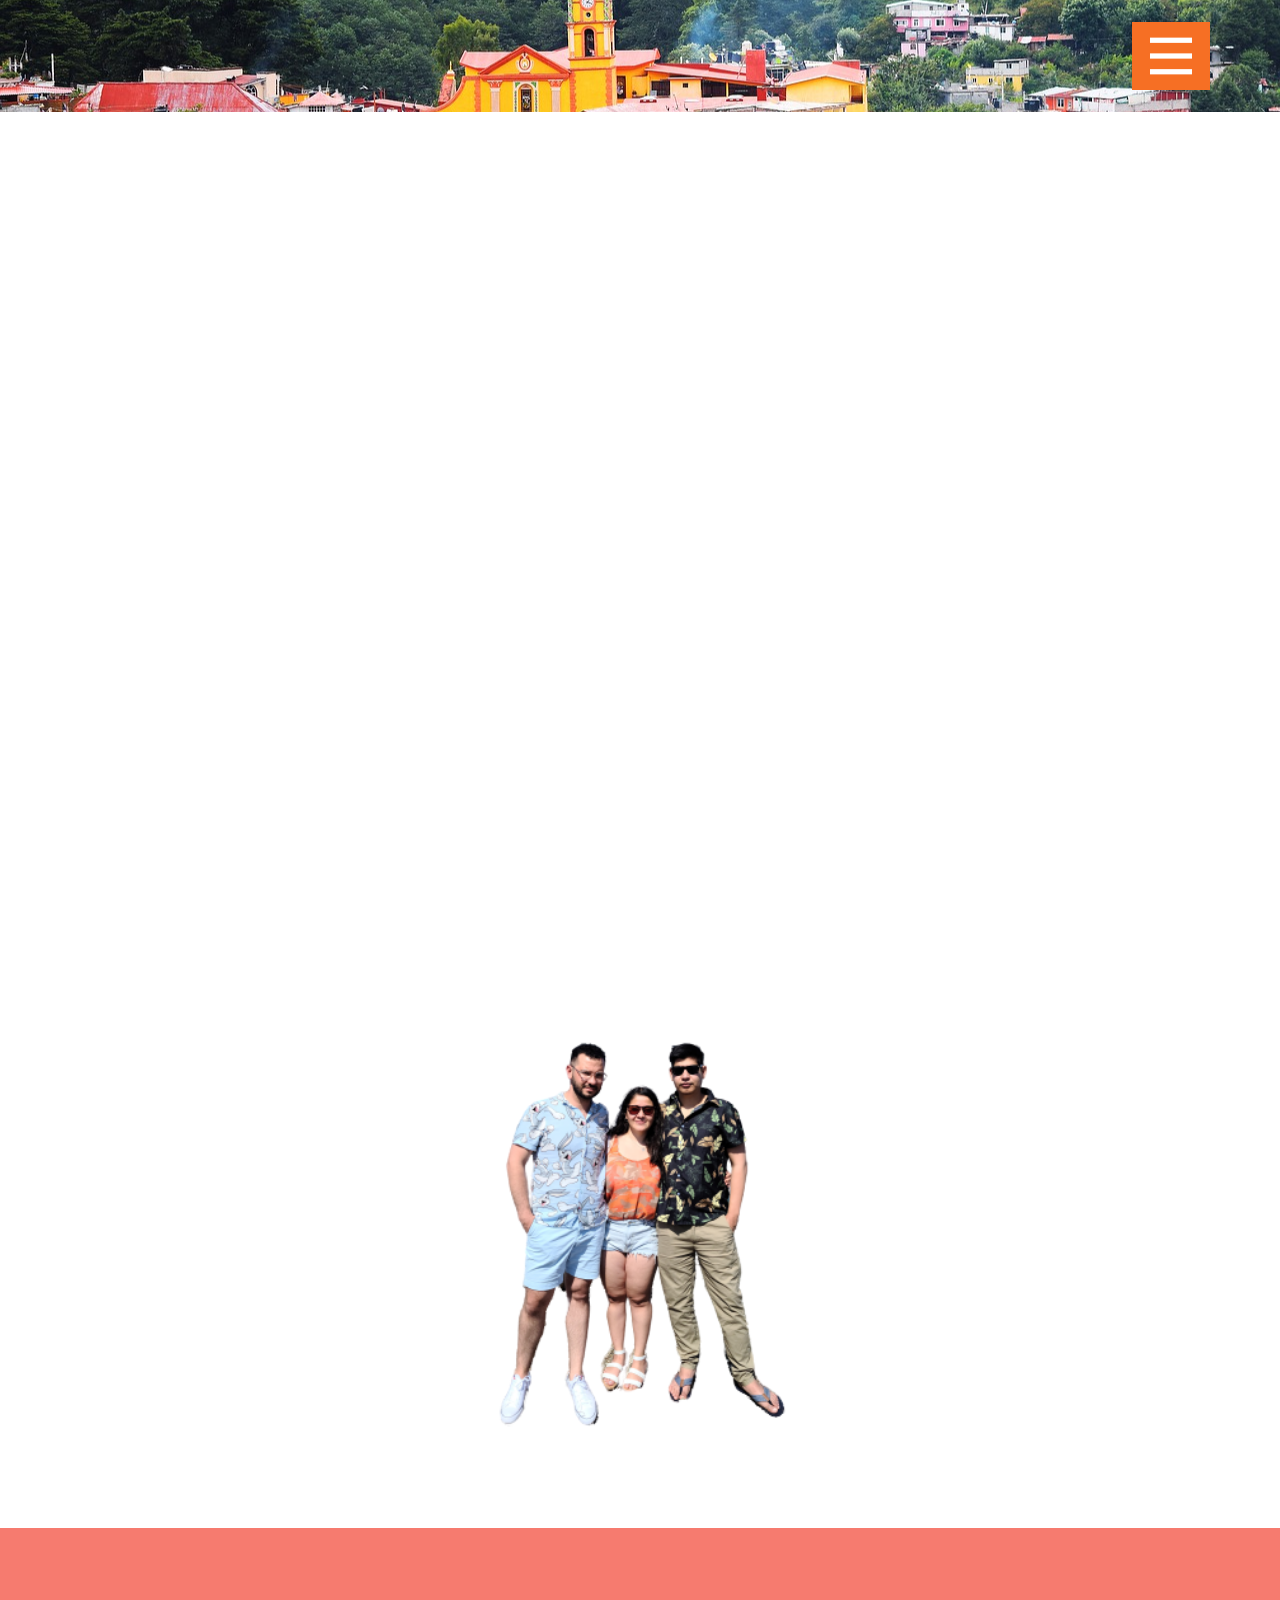
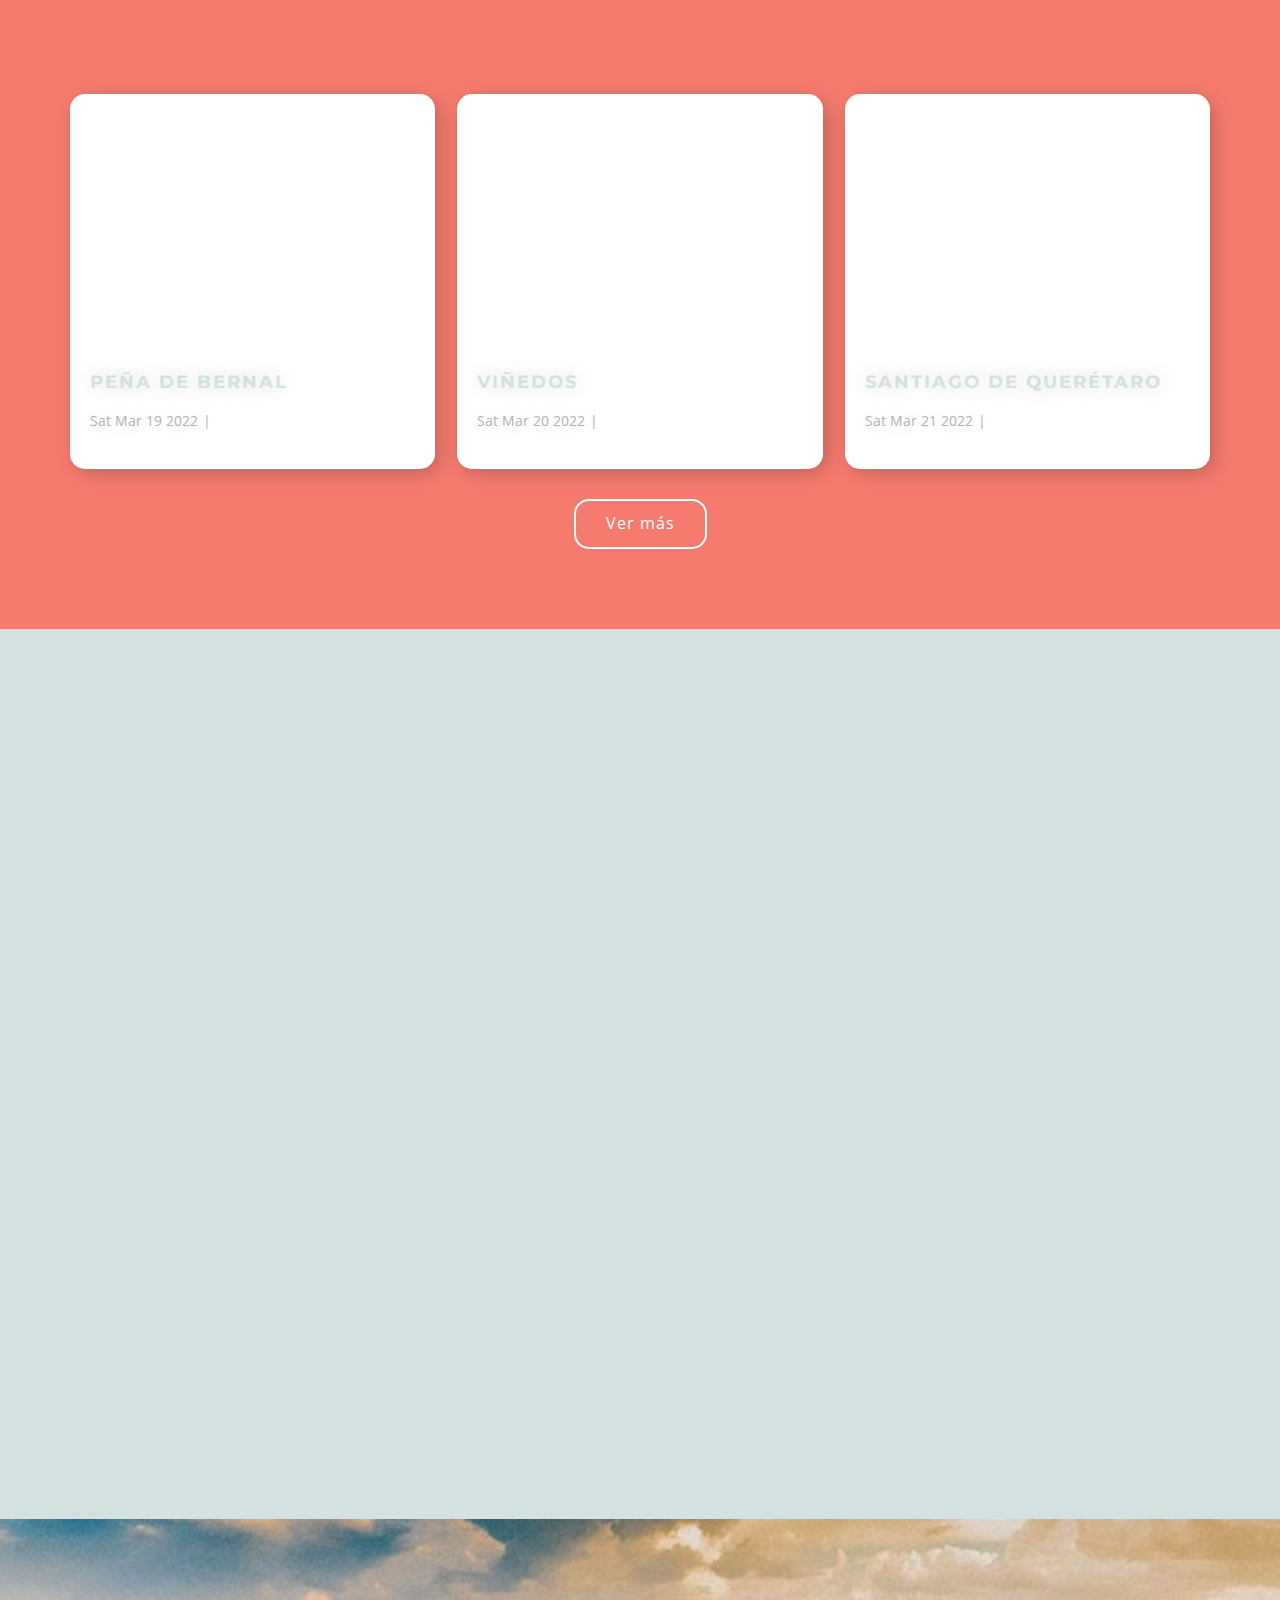
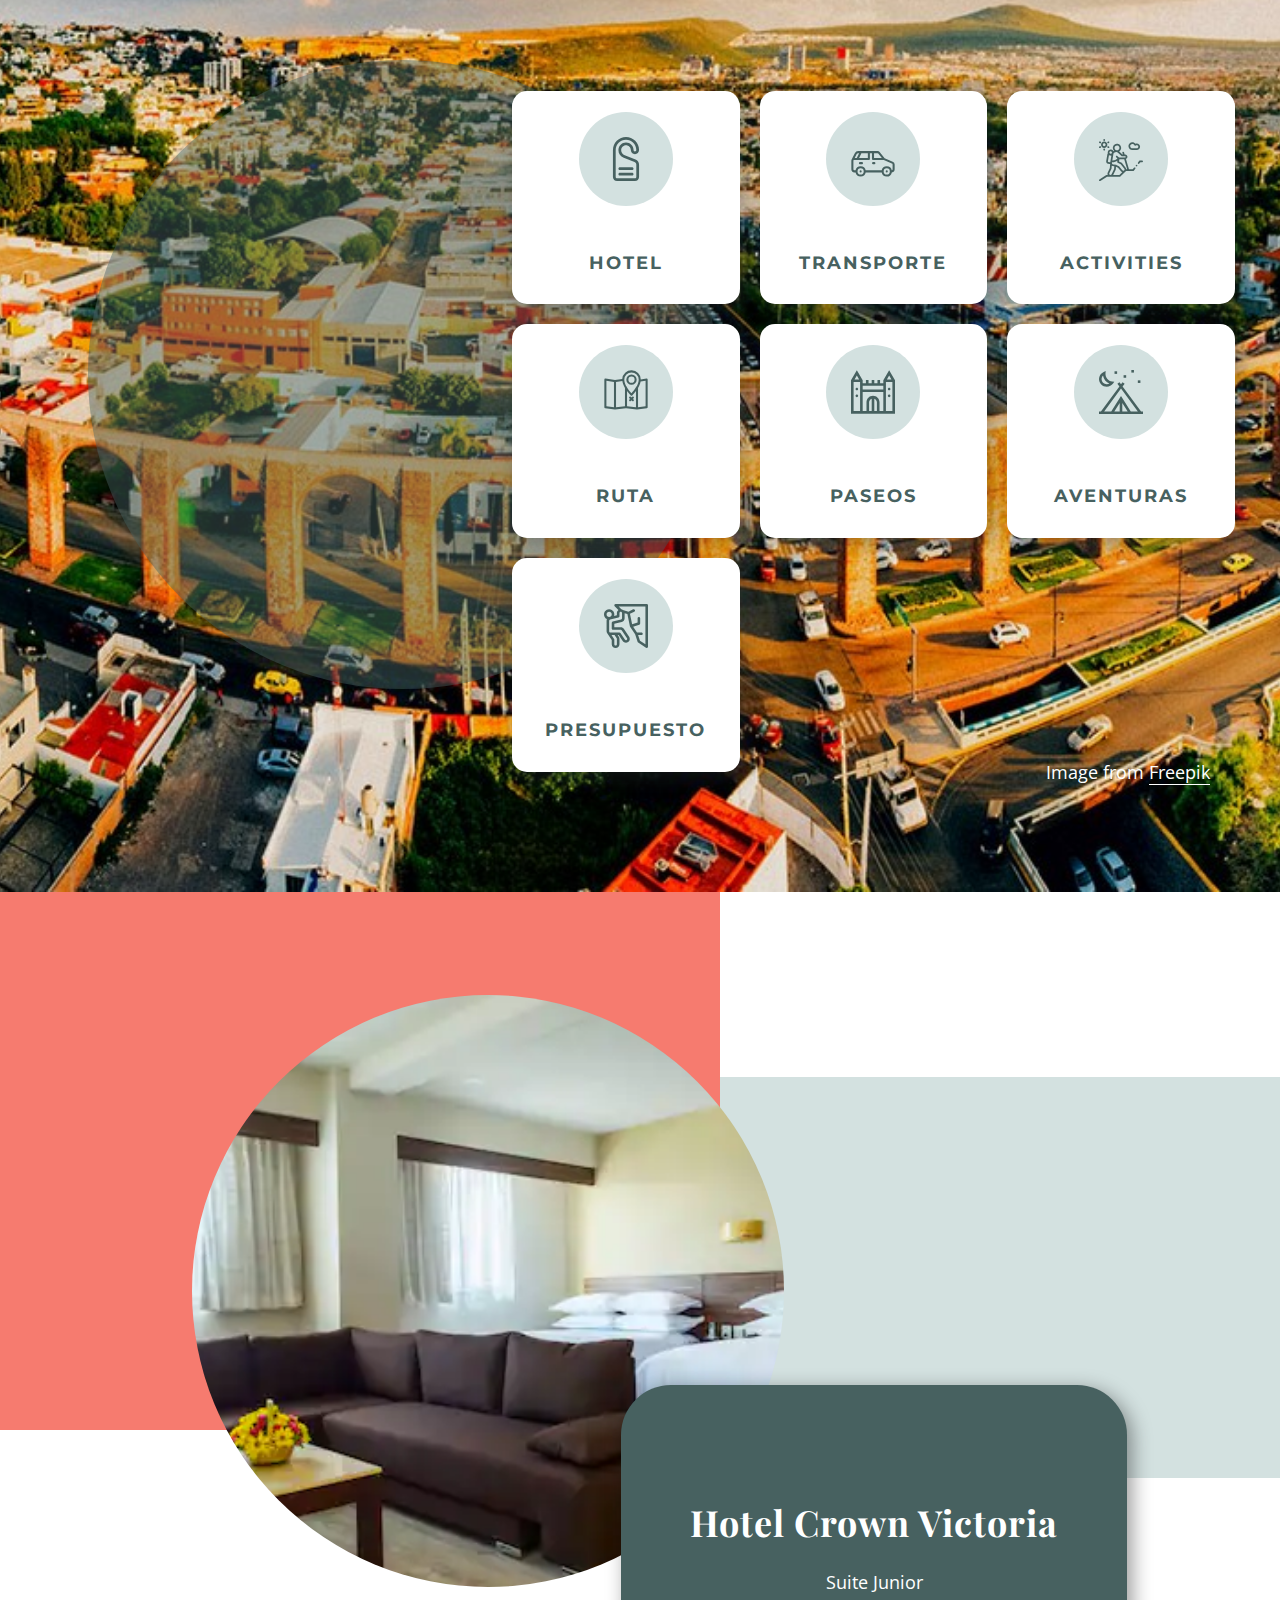
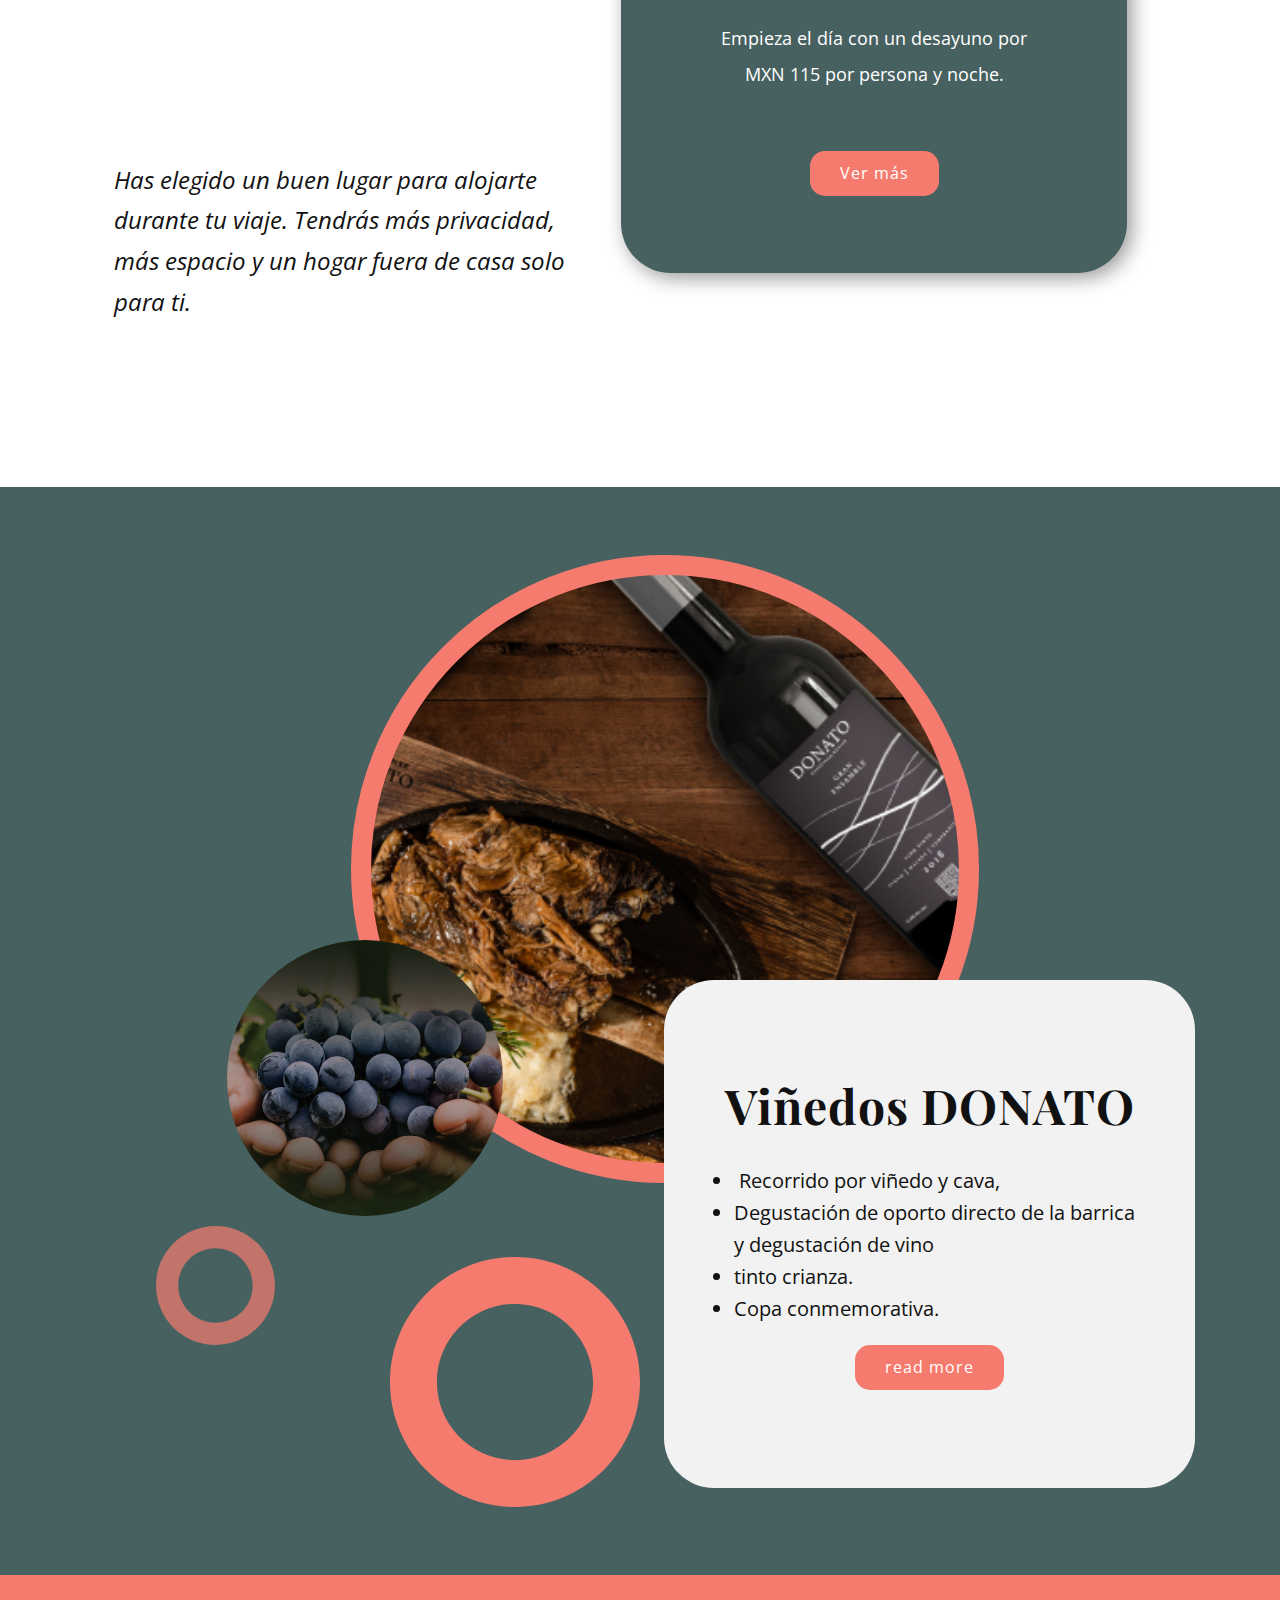
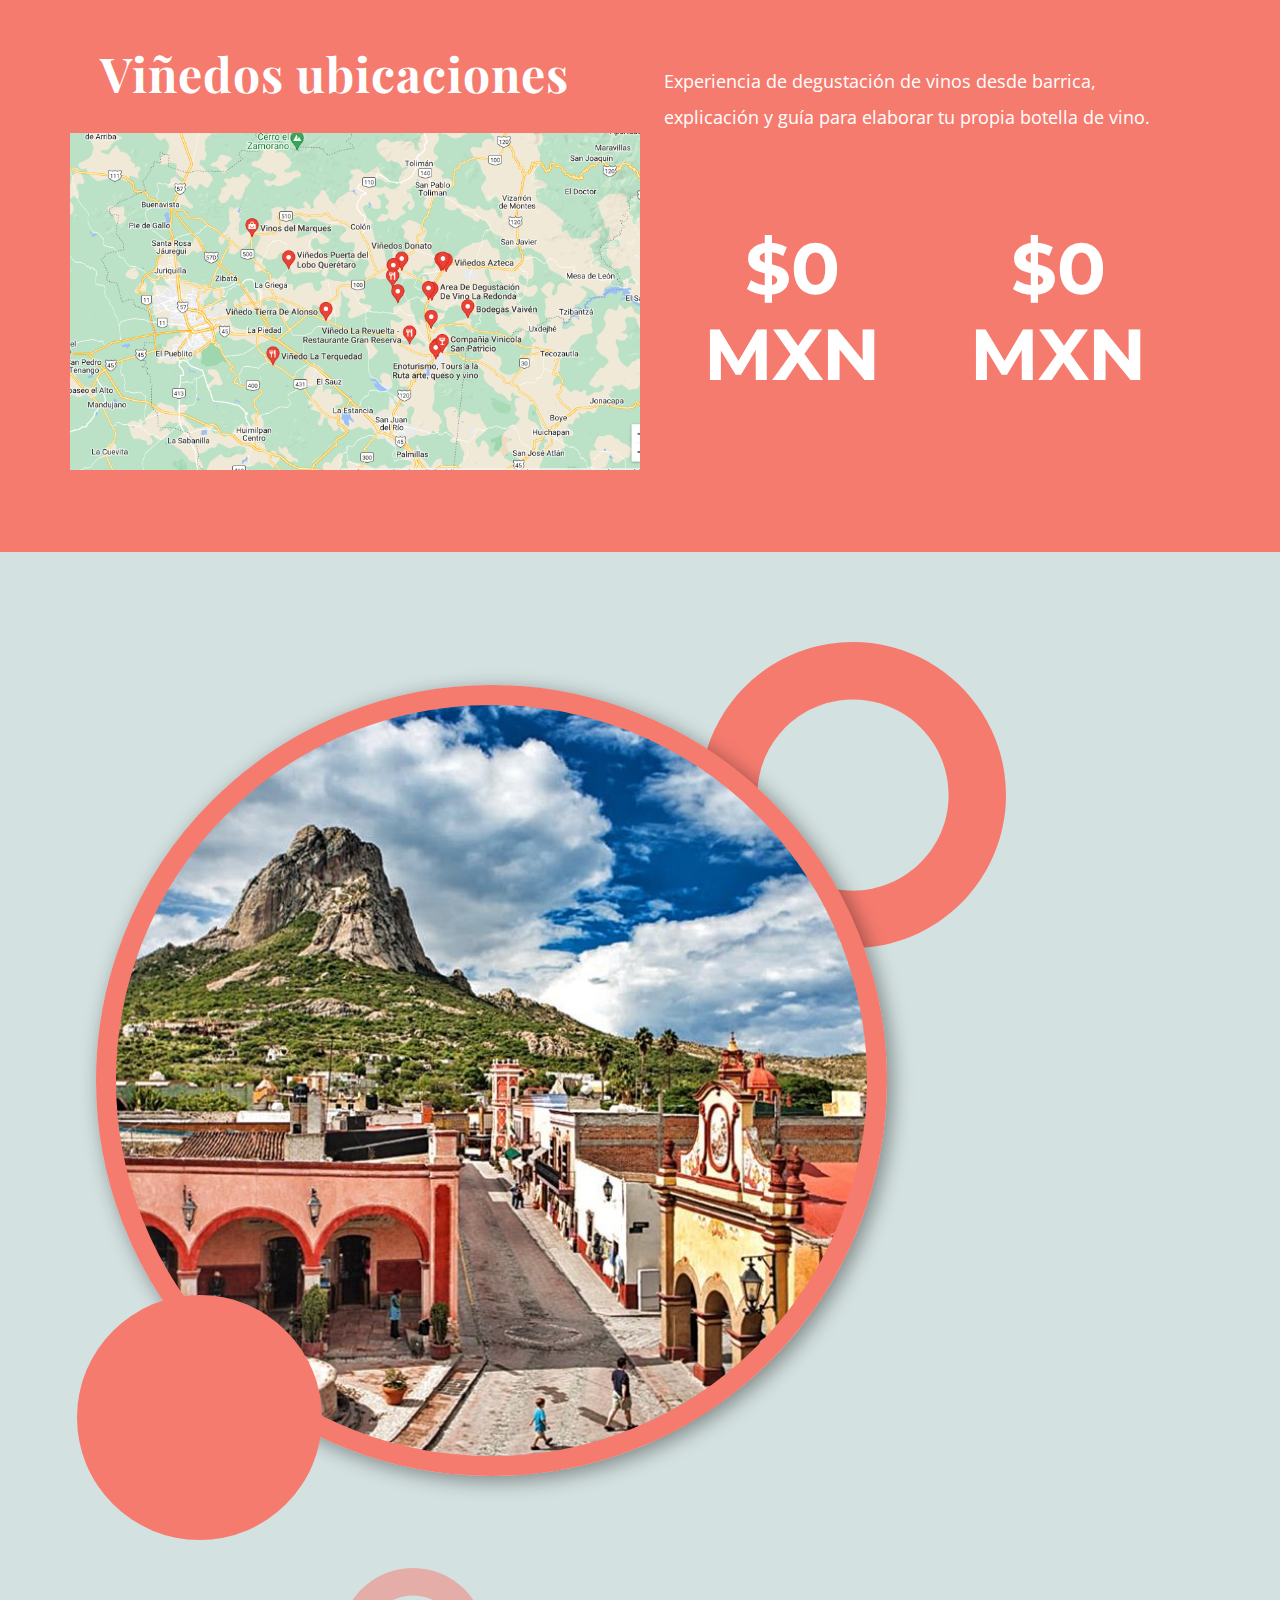
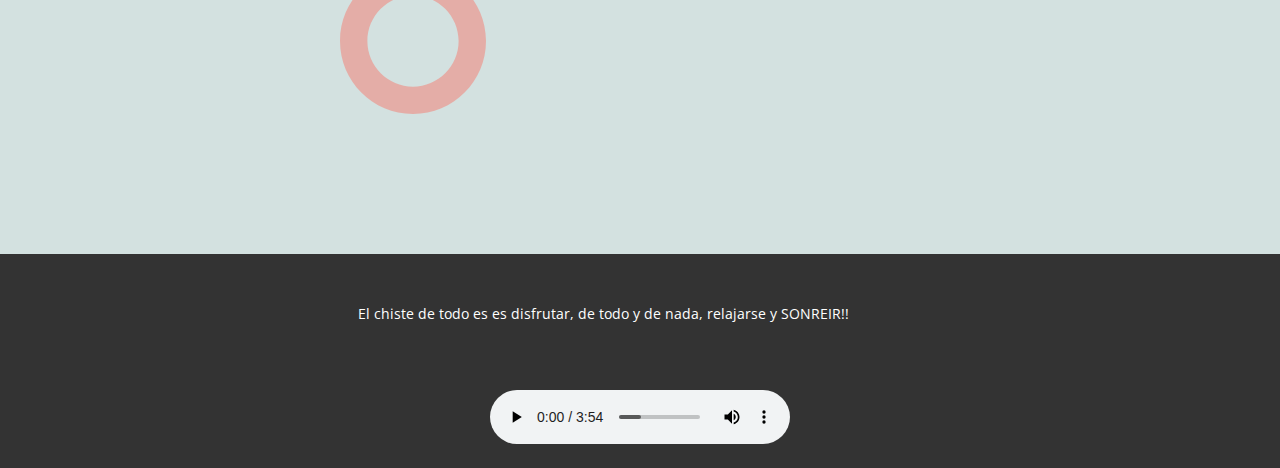
<file: index.html>
<!DOCTYPE html>
<html style="font-size: 16px;">
  <head>
    <meta name="viewport" content="width=device-width, initial-scale=1.0">
    <meta charset="utf-8">
    <meta name="keywords" content="​and everything is perfect, Latest news, ​Travel with​ us, Do something fun, ​Travel with​ us, ​Working with a reputable travel agent takes the stress out of travel, ​Join Our Newsletter">
    <meta name="description" content="">
    <meta name="page_type" content="np-template-header-footer-from-plugin">
    <title>Casa</title>
    <link rel="stylesheet" href="nicepage.css" media="screen">
<link rel="stylesheet" href="Casa.css" media="screen">
    <script class="u-script" type="text/javascript" src="jquery.js" defer=""></script>
    <script class="u-script" type="text/javascript" src="nicepage.js" defer=""></script>
    <meta name="generator" content="Nicepage 4.6.5, nicepage.com">
    <link id="u-theme-google-font" rel="stylesheet" href="https://fonts.googleapis.com/css?family=Playfair+Display:400,400i,500,500i,600,600i,700,700i,800,800i,900,900i|Open+Sans:300,300i,400,400i,500,500i,600,600i,700,700i,800,800i">
    <link id="u-page-google-font" rel="stylesheet" href="https://fonts.googleapis.com/css?family=Montserrat:100,100i,200,200i,300,300i,400,400i,500,500i,600,600i,700,700i,800,800i,900,900i|Playfair+Display:400,400i,500,500i,600,600i,700,700i,800,800i,900,900i|Playfair+Display:400,400i,500,500i,600,600i,700,700i,800,800i,900,900i">
    
    
    
    <script type="application/ld+json">{
		"@context": "http://schema.org",
		"@type": "Organization",
		"name": ""
}</script>
    <meta name="theme-color" content="#476160">
    <meta property="og:title" content="Casa">
    <meta property="og:type" content="website">
  </head>
  <body data-home-page="Casa.html" data-home-page-title="Casa" class="u-body u-xl-mode"><header class="u-clearfix u-header u-image u-header" id="sec-a7b1" data-image-width="1280" data-image-height="889"><div class="u-clearfix u-sheet u-sheet-1">
   
    <nav class="u-menu u-menu-dropdown u-offcanvas u-menu-1" data-responsive-from="XL">
          <div class="menu-collapse" style="font-size: 1rem; letter-spacing: 0px;" wfd-invisible="true">
            <a class="u-button-style u-custom-left-right-menu-spacing u-custom-padding-bottom u-custom-top-bottom-menu-spacing u-nav-link u-palette-2-base u-text-active-palette-1-base u-text-hover-palette-2-base" href="#" style="padding: 13px 18px; font-size: calc(1em + 26px); background-image: none;">
              <svg class="u-svg-link" viewBox="0 0 24 24"><use xmlns:xlink="http://www.w3.org/1999/xlink" xlink:href="#menu-hamburger"></use></svg>
              <svg class="u-svg-content" version="1.1" id="menu-hamburger" viewBox="0 0 16 16" x="0px" y="0px" xmlns:xlink="http://www.w3.org/1999/xlink" xmlns="http://www.w3.org/2000/svg"><g><rect y="1" width="16" height="2"></rect><rect y="7" width="16" height="2"></rect><rect y="13" width="16" height="2"></rect>
</g></svg>

            </a>
          </div>
          <div class="u-nav-container">
            <ul class="u-nav u-unstyled u-nav-1"><li class="u-nav-item"><a class="u-button-style u-nav-link u-text-active-palette-1-base u-text-hover-palette-2-base" href="Casa.html" style="padding: 10px 20px;">Casa</a>
</li><li class="u-nav-item"><a class="u-button-style u-nav-link u-text-active-palette-1-base u-text-hover-palette-2-base" href="About.html" style="padding: 10px 20px;">About</a>
</li><li class="u-nav-item"><a class="u-button-style u-nav-link u-text-active-palette-1-base u-text-hover-palette-2-base" href="Contact.html" style="padding: 10px 20px;">Contact</a>
</li></ul>
          </div>
          <div class="u-nav-container-collapse" wfd-invisible="true">
            <div class="u-black u-container-style u-inner-container-layout u-opacity u-opacity-95 u-sidenav">
              <div class="u-inner-container-layout u-sidenav-overflow">
                <div class="u-menu-close"></div>
                <ul class="u-align-center u-nav u-popupmenu-items u-unstyled u-nav-2"><li class="u-nav-item"><a class="u-button-style u-nav-link" href="Casa.html" style="padding: 10px 20px;">Casa</a>
</li><li class="u-nav-item"><a class="u-button-style u-nav-link" href="About.html" style="padding: 10px 20px;">About</a>
</li><li class="u-nav-item"><a class="u-button-style u-nav-link" href="Contact.html" style="padding: 10px 20px;">Contact</a>
</li></ul>
              </div>
            </div>
            <div class="u-black u-menu-overlay u-opacity u-opacity-70" wfd-invisible="true"></div>
          </div>
        </nav>
      </div></header>
    <section class="u-align-center u-clearfix u-image u-section-1" id="carousel_bb64" data-image-width="885" data-image-height="1280">
      <div class="u-clearfix u-sheet u-sheet-1">
        <h3 class="u-custom-font u-font-montserrat u-text u-text-default u-text-1" data-animation-name="customAnimationIn" data-animation-duration="1750" data-animation-delay="500">Una aventura</h3>
        <h1 class="u-custom-font u-font-playfair-display u-text u-text-default u-title u-text-2" data-animation-name="customAnimationIn" data-animation-duration="1750" data-animation-delay="0"> Y Querétaro es&nbsp;perfecto</h1>
        <a href="https://nicepage.com/one-page-template" class="u-active-palette-4-light-1 u-border-none u-btn u-btn-round u-button-style u-hover-palette-4-light-1 u-palette-4-base u-radius-15 u-btn-1" data-animation-name="customAnimationIn" data-animation-duration="1750" data-animation-delay="500">read more</a>
        <img src="images/20211114_131646-removebg-preview.png" alt="" class="u-image u-image-contain u-image-default u-image-1" data-image-width="433" data-image-height="577">
      </div>
    </section>
    <section class="u-align-center u-clearfix u-palette-4-base u-section-2" id="carousel_be38">
      <div class="u-clearfix u-sheet u-valign-middle u-sheet-1">
        <h2 class="u-text u-text-default u-text-1" data-animation-name="customAnimationIn" data-animation-duration="1750" data-animation-delay="500">A donde ir...</h2><!--blog--><!--blog_options_json--><!--{"type":"Recent","source":"","tags":"","count":""}--><!--/blog_options_json-->
        <div class="u-blog u-expanded-width u-blog-1">
          <div class="u-repeater u-repeater-1"><!--blog_post-->
            <div class="u-align-left u-blog-post u-container-style u-radius-15 u-repeater-item u-shape-round u-video-cover u-white u-repeater-item-1">
              <div class="u-container-layout u-similar-container u-valign-top-sm u-valign-top-xs u-container-layout-1">
                <a class="u-post-header-link" href="blog/enviar-5.html"><!--blog_post_image-->
                  <img alt="" class="u-blog-control u-expanded-width u-image u-image-default u-image-1" src="images/pena_bernal.jpg" data-image-width="1201" data-image-height="740" data-animation-name="customAnimationIn" data-animation-duration="1750" data-animation-delay="500"><!--/blog_post_image-->
                </a><!--blog_post_header-->
                <h4 class="u-blog-control u-text u-text-2">
                  <a class="u-post-header-link" href="blog/enviar-5.html"><!--blog_post_header_content-->Peña de bernal<!--/blog_post_header_content--></a>
                </h4><!--/blog_post_header--><!--blog_post_metadata-->
                <div class="u-blog-control u-metadata u-text-grey-30 u-metadata-1"><!--blog_post_metadata_date-->
                  <span class="u-meta-date u-meta-icon"><!--blog_post_metadata_date_content-->Sat Mar 19 2022<!--/blog_post_metadata_date_content--></span><!--/blog_post_metadata_date--><!--blog_post_metadata_comments-->
                  <span class="u-meta-comments u-meta-icon"><!--blog_post_metadata_comments_content--><!--/blog_post_metadata_comments_content--></span><!--/blog_post_metadata_comments-->
                </div><!--/blog_post_metadata-->
              </div>
            </div><!--/blog_post--><!--blog_post-->
            <div class="u-align-left u-blog-post u-container-style u-radius-15 u-repeater-item u-shape-round u-video-cover u-white u-repeater-item-2">
              <div class="u-container-layout u-similar-container u-valign-top-sm u-valign-top-xs u-container-layout-2">
                <a class="u-post-header-link" href="blog/enviar-4.html"><!--blog_post_image-->
                  <img alt="" class="u-blog-control u-expanded-width u-image u-image-default u-image-2" src="images/d1888bc2432ffe464b71ff12bf5c30a60073c375e5886e1d1b0336f8eae6040162d649b8984becd9db7591dc98204b620f4d9a3aabc8d5ef50d8db_1280.jpg" data-image-width="1280" data-image-height="853" data-animation-name="customAnimationIn" data-animation-duration="1750" data-animation-delay="500"><!--/blog_post_image-->
                </a><!--blog_post_header-->
                <h4 class="u-blog-control u-text u-text-3">
                  <a class="u-post-header-link" href="blog/enviar-4.html"><!--blog_post_header_content-->Viñedos<!--/blog_post_header_content--></a>
                </h4><!--/blog_post_header--><!--blog_post_metadata-->
                <div class="u-blog-control u-metadata u-text-grey-30 u-metadata-2"><!--blog_post_metadata_date-->
                  <span class="u-meta-date u-meta-icon"><!--blog_post_metadata_date_content-->Sat Mar 20 2022<!--/blog_post_metadata_date_content--></span><!--/blog_post_metadata_date--><!--blog_post_metadata_comments-->
                  <span class="u-meta-comments u-meta-icon"><!--blog_post_metadata_comments_content--><!--/blog_post_metadata_comments_content--></span><!--/blog_post_metadata_comments-->
                </div><!--/blog_post_metadata-->
              </div>
            </div><!--/blog_post--><!--blog_post-->
            <div class="u-align-left u-blog-post u-container-style u-radius-15 u-repeater-item u-shape-round u-video-cover u-white u-repeater-item-3">
              <div class="u-container-layout u-similar-container u-valign-top-sm u-valign-top-xs u-container-layout-3">
                <a class="u-post-header-link" href="blog/enviar-3.html"><!--blog_post_image-->
                  <img alt="" class="u-blog-control u-expanded-width u-image u-image-default u-image-3" src="images/709113da-1787-720f-07c1-4d4dbbf4d3ad.jpeg" data-animation-name="customAnimationIn" data-animation-duration="1750" data-animation-delay="500" data-image-width="298" data-image-height="169"><!--/blog_post_image-->
                </a><!--blog_post_header-->
                <h4 class="u-blog-control u-text u-text-4">
                  <a class="u-post-header-link" href="blog/enviar-3.html"><!--blog_post_header_content-->Santiago de Querétaro<!--/blog_post_header_content--></a>
                </h4><!--/blog_post_header--><!--blog_post_metadata-->
                <div class="u-blog-control u-metadata u-text-grey-30 u-metadata-3"><!--blog_post_metadata_date-->
                  <span class="u-meta-date u-meta-icon"><!--blog_post_metadata_date_content-->Sat Mar 21 2022<!--/blog_post_metadata_date_content--></span><!--/blog_post_metadata_date--><!--blog_post_metadata_comments-->
                  <span class="u-meta-comments u-meta-icon"><!--blog_post_metadata_comments_content--><!--/blog_post_metadata_comments_content--></span><!--/blog_post_metadata_comments-->
                </div><!--/blog_post_metadata-->
              </div>
            </div><!--/blog_post-->
          </div>
        </div><!--/blog-->
        <a href="https://www.visitmexico.com/queretaro/queretaro" class="u-active-white u-border-2 u-border-active-white u-border-hover-white u-border-white u-btn u-btn-round u-button-style u-hover-white u-none u-radius-15 u-text-active-palette-4-base u-text-body-alt-color u-text-hover-palette-4-base u-btn-1">Ver más</a>
      </div>
    </section>
    <section class="u-clearfix u-palette-1-light-2 u-section-3" id="carousel_168a">
      <div class="u-clearfix u-sheet u-sheet-1">
        <div class="u-align-left u-container-style u-group u-radius-50 u-shape-round u-white u-group-1" data-animation-name="customAnimationIn" data-animation-duration="1750" data-animation-delay="500">
          <div class="u-container-layout u-container-layout-1">
            <h2 class="u-text u-text-1">Viajar juntos colección de nuevas aventuras</h2>
            <p class="u-text u-text-2"> Durante un viaje es inevitable tener experiencias que se salen de la cotidianidad. Probar un plato exótico, atreverse a probar el arte de degustar vinos o pasear por las calles de ​Santiago de Querétaro es solo una de las muchas que puedes experimentar en un viaje. Al hacerlo en grupo, la relación se verá fortalecida y se creará una fuerte conexión entre ustedes.</p>
            <a href="https://vm.tiktok.com/ZMLf7q726/?k=1" class="u-active-palette-4-light-1 u-btn u-btn-round u-button-style u-hover-palette-4-light-1 u-palette-4-base u-radius-15 u-btn-1"><span class="u-icon"></span>&nbsp;Aventuras ------&gt;&gt;&gt;
            </a>
          </div>
        </div>
        <div alt="" class="u-align-left u-image u-image-circle u-image-1" data-image-width="3000" data-image-height="3328" data-animation-name="customAnimationIn" data-animation-duration="1750" data-animation-delay="500"></div>
        <div class="u-palette-4-base u-shape u-shape-circle u-shape-1" data-animation-name="fadeIn" data-animation-duration="1000" data-animation-direction="Left"></div>
      </div>
    </section>
    <section class="u-clearfix u-image u-section-4" id="carousel_adab" data-image-width="1902" data-image-height="631">
      <div class="u-clearfix u-sheet u-valign-middle-md u-valign-middle-sm u-sheet-1">
        <div class="u-opacity u-opacity-45 u-palette-1-base u-shape u-shape-circle u-shape-1"></div>
        <div class="u-list u-list-1">
          <div class="u-repeater u-repeater-1">
            <div class="u-align-center u-container-style u-list-item u-radius-15 u-repeater-item u-shape-round u-video-cover u-white u-list-item-1">
              <div class="u-container-layout u-similar-container u-valign-bottom u-container-layout-1"><span class="u-icon u-icon-circle u-palette-1-light-2 u-spacing-25 u-text-palette-1-base u-icon-1"><svg class="u-svg-link" preserveAspectRatio="xMidYMin slice" viewBox="0 0 512.034 512.034" style=""><use xmlns:xlink="http://www.w3.org/1999/xlink" xlink:href="#svg-43ca"></use></svg><svg class="u-svg-content" viewBox="0 0 512.034 512.034" id="svg-43ca"><g><path d="m360.017 512.034h-208c-26.467 0-48-21.533-48-48v-312c0-40.605 15.81-78.777 44.517-107.484 59.395-59.396 155.563-59.405 214.967 0 28.407 28.407 44.215 66.172 44.512 106.339.199 26.869-21.144 48.915-47.575 49.142-26.798.172-48.42-21.36-48.42-47.998 0-31.252-25.551-56.22-56.194-56-45.531.161-72.238 52.974-44.564 93.296 7.356 10.705 17.652 18.83 29.77 23.489l125.962 48.452c24.539 9.437 41.026 33.441 41.026 59.733v143.03c-.001 26.468-21.534 48.001-48.001 48.001zm-104-480c-66.329 0-120 53.66-120 120v312c0 8.822 7.178 16 16 16h208c8.822 0 16-7.178 16-16v-143.03c0-13.146-8.244-25.147-20.513-29.866l-125.961-48.45c-38.879-14.948-62.414-52.704-61.513-90.975.733-48.068 39.455-87.506 87.681-87.678 48.814-.227 88.307 39.408 88.307 88 0 8.999 7.383 16.11 16.145 15.999 8.66-.074 15.919-7.817 15.852-16.907-.487-65.765-53.83-119.093-119.998-119.093z"></path><path d="m327.017 384.034h-143c-8.836 0-16-7.164-16-16s7.164-16 16-16h143c8.836 0 16 7.164 16 16s-7.163 16-16 16z"></path><path d="m327.017 448.034h-143c-8.836 0-16-7.164-16-16s7.164-16 16-16h143c8.836 0 16 7.164 16 16s-7.163 16-16 16z"></path>
</g></svg></span>
                <h4 class="u-text u-text-1">Hotel</h4>
              </div>
            </div>
            <div class="u-align-center u-container-style u-list-item u-radius-15 u-repeater-item u-shape-round u-video-cover u-white u-list-item-2">
              <div class="u-container-layout u-similar-container u-valign-bottom u-container-layout-2"><span class="u-icon u-icon-circle u-palette-1-light-2 u-spacing-25 u-text-palette-1-base u-icon-2"><svg class="u-svg-link" preserveAspectRatio="xMidYMin slice" viewBox="0 0 512 512" style=""><use xmlns:xlink="http://www.w3.org/1999/xlink" xlink:href="#svg-63c2"></use></svg><svg class="u-svg-content" viewBox="0 0 512 512" id="svg-63c2"><g id="_02-car"><g id="linear_color"><path d="M484.973,287.049l-93.5-40.877L335.52,177.311A35.824,35.824,0,0,0,307.58,164H83.78a43.76,43.76,0,0,0-39.353,24.323L8.642,259.884A44.279,44.279,0,0,0,4,279.55V376a36.04,36.04,0,0,0,36,36H53.207a60.006,60.006,0,0,0,117.586,0H357.208a60,60,0,0,0,117.606-.12A36.041,36.041,0,0,0,508,376V320.63A36.168,36.168,0,0,0,484.973,287.049ZM316.887,192.438,358.786,244H268V188h39.58A11.927,11.927,0,0,1,316.887,192.438ZM196,188v56H94.08l26.909-56ZM65.893,199.057A19.891,19.891,0,0,1,83.78,188H94.362L67.453,244H43.418ZM112,436a36,36,0,1,1,36-36A36.04,36.04,0,0,1,112,436Zm304,0a36,36,0,1,1,36-36A36.04,36.04,0,0,1,416,436Zm68-60a12.013,12.013,0,0,1-9.278,11.677A60,60,0,0,0,357.208,388H170.793a60.006,60.006,0,0,0-117.586,0H40a12.013,12.013,0,0,1-12-12V279.55a20.147,20.147,0,0,1,2.113-8.943l1.3-2.607H208a12,12,0,0,0,12-12V188h24v68a12,12,0,0,0,12,12H381.491l94.132,41.155q.294.129.594.241A12.053,12.053,0,0,1,484,320.63Z"></path><circle cx="112" cy="400" r="12"></circle><circle cx="416" cy="400" r="12"></circle><path d="M272,292H257a12,12,0,0,0,0,24h15a12,12,0,0,0,0-24Z"></path><path d="M128,292H104a12,12,0,0,0,0,24h24a12,12,0,0,0,0-24Z"></path>
</g>
</g></svg></span>
                <h4 class="u-text u-text-2">tRANSPORTE<br>
                </h4>
              </div>
            </div>
            <div class="u-align-center u-container-style u-list-item u-radius-15 u-repeater-item u-shape-round u-video-cover u-white u-list-item-3">
              <div class="u-container-layout u-similar-container u-valign-bottom u-container-layout-3"><span class="u-icon u-icon-circle u-palette-1-light-2 u-spacing-25 u-text-palette-1-base u-icon-3"><svg class="u-svg-link" preserveAspectRatio="xMidYMin slice" viewBox="0 -11 512.00039 512" style=""><use xmlns:xlink="http://www.w3.org/1999/xlink" xlink:href="#svg-c652"></use></svg><svg class="u-svg-content" viewBox="0 -11 512.00039 512" id="svg-c652"><path d="m502 251.8125h-25.222656c-3.082032 0-5.992188 1.421875-7.886719 3.851562l-15.210937 19.503907c-3.398438 4.355469-2.621094 10.636719 1.734374 14.035156 1.828126 1.425781 3.992188 2.113281 6.144532 2.113281 2.976562 0 5.917968-1.320312 7.890625-3.847656l12.210937-15.652344h20.339844c5.523438 0 10-4.476562 10-10 0-5.523437-4.476562-10.003906-10-10.003906zm0 0"></path><path d="m420.53125 333.921875c-4.355469-3.394531-10.636719-2.621094-14.035156 1.734375l-14.0625 18.03125h-43.78125l-34.96875-119.8125c10.195312-3.878906 17.457031-13.75 17.457031-25.289062 0-14.914063-12.132813-27.050782-27.050781-27.050782h-5.683594l-7.246094-24.832031c-1.550781-5.300781-7.105468-8.34375-12.402344-6.796875-5.300781 1.546875-8.34375 7.097656-6.796874 12.398438l5.613281 19.230468h-5.332031l-37.152344-35.457031c.789062-.496094 1.574218-1.007813 2.339844-1.550781 10.574218-7.484375 17.597656-18.636719 19.777343-31.40625 2.183594-12.765625-.738281-25.617188-8.222656-36.1875-7.484375-10.574219-18.636719-17.59375-31.40625-19.777344-26.355469-4.507812-51.460937 13.273438-55.964844 39.628906-2.71875 15.898438 2.683594 31.339844 13.179688 42.082032-2.785157 1.308593-5.402344 2.832031-7.835938 4.550781-4.6875-9.796875-13.753906-17.273438-25.054687-19.300781-8.984375-1.609376-18.050782.40625-25.535156 5.683593-7.648438 5.394531-12.722657 13.511719-14.277344 22.855469-1 5.996094-.425782 11.910156 1.417968 17.300781-.488281.234375-.960937.496094-1.40625.808594-2.179687 1.523437-3.664062 3.855469-4.121093 6.480469l-14.050781 80.671875c-2.527344 14.53125 6.828124 28.402343 20.855468 30.914062l16.839844 3.019531c1.519531.273438 3.027344.40625 4.519531.40625 1.121094 0 2.222657-.097656 3.3125-.242187l-3.117187 47.859375-24.269532 50.058594c-2.300781 4.753906-3.46875 9.835937-3.46875 15.097656 0 5.128906 1.171876 10.109375 3.28125 14.625h-11.609374c-1.90625 0-3.773438.546875-5.378907 1.570312l-80.269531 51.1875c-4.65625 2.96875-6.023438 9.152344-3.054688 13.808594 1.90625 2.988282 5.140626 4.625 8.441407 4.625 1.839843 0 3.699219-.507812 5.367187-1.570312l77.808594-49.621094h38.078125c.652344.039062 1.300781.058594 1.949219.058594.539062 0 1.074218-.03125 1.609375-.058594h106.625c2.5625 0 5.027343-.984375 6.886719-2.75l66.535156-63.214844h26.21875.058594.035156 56.132812c3.078125 0 5.988282-1.421875 7.882813-3.851562l17.066406-21.878906c3.398437-4.359376 2.621094-10.640626-1.734375-14.039063zm-250.183594-36.785156c-3.871094-.664063-8.15625-.949219-11.675781-2.800781-6.222656-3.277344-9.378906-10.222657-8.226563-17.0625.320313-1.894532.648438-3.792969.972657-5.6875 29.007812-1.347657 49.246093-9.503907 62.804687-18.207032l-2.34375 13.71875c-.75 4.394532 1.5 8.757813 5.515625 10.695313l35.597657 17.152343 41.363281 52.214844c5.023437 6.34375 3.953125 15.589844-2.390625 20.613282-6.339844 5.023437-15.585938 3.949218-20.609375-2.390626l-35.75-45.125c-.9375-1.1875-2.136719-2.144531-3.496094-2.800781l-30.128906-14.519531c-.84375-.40625-1.738281-.691406-2.65625-.847656zm139.683594 37.605469-42.796875-54.027344c-.703125-.882813-1.542969-1.632813-2.480469-2.226563-.328125-.207031-.675781-.402343-1.035156-.574219l-30.855469-14.871093 4.683594-27.40625h55.816406l34.453125 118.050781h-10.398437c-.488281-6.6875-2.914063-13.304688-7.386719-18.945312zm-41.792969-133.207032h22.605469c.019531 0 .039062.003906.058594.003906.011718 0 .023437-.003906.035156-.003906h13.152344c3.890625 0 7.050781 3.164063 7.050781 7.050782 0 3.886718-3.160156 7.050781-7.050781 7.050781h-3.039063c-.011719 0-.023437 0-.03125 0h-68.195312l-20.21875-17.425781c-4.1875-3.601563-10.5-3.132813-14.105469 1.050781-3.605469 4.183593-3.136719 10.496093 1.046875 14.101562l15.816406 13.628907c-7.914062 8.21875-25.972656 21.757812-60.484375 24.351562l3.675782-21.503906 6.945312-40.617188c.003906-.027344.003906-.054687.007812-.082031l2.058594-12.046875c1.996094-11.667969 11.949219-23.921875 33.859375-23.921875.503907 0 1.011719.007813 1.53125.019531.082031.003906.167969.003906.25.003906 6.859375 0 13.023438 2.367188 17.347657 6.660157.128906.128906.261718.253906.394531.375l40.382812 38.539062c1.863281 1.777344 4.335938 2.765625 6.90625 2.765625zm-86.910156-101.382812c2.371094-13.867188 14.445313-23.691406 28.066406-23.691406 1.589844 0 3.199219.132812 4.816407.410156 7.5 1.28125 14.050781 5.40625 18.449218 11.617187 4.398438 6.210938 6.117188 13.765625 4.832032 21.265625-2.367188 13.867188-14.445313 23.695313-28.066407 23.691406-1.589843 0-3.199219-.132812-4.816406-.410156-15.484375-2.644531-25.929687-17.398437-23.28125-32.882812zm-59.511719 55.792968c.671875-4.03125 2.828125-7.511718 6.074219-9.800781 2.390625-1.683593 5.167969-2.5625 8.011719-2.5625.820312 0 1.644531.074219 2.46875.222657 7.914062 1.417968 13.234375 9.265624 11.863281 17.488281-.671875 4.03125-2.832031 7.511719-6.078125 9.800781-3.078125 2.171875-6.796875 3-10.476562 2.34375-7.914063-1.421875-13.238282-9.269531-11.863282-17.492188zm3.339844 116.222657-16.839844-3.023438c-3.230468-.578125-5.332031-4.078125-4.683594-7.800781l12.324219-70.765625 28.152344 5.050781-4.746094 27.773438-7.5625 44.21875c-.992187 3.070312-3.84375 5.046875-6.644531 4.546875zm1.714844 146.082031c-5.101563-2.472656-8.269532-7.539062-8.269532-13.222656 0-2.21875.496094-4.367188 1.46875-6.375l25.117188-51.8125c.566406-1.160156.898438-2.421875.980469-3.710938l2.066406-31.691406c7.539063 4.320312 16.527344 5.03125 24.957031 6.476562 1.585938.269532 3.171875.542969 4.757813.8125l-2.25 32.429688-29.226563 60.292969c-2.355468 4.855469-7.058594 7.816406-12.089844 8.207031h-2.269531c-1.773437-.140625-3.546875-.585938-5.242187-1.40625zm110.582031 1.40625h-72.734375l29.820312-61.515625c.207032-.425781.378907-.859375.523438-1.304687.242188-.753907.398438-1.550782.457031-2.375l2.175781-31.386719 23.660157 11.402343 34.324219 43.324219c3.945312 4.980469 8.996093 8.578125 14.527343 10.734375zm0 0"></path><path d="m388.351562 129.78125h51.164063c21.171875 0 38.398437-17.226562 38.398437-38.402344 0-21.171875-17.226562-38.398437-38.398437-38.398437-5.113281 0-10.144531 1.023437-14.804687 2.96875-8.554688-11.125-21.910157-17.902344-36.359376-17.902344-25.292968 0-45.867187 20.574219-45.867187 45.867187 0 12.25 4.769531 23.769532 13.433594 32.433594 8.664062 8.664063 20.179687 13.433594 32.433593 13.433594zm0-71.734375c10.304688 0 19.621094 6.109375 23.734376 15.570313 1.257812 2.894531 3.808593 5.027343 6.882812 5.75 3.070312.71875 6.304688-.050782 8.722656-2.082032 3.351563-2.816406 7.4375-4.304687 11.824219-4.304687 10.144531 0 18.398437 8.253906 18.398437 18.398437 0 10.148438-8.253906 18.402344-18.398437 18.402344h-51.164063c-6.910156 0-13.40625-2.691406-18.292968-7.578125-4.886719-4.882813-7.574219-11.378906-7.574219-18.289063 0-14.265624 11.605469-25.867187 25.867187-25.867187zm0 0"></path><path d="m60.460938 104.5625c20.136718 0 36.519531-16.382812 36.519531-36.519531s-16.382813-36.519531-36.519531-36.519531c-9.753907 0-18.925782 3.796874-25.820313 10.695312-6.898437 6.898438-10.699219 16.070312-10.699219 25.824219 0 20.136719 16.386719 36.519531 36.519532 36.519531zm-11.679688-48.199219c3.121094-3.121093 7.269531-4.839843 11.679688-4.839843 9.109374 0 16.519531 7.410156 16.519531 16.519531s-7.410157 16.519531-16.519531 16.519531c-9.105469 0-16.519532-7.410156-16.519532-16.519531 0-4.414063 1.71875-8.5625 4.839844-11.679688zm0 0"></path><path d="m5 47.792969 4.691406 2.707031c1.574219.910156 3.296875 1.34375 4.992188 1.34375 3.457031 0 6.816406-1.792969 8.667968-5.003906 2.761719-4.78125 1.125-10.898438-3.660156-13.660156l-4.691406-2.707032c-4.78125-2.761718-10.898438-1.125-13.660156 3.660156-2.757813 4.78125-1.121094 10.898438 3.660156 13.660157zm0 0"></path><path d="m115.921875 88.738281-4.691406-2.707031c-4.78125-2.761719-10.898438-1.125-13.660157 3.660156-2.761718 4.78125-1.121093 10.898438 3.660157 13.660156l4.691406 2.707032c1.574219.910156 3.292969 1.34375 4.992187 1.34375 3.453126 0 6.816407-1.792969 8.667969-5.003906 2.761719-4.78125 1.121094-10.898438-3.660156-13.660157zm0 0"></path><path d="m10.011719 107.402344c1.695312 0 3.417969-.433594 4.992187-1.34375l4.6875-2.707032c4.785156-2.761718 6.421875-8.875 3.660156-13.660156-2.761718-4.785156-8.875-6.421875-13.660156-3.660156l-4.691406 2.707031c-4.78125 2.761719-6.417969 8.878907-3.660156 13.660157 1.855468 3.210937 5.214844 5.003906 8.671875 5.003906zm0 0"></path><path d="m106.242188 51.84375c1.695312 0 3.414062-.433594 4.988281-1.339844l4.691406-2.710937c4.785156-2.761719 6.421875-8.875 3.660156-13.660157-2.761719-4.78125-8.878906-6.421874-13.660156-3.660156l-4.691406 2.707032c-4.78125 2.761718-6.421875 8.878906-3.660157 13.664062 1.855469 3.207031 5.214844 5 8.671876 5zm0 0"></path><path d="m60.460938 25.691406c5.523437 0 10-4.476562 10-10v-5.691406c0-5.523438-4.476563-10-10-10-5.523438 0-10 4.476562-10 10v5.691406c0 5.523438 4.476562 10 10 10zm0 0"></path><path d="m50.460938 121.324219v5.691406c0 5.523437 4.476562 10 10 10 5.523437 0 10-4.476563 10-10v-5.691406c0-5.523438-4.476563-10-10-10-5.523438 0-10 4.480469-10 10zm0 0"></path><path d="m446.25 306.859375c-1.613281-3.929687-5.714844-6.453125-9.949219-6.144531-4.15625.300781-7.746093 3.222656-8.894531 7.222656-1.152344 4.011719.394531 8.441406 3.78125 10.875 3.339844 2.394531 7.957031 2.460938 11.371094.1875 3.925781-2.605469 5.503906-7.792969 3.691406-12.140625zm0 0"></path></svg></span>
                <h4 class="u-text u-text-3">Activities</h4>
              </div>
            </div>
            <div class="u-align-center u-container-style u-list-item u-radius-15 u-repeater-item u-shape-round u-video-cover u-white u-list-item-4">
              <div class="u-container-layout u-similar-container u-valign-bottom u-container-layout-4"><span class="u-icon u-icon-circle u-palette-1-light-2 u-spacing-25 u-text-palette-1-base u-icon-4"><svg class="u-svg-link" preserveAspectRatio="xMidYMin slice" viewBox="0 0 512 512" style=""><use xmlns:xlink="http://www.w3.org/1999/xlink" xlink:href="#svg-c49a"></use></svg><svg class="u-svg-content" viewBox="0 0 512 512" id="svg-c49a"><g id="_07-map"><g id="filled_outline"><path d="M503.862,102.935a12,12,0,0,0-9.559-2.814L427.969,109.6a107.995,107.995,0,0,0-215.76-4.217l-84.1,10.513L17.7,100.121A12,12,0,0,0,4,112V432a12,12,0,0,0,10.3,11.879l112,16c.056.008.114.006.17.013a11.891,11.891,0,0,0,1.216.092c.084,0,.169.013.254.013l.057,0a12.055,12.055,0,0,0,1.392-.087c.032,0,.064,0,.1-.006L256,444.093l126.512,15.814c.033,0,.067,0,.1.007A12.227,12.227,0,0,0,384,460c.36,0,.719-.022,1.078-.054.111-.01.222-.023.333-.036.095-.011.191-.017.286-.031l112-16A12,12,0,0,0,508,432V112A12,12,0,0,0,503.862,102.935ZM320,28a84.1,84.1,0,0,1,84,84c0,28.359-13.428,59.43-30.052,87.027-.034.052-.064.108-.1.161-18.829,31.219-41.724,57.975-53.851,71.3-12.105-13.3-34.937-39.985-53.745-71.129-.072-.118-.139-.238-.215-.353C249.422,171.415,236,140.353,236,112A84.1,84.1,0,0,1,320,28Zm52,406.407-104-13V245.065a490.038,490.038,0,0,0,43.515,51.42,12,12,0,0,0,16.97,0A490.038,490.038,0,0,0,372,245.065ZM140,138.593l73.3-9.162c3.884,27.094,16.111,54.712,30.7,79.5v212.48l-104,13ZM28,125.836l88,12.572V434.164L28,421.592ZM484,421.592l-88,12.572V208.927c13.744-23.352,25.392-49.22,29.943-74.8l58.057-8.3Z"></path><path d="M320,319.029l-7.515-7.514a12,12,0,0,0-16.97,16.97L303.029,336l-7.514,7.515a12,12,0,1,0,16.97,16.97L320,352.971l7.515,7.514a12,12,0,0,0,16.97-16.97L336.971,336l7.514-7.515a12,12,0,0,0-16.97-16.97Z"></path><path d="M320,172a60,60,0,1,0-60-60A60.068,60.068,0,0,0,320,172Zm0-96a36,36,0,1,1-36,36A36.04,36.04,0,0,1,320,76Z"></path>
</g>
</g></svg></span>
                <h4 class="u-text u-text-4">RUTA</h4>
              </div>
            </div>
            <div class="u-align-center u-container-style u-list-item u-radius-15 u-repeater-item u-shape-round u-video-cover u-white u-list-item-5">
              <div class="u-container-layout u-similar-container u-valign-bottom u-container-layout-5"><span class="u-icon u-icon-circle u-palette-1-light-2 u-spacing-25 u-text-palette-1-base u-icon-5"><svg class="u-svg-link" preserveAspectRatio="xMidYMin slice" viewBox="0 0 507.851 507.851" style=""><use xmlns:xlink="http://www.w3.org/1999/xlink" xlink:href="#svg-5ad9"></use></svg><svg class="u-svg-content" viewBox="0 0 507.851 507.851" id="svg-5ad9"><g id="XMLID_637_"><path id="XMLID_660_" d="m440.442 3.43-67.409 115.868v32.807h-37.447v-37.052h-30v37.052h-36.661v-37.052h-30v37.052h-36.661v-37.052h-30v37.052h-37.447v-32.807l-67.408-115.868-67.409 115.868v385.123h507.851v-385.123zm26.328 104.914h-52.657l26.328-45.256zm-93.737 73.76v41.88h-238.216v-41.88zm-279.296-73.76h-52.657l26.328-45.256zm11.08 366.077h-74.817v-336.077h74.817zm134.108 0h-30.106v-100.971c0-19.614 12.588-36.336 30.106-42.533zm30 0v-143.504c17.518 6.197 30.106 22.919 30.106 42.533v100.971zm60.107 0v-100.971c0-41.414-33.692-75.107-75.106-75.107s-75.106 33.693-75.106 75.107v100.971h-44.001v-220.437h238.216v220.437zm74.001 0v-336.077h74.817v336.077z"></path><path id="XMLID_702_" d="m67.409 204.34c-7.846 0-15.363 6.899-15 15 .364 8.127 6.591 15 15 15 7.846 0 15.363-6.899 15-15-.364-8.127-6.591-15-15-15z"></path><path id="XMLID_751_" d="m67.409 283.34c-7.846 0-15.363 6.899-15 15 .364 8.127 6.591 15 15 15 7.846 0 15.363-6.899 15-15-.364-8.127-6.591-15-15-15z"></path><path id="XMLID_767_" d="m440.442 204.34c-7.846 0-15.363 6.899-15 15 .364 8.127 6.591 15 15 15 7.846 0 15.363-6.899 15-15-.364-8.127-6.591-15-15-15z"></path><path id="XMLID_776_" d="m440.442 283.34c-7.846 0-15.363 6.899-15 15 .364 8.127 6.591 15 15 15 7.846 0 15.363-6.899 15-15-.364-8.127-6.591-15-15-15z"></path>
</g></svg></span>
                <h4 class="u-text u-text-5">PASEOS </h4>
              </div>
            </div>
            <div class="u-align-center u-container-style u-list-item u-radius-15 u-repeater-item u-shape-round u-video-cover u-white u-list-item-6">
              <div class="u-container-layout u-similar-container u-valign-bottom u-container-layout-6"><span class="u-icon u-icon-circle u-palette-1-light-2 u-spacing-25 u-text-palette-1-base u-icon-6"><svg class="u-svg-link" preserveAspectRatio="xMidYMin slice" viewBox="0 0 510 510" style=""><use xmlns:xlink="http://www.w3.org/1999/xlink" xlink:href="#svg-0a05"></use></svg><svg class="u-svg-content" viewBox="0 0 510 510" id="svg-0a05"><g><path d="m375 0h30v30h-30z"></path><path d="m450 120h30v30h-30z"></path><path d="m285 60h30v30h-30z"></path><path d="m180 15h30v30h-30z"></path><path d="m90 195c28.704 0 55.933-13.89 72.837-37.156l14.746-20.295-24.857-3.385c-46.641-6.352-81.449-48.575-77.398-96.821l2.095-24.923-22.973 9.888c-33.077 14.237-54.45 46.696-54.45 82.692 0 49.626 40.374 90 90 90zm-43.537-131.3c6.685 42.453 35.401 77.388 74.207 92.826-9.178 5.463-19.766 8.474-30.67 8.474-33.084 0-60-26.916-60-60 0-15.685 6.087-30.362 16.463-41.3z"></path><path d="m487.565 480-213.913-289.412 23.41-31.672-24.125-17.832-17.937 24.268-17.938-24.268-24.125 17.832 23.41 31.672-213.912 289.412h-22.435v30h510v-30zm-232.565-264.176 195.261 264.176h-82.026l-113.235-177.94-113.234 177.94h-82.027zm-15 264.176h-62.675l62.675-98.489zm30-98.489 62.675 98.489h-62.675z"></path>
</g></svg></span>
                <h4 class="u-text u-text-6">AVENTURAS</h4>
              </div>
            </div>
            <div class="u-align-center u-container-style u-list-item u-radius-15 u-repeater-item u-shape-round u-video-cover u-white u-list-item-7">
              <div class="u-container-layout u-similar-container u-valign-bottom u-container-layout-7"><span class="u-icon u-icon-circle u-palette-1-light-2 u-spacing-25 u-text-palette-1-base u-icon-7"><svg class="u-svg-link" preserveAspectRatio="xMidYMin slice" viewBox="0 0 512 512" style=""><use xmlns:xlink="http://www.w3.org/1999/xlink" xlink:href="#svg-77ff"></use></svg><svg class="u-svg-content" viewBox="0 0 512 512" x="0px" y="0px" id="svg-77ff" style="enable-background:new 0 0 512 512;"><g><g><path d="M497,0H135c-6.044,0-11.498,3.628-13.834,9.203c-2.337,5.575-1.099,12.007,3.14,16.316l43.741,44.47    C157.097,78.204,150,91.289,150,106v24.865l-32.782,8.194C119.021,133.357,120,127.291,120,121c0-33.084-26.916-60-60-60    S0,87.916,0,121c0,24.139,14.336,44.98,34.935,54.493C31.768,181.684,30,188.668,30,196v120c0,0.01,0.001,0.019,0.001,0.028    c0,8.822,2.632,17.542,7.558,24.933L90,419.624V467c0,24.813,20.187,45,45,45s45-20.187,45-45v-61    c0-8.913-2.613-17.544-7.559-24.961L159.082,361h11.836l46.644,69.966c13.815,20.706,41.794,26.232,62.396,12.478    c20.646-13.756,26.246-41.75,12.483-62.405l-60-90C224.076,278.491,210.08,271,195,271h-75v-39.865l85.922-21.477    C225.986,204.636,240,186.683,240,166v-59.189l32.06,10.687l29.251,141.538c0.401,1.934,1.207,3.788,2.209,5.285l58.886,88.329    l29.364,88.094c1.051,3.152,3.118,5.866,5.878,7.716l91,61c4.576,3.067,10.499,3.396,15.414,0.774    C508.948,507.627,512,502.539,512,497V15C512,6.716,505.284,0,497,0z M30,121c0-16.542,13.458-30,30-30s30,13.458,30,30    s-13.458,30-30,30S30,137.542,30,121z M150,467c0,8.271-6.729,15-15,15s-15-6.729-15-15v-51.918c0-2.961-0.877-5.856-2.52-8.32    L86.973,361h36.054l24.453,36.68c1.648,2.473,2.52,5.35,2.52,8.32V467z M210,166c0,6.896-4.672,12.881-11.357,14.554    l-97.28,24.316C94.685,206.54,90,212.54,90,219.423V286c0,8.284,6.716,15,15,15h90c5.026,0,9.691,2.497,12.48,6.68l59.998,89.997    c4.588,6.886,2.724,16.218-4.167,20.809c-6.88,4.592-16.2,2.715-20.792-4.166l-51.094-76.641c-2.781-4.173-7.465-6.68-12.48-6.68    H75c-8.308,0-15-6.78-15-15V196c0-6.896,4.672-12.881,11.357-14.554l97.281-24.317C175.315,155.46,180,149.46,180,142.577V106    c0-8.271,6.729-15,15-15s15,6.729,15,15V166z M482,468.887l-63.391-42.493L396.812,361H436c8.284,0,15-6.716,15-15    s-6.716-15-15-15h-51.973l-44.653-66.98l71.369-23.79C416.868,238.188,421,232.457,421,226v-60c0-8.284-6.716-15-15-15    s-15,6.716-15,15v49.188l-63.728,21.243L302.04,114.336l50.58-24.876c7.434-3.656,10.496-12.646,6.84-20.08    c-3.655-7.435-12.647-10.495-20.08-6.841l-55.477,27.284l-64.171-21.391c-5.307-3.506-11.392-5.924-17.941-6.919L170.794,30H482    V468.887z"></path>
</g>
</g></svg></span>
                <h4 class="u-text u-text-7">PRESUPUESTO</h4>
              </div>
            </div>
          </div>
        </div>
        <p class="u-align-right u-text u-text-body-alt-color u-text-8">Image from <a href="https://www.freepik.com/photos/background" class="u-border-1 u-border-white u-btn u-button-link u-button-style u-none u-text-body-alt-color u-btn-1">Freepik</a>
        </p>
      </div>
    </section>
    <section class="u-clearfix u-section-5" id="carousel_adeb">
      <div class="u-palette-1-light-2 u-shape u-shape-rectangle u-shape-1"></div>
      <div class="u-palette-4-base u-shape u-shape-rectangle u-shape-2"></div>
      <div alt="" class="u-image u-image-circle u-image-1" data-image-width="500" data-image-height="333"></div>
      <div class="u-container-style u-group u-palette-1-base u-radius-50 u-shape-round u-group-1">
        <div class="u-container-layout u-container-layout-1">
          <h2 class="u-align-center u-text u-text-body-alt-color u-text-1"> Hotel Crown Victoria</h2>
          <p class="u-align-center u-text u-text-2">Suite Junior</p>
          <p class="u-align-center u-text u-text-3">Empieza el día con un desayuno por MXN&nbsp;115 por persona y noche.</p>
          <a href="http://www.booking.com/Share-FiciG5" class="u-active-palette-4-light-1 u-border-none u-btn u-btn-round u-button-style u-hover-palette-4-light-1 u-palette-4-base u-radius-15 u-btn-1">Ver más</a>
        </div>
      </div>
      <div class="u-container-style u-group u-group-2">
        <div class="u-container-layout u-valign-middle u-container-layout-2">
          <p class="u-text u-text-4">Has elegido un buen lugar para alojarte durante tu viaje. Tendrás más privacidad, más espacio y un hogar fuera de casa solo para ti.</p>
        </div>
      </div>
    </section>
    <section class="u-clearfix u-palette-1-base u-section-6" id="carousel_33e7">
      <div class="u-clearfix u-sheet u-sheet-1">
        <div class="u-border-20 u-border-palette-4-base u-image u-image-circle u-image-1" data-image-width="450" data-image-height="350"></div>
        <div class="u-container-style u-expanded-width-md u-expanded-width-sm u-expanded-width-xs u-grey-5 u-group u-radius-50 u-shape-round u-group-1">
          <div class="u-container-layout u-valign-middle u-container-layout-1">
            <h2 class="u-align-center u-text u-text-body-color u-text-default u-text-1"> Viñedos DONATO</h2>
            <ul class="u-align-left u-text u-text-2">
              <li>&nbsp;Recorrido por viñedo y cava,&nbsp;</li>
              <li>Degustación de oporto directo de la barrica y degustación de vino </li>
              <li>tinto crianza.</li>
              <li>Copa conmemorativa. </li>
            </ul>
            <a href="https://donato.com.mx/" class="u-active-palette-4-light-1 u-border-none u-btn u-btn-round u-button-style u-hover-palette-4-light-1 u-palette-4-base u-radius-15 u-btn-1">read more</a>
          </div>
        </div>
        <div class="u-image u-image-circle u-image-2" data-image-width="1900" data-image-height="1080"></div>
        <div class="u-opacity u-opacity-70 u-shape u-shape-svg u-text-palette-4-base u-shape-1">
          <svg class="u-svg-link" preserveAspectRatio="none" viewBox="0 0 160 160" style=""><use xmlns:xlink="http://www.w3.org/1999/xlink" xlink:href="#svg-1186"></use></svg>
          <svg xmlns="http://www.w3.org/2000/svg" xmlns:xlink="http://www.w3.org/1999/xlink" version="1.1" xml:space="preserve" class="u-svg-content" viewBox="0 0 160 160" x="0px" y="0px" id="svg-1186" style="enable-background:new 0 0 160 160;"><path d="M80,30c27.6,0,50,22.4,50,50s-22.4,50-50,50s-50-22.4-50-50S52.4,30,80,30 M80,0C35.8,0,0,35.8,0,80s35.8,80,80,80
	s80-35.8,80-80S124.2,0,80,0L80,0z"></path></svg>
        </div>
        <div class="u-shape u-shape-svg u-text-palette-4-base u-shape-2">
          <svg class="u-svg-link" preserveAspectRatio="none" viewBox="0 0 160 160" style=""><use xmlns:xlink="http://www.w3.org/1999/xlink" xlink:href="#svg-525f"></use></svg>
          <svg class="u-svg-content" viewBox="0 0 160 160" x="0px" y="0px" id="svg-525f" style="enable-background:new 0 0 160 160;"><path d="M80,30c27.6,0,50,22.4,50,50s-22.4,50-50,50s-50-22.4-50-50S52.4,30,80,30 M80,0C35.8,0,0,35.8,0,80s35.8,80,80,80
	s80-35.8,80-80S124.2,0,80,0L80,0z"></path></svg>
        </div>
      </div>
    </section>
    <section class="u-clearfix u-palette-4-base u-section-7" id="carousel_8e17">
      <div class="u-clearfix u-sheet u-sheet-1">
        <div class="u-clearfix u-expanded-width u-layout-wrap u-layout-wrap-1">
          <div class="u-layout">
            <div class="u-layout-row">
              <div class="u-container-style u-layout-cell u-size-30 u-layout-cell-1">
                <div class="u-container-layout u-container-layout-1">
                  <h2 class="u-text u-text-1">Viñedos ubicaciones</h2>
                  <img class="u-expanded-width u-image u-image-default u-image-1" src="images/mapa.png" alt="" data-image-width="872" data-image-height="520" data-href="https://www.google.com/search?tbs=lf:1,lf_ui:2&amp;tbm=lcl&amp;sxsrf=APq-WBv4-5Mtn3WKj3S0tR1wJF5ZgsViGw:1647111118923&amp;q=vi%C3%B1edos+queretaro+degustacion&amp;rflfq=1&amp;num=10#rlfi=hd:;si:;mv:[[20.8447699,-99.0417621],[19.3096618,-100.3489615]];tbs:lrf:!1m4!1u3!2m2!3m1!1e1!1m4!1u2!2m2!2m1!1e1!2m1!1e2!2m1!1e3!3sIAE,lf:1,lf_ui:2">
                </div>
              </div>
              <div class="u-container-style u-layout-cell u-size-30 u-layout-cell-2">
                <div class="u-container-layout u-container-layout-2">
                  <p class="u-text u-text-default u-text-2">Experiencia de degustación de vinos desde barrica, explicación y guía para elaborar tu propia botella de vino.</p>
                  <div class="u-expanded-width u-list u-list-1">
                    <div class="u-repeater u-repeater-1">
                      <div class="u-align-center u-container-style u-list-item u-repeater-item">
                        <div class="u-container-layout u-similar-container u-container-layout-3">
                          <h3 class="u-text u-text-3" data-animation-name="counter" data-animation-event="scroll" data-animation-duration="3000">$300 MXN<span style="font-size: 3.75rem;">
                              <span style="font-size: 3.125rem;"></span>
                            </span>
                          </h3>
                        </div>
                      </div>
                      <div class="u-align-center u-container-style u-list-item u-repeater-item">
                        <div class="u-container-layout u-similar-container u-container-layout-4">
                          <h3 class="u-text u-text-4" data-animation-name="counter" data-animation-event="scroll" data-animation-duration="3000">$500 MXN</h3>
                        </div>
                      </div>
                    </div>
                  </div>
                </div>
              </div>
            </div>
          </div>
        </div>
      </div>
    </section>
    <section class="u-align-center u-clearfix u-palette-1-light-2 u-section-8" id="sec-3559">
      <div class="u-clearfix u-sheet u-valign-middle u-sheet-1">
        <div class="u-shape u-shape-svg u-text-palette-4-base u-shape-1">
          <svg class="u-svg-link" preserveAspectRatio="none" viewBox="0 0 160 160" style=""><use xmlns:xlink="http://www.w3.org/1999/xlink" xlink:href="#svg-e858"></use></svg>
          <svg class="u-svg-content" viewBox="0 0 160 160" x="0px" y="0px" id="svg-e858" style="enable-background:new 0 0 160 160;"><path d="M80,30c27.6,0,50,22.4,50,50s-22.4,50-50,50s-50-22.4-50-50S52.4,30,80,30 M80,0C35.8,0,0,35.8,0,80s35.8,80,80,80
	s80-35.8,80-80S124.2,0,80,0L80,0z"></path></svg>
        </div>
        <div class="u-border-20 u-border-palette-4-base u-image u-image-circle u-image-1" data-image-width="1201" data-image-height="740"></div>
        <div class="u-palette-4-base u-shape u-shape-circle u-shape-2"></div>
        <div class="u-opacity u-opacity-50 u-shape u-shape-svg u-text-palette-4-base u-shape-3">
          <svg class="u-svg-link" preserveAspectRatio="none" viewBox="0 0 160 160" style=""><use xmlns:xlink="http://www.w3.org/1999/xlink" xlink:href="#svg-a0bf"></use></svg>
          <svg class="u-svg-content" viewBox="0 0 160 160" x="0px" y="0px" id="svg-a0bf" style="enable-background:new 0 0 160 160;"><path d="M80,30c27.6,0,50,22.4,50,50s-22.4,50-50,50s-50-22.4-50-50S52.4,30,80,30 M80,0C35.8,0,0,35.8,0,80s35.8,80,80,80
	s80-35.8,80-80S124.2,0,80,0L80,0z"></path></svg>
        </div>
      </div>
    </section>
    
    
    <footer class="u-align-center u-clearfix u-footer u-grey-80 u-footer" id="sec-6c1d"><div class="u-clearfix u-sheet u-valign-middle u-sheet-1">
     
      <p class="u-small-text u-text u-text-variant u-text-1">El chiste de todo es es disfrutar, de todo y de nada, relajarse y SONREIR!!</p>
      </div></footer>
    <section class="u-backlink u-clearfix u-grey-80">
      <audio controls autoplay
      src="music/pista.mp3" type="audio/mpeg" >
  
      </audio>
    </section>
  </body>
</html>
</file>
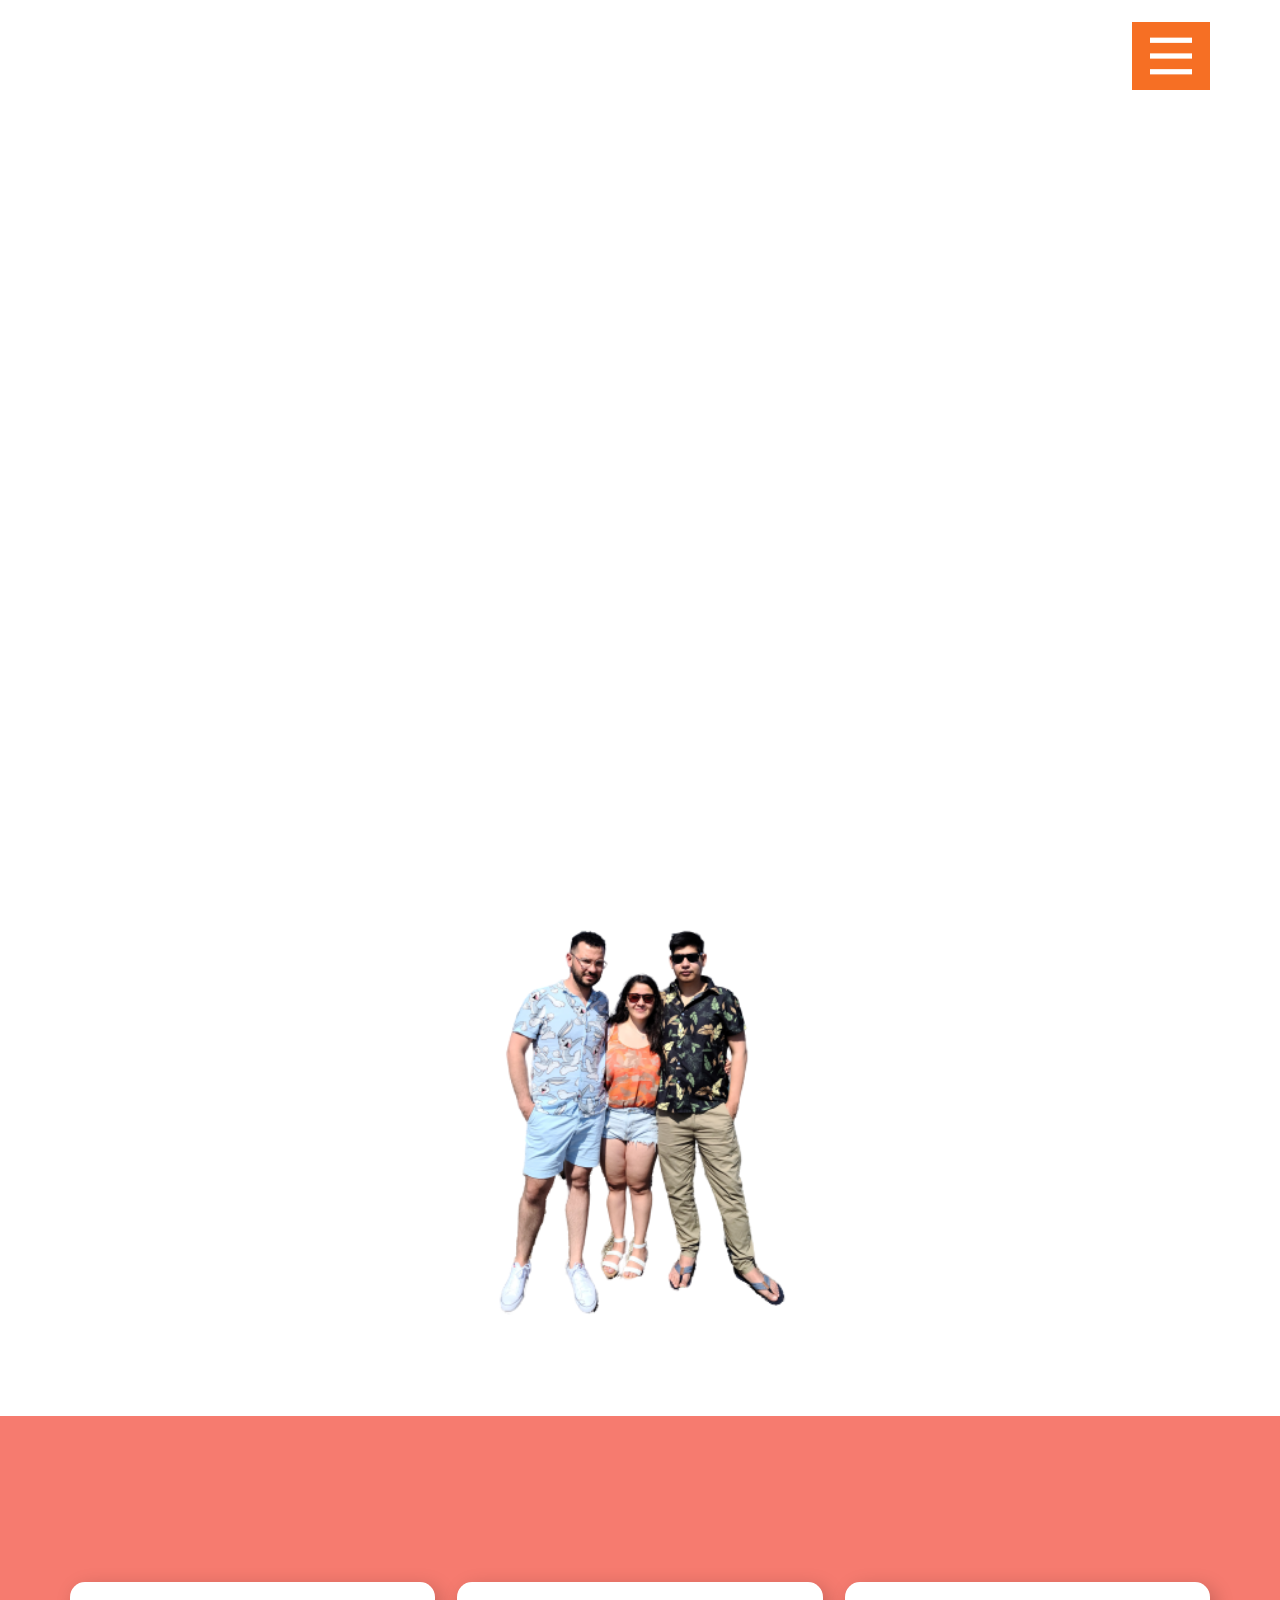
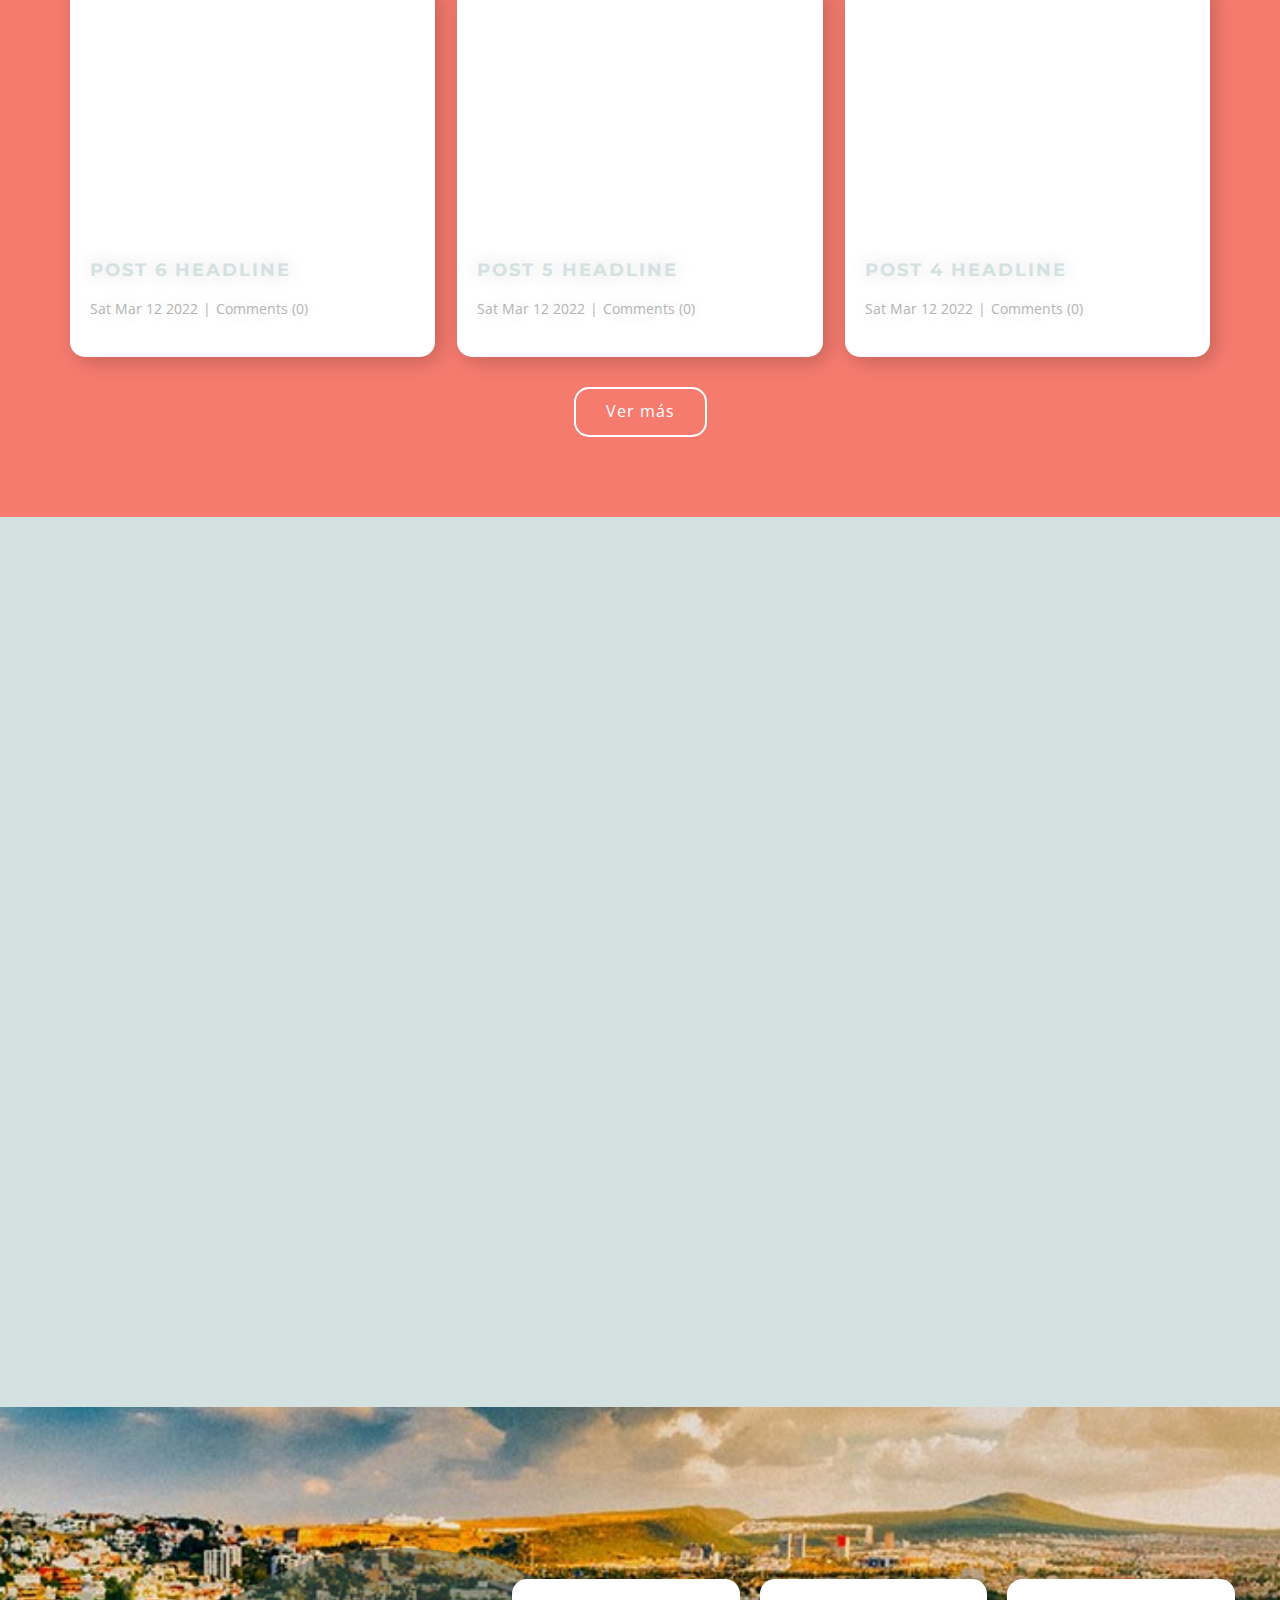
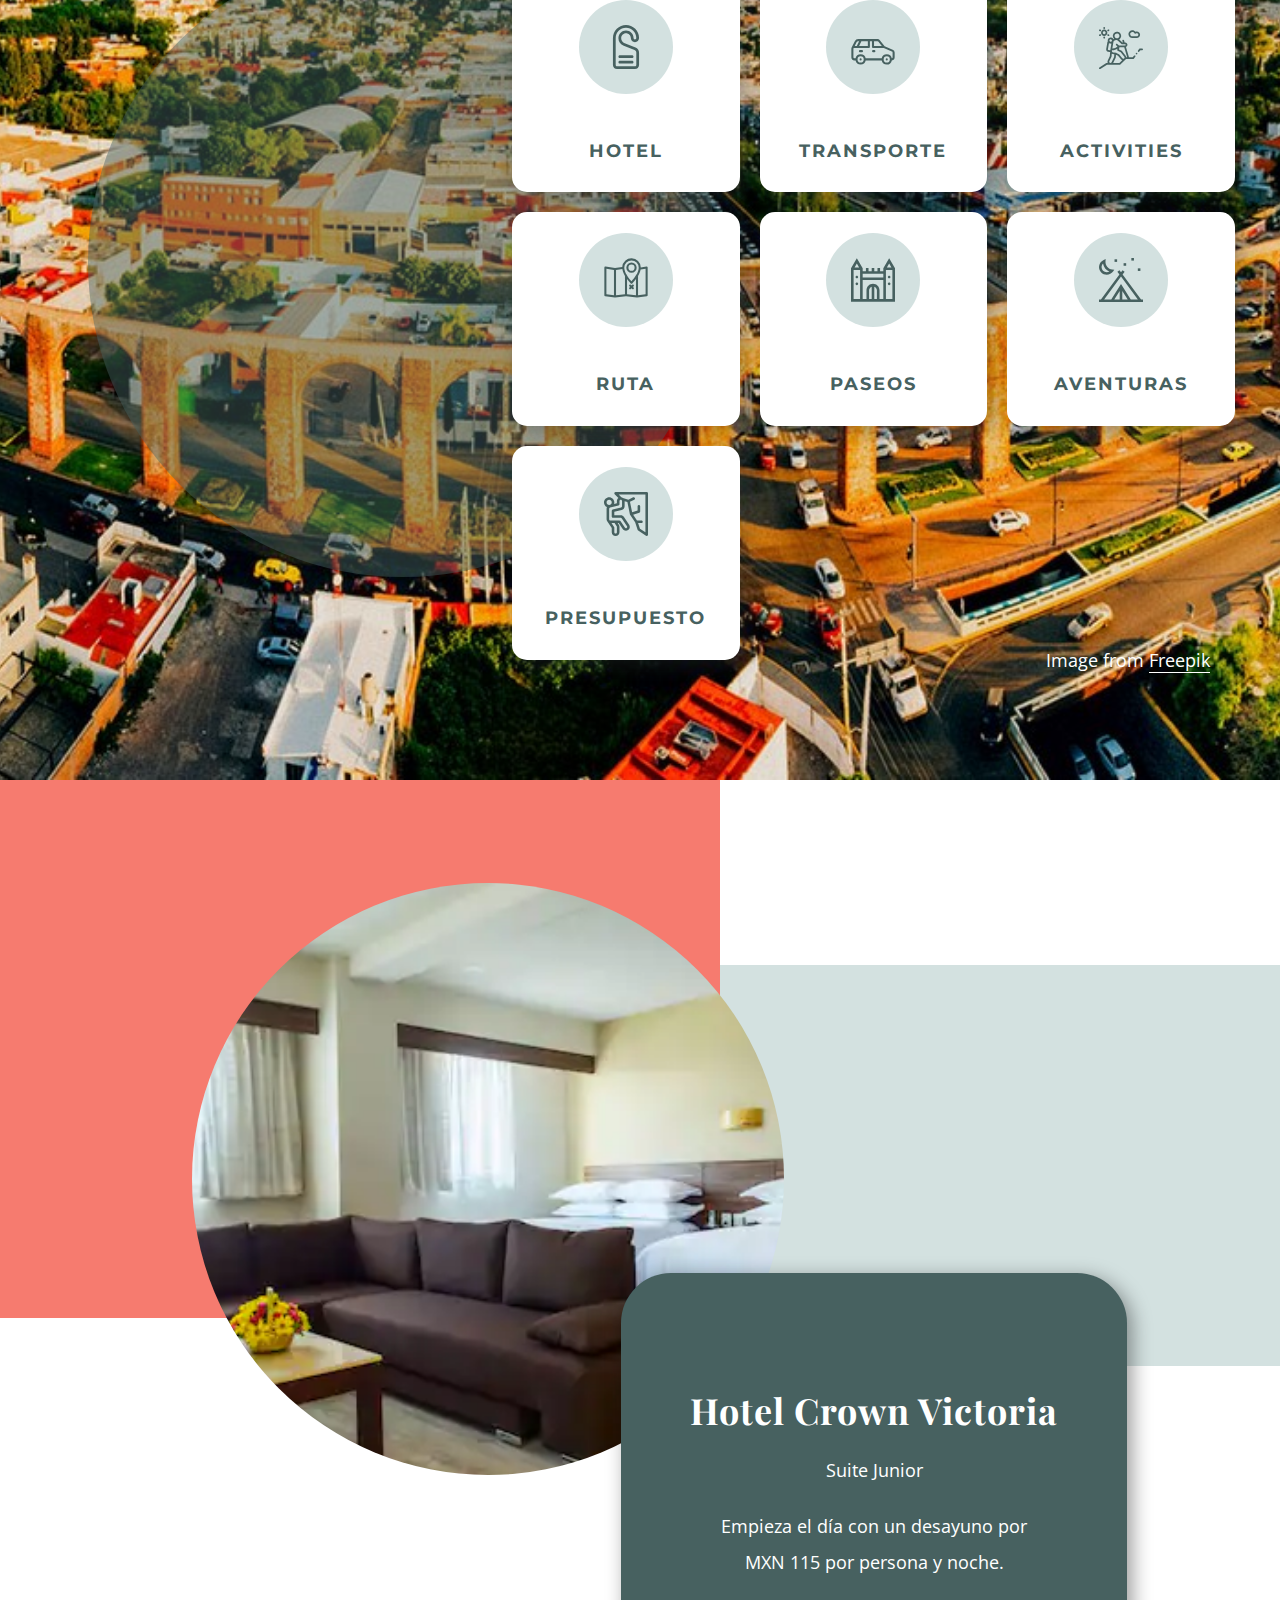
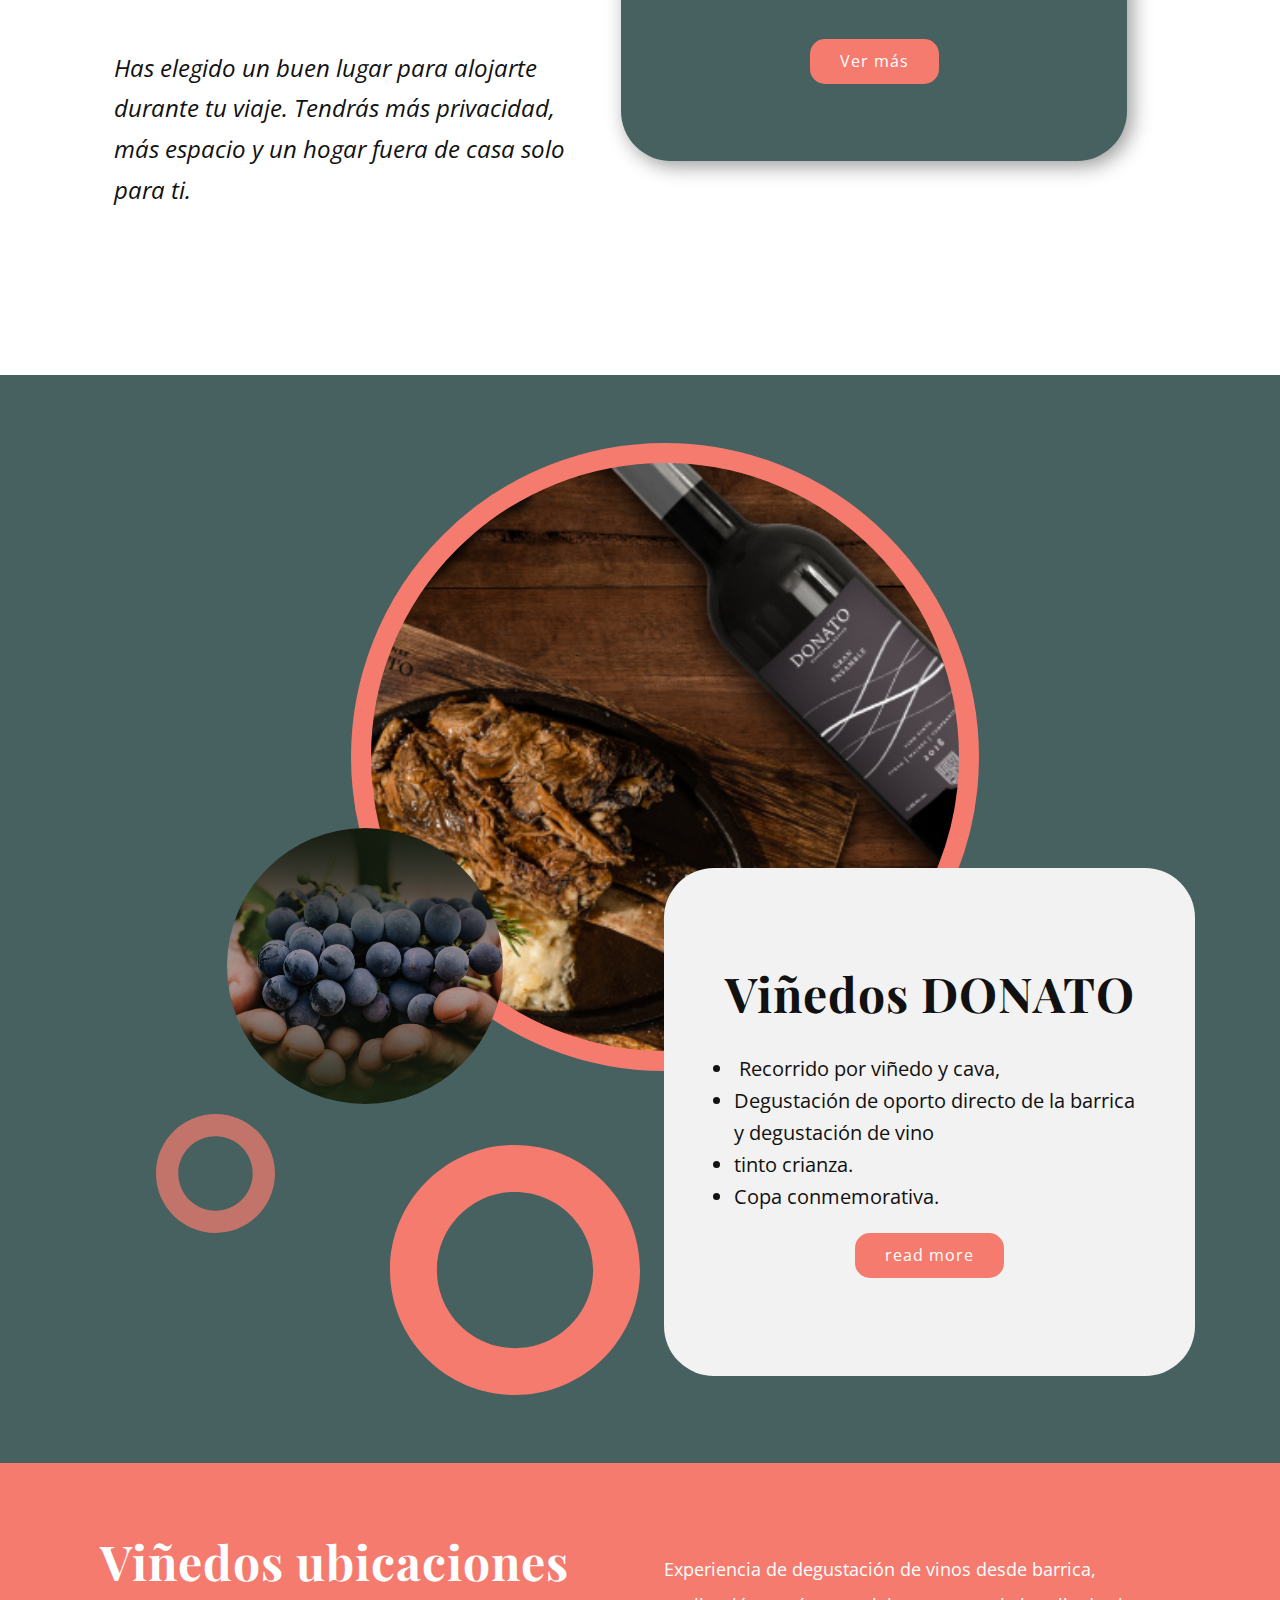
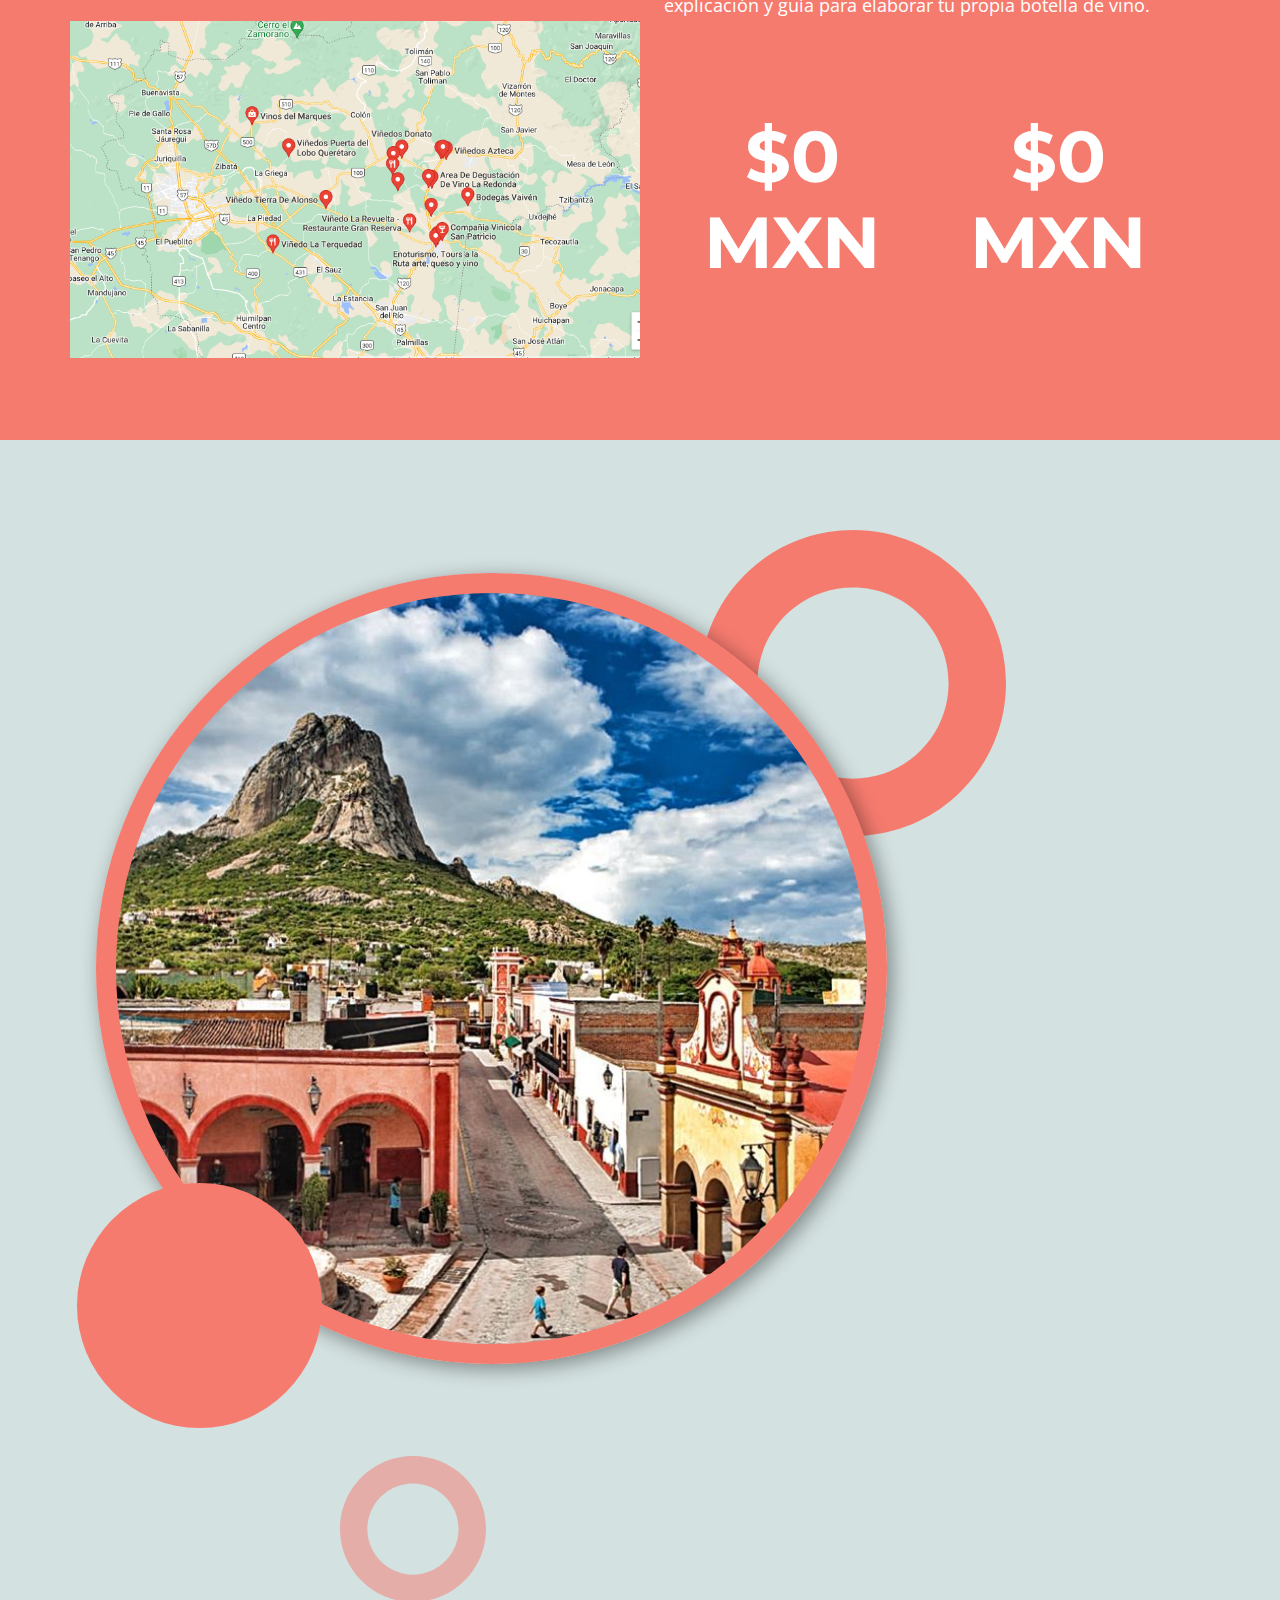
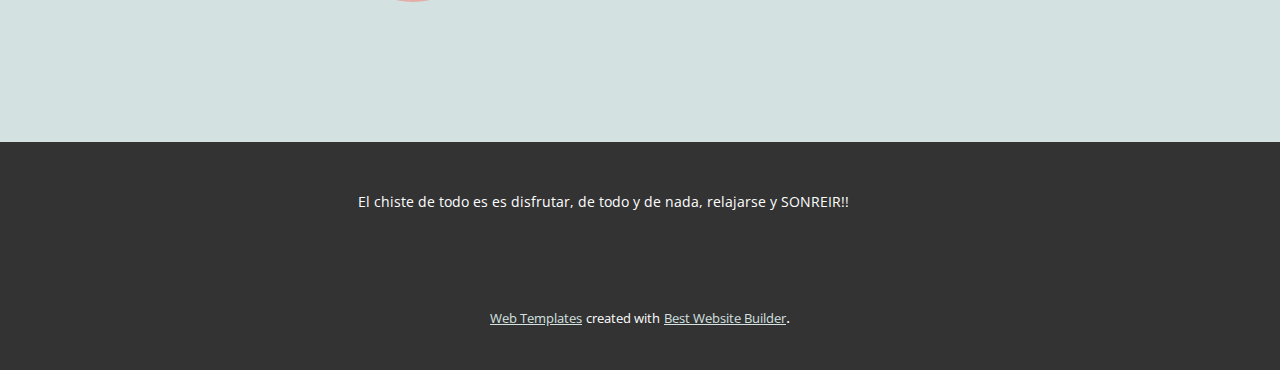
<file: Casa.html>
<!DOCTYPE html>
<html style="font-size: 16px;">
  <head>
    <meta name="viewport" content="width=device-width, initial-scale=1.0">
    <meta charset="utf-8">
    <meta name="keywords" content="​and everything is perfect, Latest news, ​Travel with​ us, Do something fun, ​Travel with​ us, ​Working with a reputable travel agent takes the stress out of travel, ​Join Our Newsletter">
    <meta name="description" content="">
    <meta name="page_type" content="np-template-header-footer-from-plugin">
    <title>Casa</title>
    <link rel="stylesheet" href="nicepage.css" media="screen">
<link rel="stylesheet" href="Casa.css" media="screen">
    <script class="u-script" type="text/javascript" src="jquery.js" defer=""></script>
    <script class="u-script" type="text/javascript" src="nicepage.js" defer=""></script>
    <meta name="generator" content="Nicepage 4.6.5, nicepage.com">
    <link id="u-theme-google-font" rel="stylesheet" href="https://fonts.googleapis.com/css?family=Playfair+Display:400,400i,500,500i,600,600i,700,700i,800,800i,900,900i|Open+Sans:300,300i,400,400i,500,500i,600,600i,700,700i,800,800i">
    <link id="u-page-google-font" rel="stylesheet" href="https://fonts.googleapis.com/css?family=Montserrat:100,100i,200,200i,300,300i,400,400i,500,500i,600,600i,700,700i,800,800i,900,900i|Playfair+Display:400,400i,500,500i,600,600i,700,700i,800,800i,900,900i|Playfair+Display:400,400i,500,500i,600,600i,700,700i,800,800i,900,900i">

    
    
    
    
    
    
    
    
    <script type="application/ld+json">{
		"@context": "http://schema.org",
		"@type": "Organization",
		"name": ""
    <audio src="music"></audio>
}</script>
    <meta name="theme-color" content="#476160">
    <meta property="og:title" content="Casa">
    <meta property="og:type" content="website">
  </head>
  <body class="u-body u-overlap u-overlap-transparent u-xl-mode"><header class="u-clearfix u-header u-image u-header" id="sec-a7b1" data-image-width="1280" data-image-height="889"><div class="u-clearfix u-sheet u-sheet-1">
        <nav class="u-menu u-menu-dropdown u-offcanvas u-menu-1" data-responsive-from="XL">
          <div class="menu-collapse" style="font-size: 1rem; letter-spacing: 0px;" wfd-invisible="true">
            <a class="u-button-style u-custom-left-right-menu-spacing u-custom-padding-bottom u-custom-top-bottom-menu-spacing u-nav-link u-palette-2-base u-text-active-palette-1-base u-text-hover-palette-2-base" href="#" style="padding: 13px 18px; font-size: calc(1em + 26px); background-image: none;">
              <svg class="u-svg-link" viewBox="0 0 24 24"><use xmlns:xlink="http://www.w3.org/1999/xlink" xlink:href="#menu-hamburger"></use></svg>
              <svg class="u-svg-content" version="1.1" id="menu-hamburger" viewBox="0 0 16 16" x="0px" y="0px" xmlns:xlink="http://www.w3.org/1999/xlink" xmlns="http://www.w3.org/2000/svg"><g><rect y="1" width="16" height="2"></rect><rect y="7" width="16" height="2"></rect><rect y="13" width="16" height="2"></rect>
</g></svg>
            </a>
          </div>
          <div class="u-nav-container">
            <ul class="u-nav u-unstyled u-nav-1"><li class="u-nav-item"><a class="u-button-style u-nav-link u-text-active-palette-1-base u-text-hover-palette-2-base" href="Casa.html" style="padding: 10px 20px;">Casa</a>
</li><li class="u-nav-item"><a class="u-button-style u-nav-link u-text-active-palette-1-base u-text-hover-palette-2-base" href="About.html" style="padding: 10px 20px;">About</a>
</li><li class="u-nav-item"><a class="u-button-style u-nav-link u-text-active-palette-1-base u-text-hover-palette-2-base" href="Contact.html" style="padding: 10px 20px;">Contact</a>
</li></ul>
          </div>
          <div class="u-nav-container-collapse" wfd-invisible="true">
            <div class="u-black u-container-style u-inner-container-layout u-opacity u-opacity-95 u-sidenav">
              <div class="u-inner-container-layout u-sidenav-overflow">
                <div class="u-menu-close"></div>
                <ul class="u-align-center u-nav u-popupmenu-items u-unstyled u-nav-2"><li class="u-nav-item"><a class="u-button-style u-nav-link" href="Casa.html" style="padding: 10px 20px;">Casa</a>
</li><li class="u-nav-item"><a class="u-button-style u-nav-link" href="About.html" style="padding: 10px 20px;">About</a>
</li><li class="u-nav-item"><a class="u-button-style u-nav-link" href="Contact.html" style="padding: 10px 20px;">Contact</a>
</li></ul>
              </div>
            </div>
            <div class="u-black u-menu-overlay u-opacity u-opacity-70" wfd-invisible="true"></div>
          </div>
        </nav>
      </div></header>
    <section class="u-align-center u-clearfix u-image u-section-1" id="carousel_bb64" data-image-width="885" data-image-height="1280">
      <div class="u-clearfix u-sheet u-sheet-1">
        <h3 class="u-custom-font u-font-montserrat u-text u-text-default u-text-1" data-animation-name="customAnimationIn" data-animation-duration="1750" data-animation-delay="500">Una aventura</h3>
        <h1 class="u-custom-font u-font-playfair-display u-text u-text-default u-title u-text-2" data-animation-name="customAnimationIn" data-animation-duration="1750" data-animation-delay="0"> Y Querétaro es&nbsp;perfecto</h1>
        <a href="https://www.visitmexico.com/queretaro" class="u-active-palette-4-light-1 u-btn u-btn-round u-button-style u-hover-palette-4-light-1 u-palette-4-base u-radius-15 u-btn-1" data-animation-name="customAnimationIn" data-animation-duration="1750" data-animation-delay="500">read more</a>
        <img src="images/20211114_131646-removebg-preview.png" alt="" class="u-image u-image-contain u-image-default u-image-1" data-image-width="433" data-image-height="577">
      </div>
    </section>
    <section class="u-align-center u-clearfix u-palette-4-base u-section-2" id="carousel_be38">
      <div class="u-clearfix u-sheet u-valign-middle u-sheet-1">
        <h2 class="u-text u-text-default u-text-1" data-animation-name="customAnimationIn" data-animation-duration="1750" data-animation-delay="500">A donde ir...</h2><!--blog--><!--blog_options_json--><!--{"type":"Recent","source":"","tags":"","count":""}--><!--/blog_options_json-->
        <div class="u-blog u-expanded-width u-blog-1">
          <div class="u-repeater u-repeater-1"><!--blog_post-->
            <div class="u-align-left u-blog-post u-container-style u-radius-15 u-repeater-item u-shape-round u-video-cover u-white u-repeater-item-1">
              <div class="u-container-layout u-similar-container u-valign-top-sm u-valign-top-xs u-container-layout-1">
                <a class="u-post-header-link" href="blog/enviar-5.html"><!--blog_post_image-->
                  <img alt="" class="u-blog-control u-expanded-width u-image u-image-default u-image-1" src="images/pena_bernal.jpg" data-image-width="1201" data-image-height="740" data-animation-name="customAnimationIn" data-animation-duration="1750" data-animation-delay="500"><!--/blog_post_image-->
                </a><!--blog_post_header-->
                <h4 class="u-blog-control u-text u-text-2">
                  <a class="u-post-header-link" href="blog/enviar-5.html"><!--blog_post_header_content-->Post 6 Headline<!--/blog_post_header_content--></a>
                </h4><!--/blog_post_header--><!--blog_post_metadata-->
                <div class="u-blog-control u-metadata u-text-grey-30 u-metadata-1"><!--blog_post_metadata_date-->
                  <span class="u-meta-date u-meta-icon"><!--blog_post_metadata_date_content-->Sat Mar 12 2022<!--/blog_post_metadata_date_content--></span><!--/blog_post_metadata_date--><!--blog_post_metadata_comments-->
                  <span class="u-meta-comments u-meta-icon"><!--blog_post_metadata_comments_content-->Comments (0)<!--/blog_post_metadata_comments_content--></span><!--/blog_post_metadata_comments-->
                </div><!--/blog_post_metadata-->
              </div>
            </div><!--/blog_post--><!--blog_post-->
            <div class="u-align-left u-blog-post u-container-style u-radius-15 u-repeater-item u-shape-round u-video-cover u-white u-repeater-item-2">
              <div class="u-container-layout u-similar-container u-valign-top-sm u-valign-top-xs u-container-layout-2">
                <a class="u-post-header-link" href="blog/enviar-4.html"><!--blog_post_image-->
                  <img alt="" class="u-blog-control u-expanded-width u-image u-image-default u-image-2" src="images/d1888bc2432ffe464b71ff12bf5c30a60073c375e5886e1d1b0336f8eae6040162d649b8984becd9db7591dc98204b620f4d9a3aabc8d5ef50d8db_1280.jpg" data-image-width="1280" data-image-height="853" data-animation-name="customAnimationIn" data-animation-duration="1750" data-animation-delay="500"><!--/blog_post_image-->
                </a><!--blog_post_header-->
                <h4 class="u-blog-control u-text u-text-3">
                  <a class="u-post-header-link" href="blog/enviar-4.html"><!--blog_post_header_content-->Post 5 Headline<!--/blog_post_header_content--></a>
                </h4><!--/blog_post_header--><!--blog_post_metadata-->
                <div class="u-blog-control u-metadata u-text-grey-30 u-metadata-2"><!--blog_post_metadata_date-->
                  <span class="u-meta-date u-meta-icon"><!--blog_post_metadata_date_content-->Sat Mar 12 2022<!--/blog_post_metadata_date_content--></span><!--/blog_post_metadata_date--><!--blog_post_metadata_comments-->
                  <span class="u-meta-comments u-meta-icon"><!--blog_post_metadata_comments_content-->Comments (0)<!--/blog_post_metadata_comments_content--></span><!--/blog_post_metadata_comments-->
                </div><!--/blog_post_metadata-->
              </div>
            </div><!--/blog_post--><!--blog_post-->
            <div class="u-align-left u-blog-post u-container-style u-radius-15 u-repeater-item u-shape-round u-video-cover u-white u-repeater-item-3">
              <div class="u-container-layout u-similar-container u-valign-top-sm u-valign-top-xs u-container-layout-3">
                <a class="u-post-header-link" href="blog/enviar-3.html"><!--blog_post_image-->
                  <img alt="" class="u-blog-control u-expanded-width u-image u-image-default u-image-3" src="images/709113da-1787-720f-07c1-4d4dbbf4d3ad.jpeg" data-animation-name="customAnimationIn" data-animation-duration="1750" data-animation-delay="500" data-image-width="298" data-image-height="169"><!--/blog_post_image-->
                </a><!--blog_post_header-->
                <h4 class="u-blog-control u-text u-text-4">
                  <a class="u-post-header-link" href="blog/enviar-3.html"><!--blog_post_header_content-->Post 4 Headline<!--/blog_post_header_content--></a>
                </h4><!--/blog_post_header--><!--blog_post_metadata-->
                <div class="u-blog-control u-metadata u-text-grey-30 u-metadata-3"><!--blog_post_metadata_date-->
                  <span class="u-meta-date u-meta-icon"><!--blog_post_metadata_date_content-->Sat Mar 12 2022<!--/blog_post_metadata_date_content--></span><!--/blog_post_metadata_date--><!--blog_post_metadata_comments-->
                  <span class="u-meta-comments u-meta-icon"><!--blog_post_metadata_comments_content-->Comments (0)<!--/blog_post_metadata_comments_content--></span><!--/blog_post_metadata_comments-->
                </div><!--/blog_post_metadata-->
              </div>
            </div><!--/blog_post-->
          </div>
        </div><!--/blog-->
        <a href="https://www.visitmexico.com/queretaro/queretaro" class="u-active-white u-border-2 u-border-active-white u-border-hover-white u-border-white u-btn u-btn-round u-button-style u-hover-white u-none u-radius-15 u-text-active-palette-4-base u-text-body-alt-color u-text-hover-palette-4-base u-btn-1">Ver más</a>
      </div>
    </section>
    <section class="u-clearfix u-palette-1-light-2 u-section-3" id="carousel_168a">
      <div class="u-clearfix u-sheet u-sheet-1">
        <div class="u-align-left u-container-style u-group u-radius-50 u-shape-round u-white u-group-1" data-animation-name="customAnimationIn" data-animation-duration="1750" data-animation-delay="500">
          <div class="u-container-layout u-container-layout-1">
            <h2 class="u-text u-text-1">Viajar juntos colección de nuevas aventuras</h2>
            <p class="u-text u-text-2"> Durante un viaje es inevitable tener experiencias que se salen de la cotidianidad. Probar un plato exótico, atreverse a probar el arte de degustar vinos o pasear por las calles de ​Santiago de Querétaro es solo una de las muchas que puedes experimentar en un viaje. Al hacerlo en grupo, la relación se verá fortalecida y se creará una fuerte conexión entre ustedes.</p>
            <a href="https://vm.tiktok.com/ZMLf7q726/?k=1" class="u-active-palette-4-light-1 u-btn u-btn-round u-button-style u-hover-palette-4-light-1 u-palette-4-base u-radius-15 u-btn-1"><span class="u-icon"></span>&nbsp;Aventuras ------&gt;&gt;&gt;
            </a>
          </div>
        </div>
        <div alt="" class="u-align-left u-image u-image-circle u-image-1" data-image-width="3000" data-image-height="3328" data-animation-name="customAnimationIn" data-animation-duration="1750" data-animation-delay="500"></div>
        <div class="u-palette-4-base u-shape u-shape-circle u-shape-1" data-animation-name="fadeIn" data-animation-duration="1000" data-animation-direction="Left"></div>
      </div>
    </section>
    <section class="u-clearfix u-image u-section-4" id="carousel_adab" data-image-width="1902" data-image-height="631">
      <div class="u-clearfix u-sheet u-valign-middle-md u-valign-middle-sm u-sheet-1">
        <div class="u-opacity u-opacity-45 u-palette-1-base u-shape u-shape-circle u-shape-1"></div>
        <div class="u-list u-list-1">
          <div class="u-repeater u-repeater-1">
            <div class="u-align-center u-container-style u-list-item u-radius-15 u-repeater-item u-shape-round u-video-cover u-white u-list-item-1">
              <div class="u-container-layout u-similar-container u-valign-bottom u-container-layout-1"><span class="u-icon u-icon-circle u-palette-1-light-2 u-spacing-25 u-text-palette-1-base u-icon-1"><svg class="u-svg-link" preserveAspectRatio="xMidYMin slice" viewBox="0 0 512.034 512.034" style=""><use xmlns:xlink="http://www.w3.org/1999/xlink" xlink:href="#svg-43ca"></use></svg><svg class="u-svg-content" viewBox="0 0 512.034 512.034" id="svg-43ca"><g><path d="m360.017 512.034h-208c-26.467 0-48-21.533-48-48v-312c0-40.605 15.81-78.777 44.517-107.484 59.395-59.396 155.563-59.405 214.967 0 28.407 28.407 44.215 66.172 44.512 106.339.199 26.869-21.144 48.915-47.575 49.142-26.798.172-48.42-21.36-48.42-47.998 0-31.252-25.551-56.22-56.194-56-45.531.161-72.238 52.974-44.564 93.296 7.356 10.705 17.652 18.83 29.77 23.489l125.962 48.452c24.539 9.437 41.026 33.441 41.026 59.733v143.03c-.001 26.468-21.534 48.001-48.001 48.001zm-104-480c-66.329 0-120 53.66-120 120v312c0 8.822 7.178 16 16 16h208c8.822 0 16-7.178 16-16v-143.03c0-13.146-8.244-25.147-20.513-29.866l-125.961-48.45c-38.879-14.948-62.414-52.704-61.513-90.975.733-48.068 39.455-87.506 87.681-87.678 48.814-.227 88.307 39.408 88.307 88 0 8.999 7.383 16.11 16.145 15.999 8.66-.074 15.919-7.817 15.852-16.907-.487-65.765-53.83-119.093-119.998-119.093z"></path><path d="m327.017 384.034h-143c-8.836 0-16-7.164-16-16s7.164-16 16-16h143c8.836 0 16 7.164 16 16s-7.163 16-16 16z"></path><path d="m327.017 448.034h-143c-8.836 0-16-7.164-16-16s7.164-16 16-16h143c8.836 0 16 7.164 16 16s-7.163 16-16 16z"></path>
</g></svg></span>
                <h4 class="u-text u-text-1">Hotel</h4>
              </div>
            </div>
            <div class="u-align-center u-container-style u-list-item u-radius-15 u-repeater-item u-shape-round u-video-cover u-white u-list-item-2">
              <div class="u-container-layout u-similar-container u-valign-bottom u-container-layout-2"><span class="u-icon u-icon-circle u-palette-1-light-2 u-spacing-25 u-text-palette-1-base u-icon-2"><svg class="u-svg-link" preserveAspectRatio="xMidYMin slice" viewBox="0 0 512 512" style=""><use xmlns:xlink="http://www.w3.org/1999/xlink" xlink:href="#svg-63c2"></use></svg><svg class="u-svg-content" viewBox="0 0 512 512" id="svg-63c2"><g id="_02-car"><g id="linear_color"><path d="M484.973,287.049l-93.5-40.877L335.52,177.311A35.824,35.824,0,0,0,307.58,164H83.78a43.76,43.76,0,0,0-39.353,24.323L8.642,259.884A44.279,44.279,0,0,0,4,279.55V376a36.04,36.04,0,0,0,36,36H53.207a60.006,60.006,0,0,0,117.586,0H357.208a60,60,0,0,0,117.606-.12A36.041,36.041,0,0,0,508,376V320.63A36.168,36.168,0,0,0,484.973,287.049ZM316.887,192.438,358.786,244H268V188h39.58A11.927,11.927,0,0,1,316.887,192.438ZM196,188v56H94.08l26.909-56ZM65.893,199.057A19.891,19.891,0,0,1,83.78,188H94.362L67.453,244H43.418ZM112,436a36,36,0,1,1,36-36A36.04,36.04,0,0,1,112,436Zm304,0a36,36,0,1,1,36-36A36.04,36.04,0,0,1,416,436Zm68-60a12.013,12.013,0,0,1-9.278,11.677A60,60,0,0,0,357.208,388H170.793a60.006,60.006,0,0,0-117.586,0H40a12.013,12.013,0,0,1-12-12V279.55a20.147,20.147,0,0,1,2.113-8.943l1.3-2.607H208a12,12,0,0,0,12-12V188h24v68a12,12,0,0,0,12,12H381.491l94.132,41.155q.294.129.594.241A12.053,12.053,0,0,1,484,320.63Z"></path><circle cx="112" cy="400" r="12"></circle><circle cx="416" cy="400" r="12"></circle><path d="M272,292H257a12,12,0,0,0,0,24h15a12,12,0,0,0,0-24Z"></path><path d="M128,292H104a12,12,0,0,0,0,24h24a12,12,0,0,0,0-24Z"></path>
</g>
</g></svg></span>
                <h4 class="u-text u-text-2">tRANSPORTE<br>
                </h4>
              </div>
            </div>
            <div class="u-align-center u-container-style u-list-item u-radius-15 u-repeater-item u-shape-round u-video-cover u-white u-list-item-3">
              <div class="u-container-layout u-similar-container u-valign-bottom u-container-layout-3"><span class="u-icon u-icon-circle u-palette-1-light-2 u-spacing-25 u-text-palette-1-base u-icon-3"><svg class="u-svg-link" preserveAspectRatio="xMidYMin slice" viewBox="0 -11 512.00039 512" style=""><use xmlns:xlink="http://www.w3.org/1999/xlink" xlink:href="#svg-c652"></use></svg><svg class="u-svg-content" viewBox="0 -11 512.00039 512" id="svg-c652"><path d="m502 251.8125h-25.222656c-3.082032 0-5.992188 1.421875-7.886719 3.851562l-15.210937 19.503907c-3.398438 4.355469-2.621094 10.636719 1.734374 14.035156 1.828126 1.425781 3.992188 2.113281 6.144532 2.113281 2.976562 0 5.917968-1.320312 7.890625-3.847656l12.210937-15.652344h20.339844c5.523438 0 10-4.476562 10-10 0-5.523437-4.476562-10.003906-10-10.003906zm0 0"></path><path d="m420.53125 333.921875c-4.355469-3.394531-10.636719-2.621094-14.035156 1.734375l-14.0625 18.03125h-43.78125l-34.96875-119.8125c10.195312-3.878906 17.457031-13.75 17.457031-25.289062 0-14.914063-12.132813-27.050782-27.050781-27.050782h-5.683594l-7.246094-24.832031c-1.550781-5.300781-7.105468-8.34375-12.402344-6.796875-5.300781 1.546875-8.34375 7.097656-6.796874 12.398438l5.613281 19.230468h-5.332031l-37.152344-35.457031c.789062-.496094 1.574218-1.007813 2.339844-1.550781 10.574218-7.484375 17.597656-18.636719 19.777343-31.40625 2.183594-12.765625-.738281-25.617188-8.222656-36.1875-7.484375-10.574219-18.636719-17.59375-31.40625-19.777344-26.355469-4.507812-51.460937 13.273438-55.964844 39.628906-2.71875 15.898438 2.683594 31.339844 13.179688 42.082032-2.785157 1.308593-5.402344 2.832031-7.835938 4.550781-4.6875-9.796875-13.753906-17.273438-25.054687-19.300781-8.984375-1.609376-18.050782.40625-25.535156 5.683593-7.648438 5.394531-12.722657 13.511719-14.277344 22.855469-1 5.996094-.425782 11.910156 1.417968 17.300781-.488281.234375-.960937.496094-1.40625.808594-2.179687 1.523437-3.664062 3.855469-4.121093 6.480469l-14.050781 80.671875c-2.527344 14.53125 6.828124 28.402343 20.855468 30.914062l16.839844 3.019531c1.519531.273438 3.027344.40625 4.519531.40625 1.121094 0 2.222657-.097656 3.3125-.242187l-3.117187 47.859375-24.269532 50.058594c-2.300781 4.753906-3.46875 9.835937-3.46875 15.097656 0 5.128906 1.171876 10.109375 3.28125 14.625h-11.609374c-1.90625 0-3.773438.546875-5.378907 1.570312l-80.269531 51.1875c-4.65625 2.96875-6.023438 9.152344-3.054688 13.808594 1.90625 2.988282 5.140626 4.625 8.441407 4.625 1.839843 0 3.699219-.507812 5.367187-1.570312l77.808594-49.621094h38.078125c.652344.039062 1.300781.058594 1.949219.058594.539062 0 1.074218-.03125 1.609375-.058594h106.625c2.5625 0 5.027343-.984375 6.886719-2.75l66.535156-63.214844h26.21875.058594.035156 56.132812c3.078125 0 5.988282-1.421875 7.882813-3.851562l17.066406-21.878906c3.398437-4.359376 2.621094-10.640626-1.734375-14.039063zm-250.183594-36.785156c-3.871094-.664063-8.15625-.949219-11.675781-2.800781-6.222656-3.277344-9.378906-10.222657-8.226563-17.0625.320313-1.894532.648438-3.792969.972657-5.6875 29.007812-1.347657 49.246093-9.503907 62.804687-18.207032l-2.34375 13.71875c-.75 4.394532 1.5 8.757813 5.515625 10.695313l35.597657 17.152343 41.363281 52.214844c5.023437 6.34375 3.953125 15.589844-2.390625 20.613282-6.339844 5.023437-15.585938 3.949218-20.609375-2.390626l-35.75-45.125c-.9375-1.1875-2.136719-2.144531-3.496094-2.800781l-30.128906-14.519531c-.84375-.40625-1.738281-.691406-2.65625-.847656zm139.683594 37.605469-42.796875-54.027344c-.703125-.882813-1.542969-1.632813-2.480469-2.226563-.328125-.207031-.675781-.402343-1.035156-.574219l-30.855469-14.871093 4.683594-27.40625h55.816406l34.453125 118.050781h-10.398437c-.488281-6.6875-2.914063-13.304688-7.386719-18.945312zm-41.792969-133.207032h22.605469c.019531 0 .039062.003906.058594.003906.011718 0 .023437-.003906.035156-.003906h13.152344c3.890625 0 7.050781 3.164063 7.050781 7.050782 0 3.886718-3.160156 7.050781-7.050781 7.050781h-3.039063c-.011719 0-.023437 0-.03125 0h-68.195312l-20.21875-17.425781c-4.1875-3.601563-10.5-3.132813-14.105469 1.050781-3.605469 4.183593-3.136719 10.496093 1.046875 14.101562l15.816406 13.628907c-7.914062 8.21875-25.972656 21.757812-60.484375 24.351562l3.675782-21.503906 6.945312-40.617188c.003906-.027344.003906-.054687.007812-.082031l2.058594-12.046875c1.996094-11.667969 11.949219-23.921875 33.859375-23.921875.503907 0 1.011719.007813 1.53125.019531.082031.003906.167969.003906.25.003906 6.859375 0 13.023438 2.367188 17.347657 6.660157.128906.128906.261718.253906.394531.375l40.382812 38.539062c1.863281 1.777344 4.335938 2.765625 6.90625 2.765625zm-86.910156-101.382812c2.371094-13.867188 14.445313-23.691406 28.066406-23.691406 1.589844 0 3.199219.132812 4.816407.410156 7.5 1.28125 14.050781 5.40625 18.449218 11.617187 4.398438 6.210938 6.117188 13.765625 4.832032 21.265625-2.367188 13.867188-14.445313 23.695313-28.066407 23.691406-1.589843 0-3.199219-.132812-4.816406-.410156-15.484375-2.644531-25.929687-17.398437-23.28125-32.882812zm-59.511719 55.792968c.671875-4.03125 2.828125-7.511718 6.074219-9.800781 2.390625-1.683593 5.167969-2.5625 8.011719-2.5625.820312 0 1.644531.074219 2.46875.222657 7.914062 1.417968 13.234375 9.265624 11.863281 17.488281-.671875 4.03125-2.832031 7.511719-6.078125 9.800781-3.078125 2.171875-6.796875 3-10.476562 2.34375-7.914063-1.421875-13.238282-9.269531-11.863282-17.492188zm3.339844 116.222657-16.839844-3.023438c-3.230468-.578125-5.332031-4.078125-4.683594-7.800781l12.324219-70.765625 28.152344 5.050781-4.746094 27.773438-7.5625 44.21875c-.992187 3.070312-3.84375 5.046875-6.644531 4.546875zm1.714844 146.082031c-5.101563-2.472656-8.269532-7.539062-8.269532-13.222656 0-2.21875.496094-4.367188 1.46875-6.375l25.117188-51.8125c.566406-1.160156.898438-2.421875.980469-3.710938l2.066406-31.691406c7.539063 4.320312 16.527344 5.03125 24.957031 6.476562 1.585938.269532 3.171875.542969 4.757813.8125l-2.25 32.429688-29.226563 60.292969c-2.355468 4.855469-7.058594 7.816406-12.089844 8.207031h-2.269531c-1.773437-.140625-3.546875-.585938-5.242187-1.40625zm110.582031 1.40625h-72.734375l29.820312-61.515625c.207032-.425781.378907-.859375.523438-1.304687.242188-.753907.398438-1.550782.457031-2.375l2.175781-31.386719 23.660157 11.402343 34.324219 43.324219c3.945312 4.980469 8.996093 8.578125 14.527343 10.734375zm0 0"></path><path d="m388.351562 129.78125h51.164063c21.171875 0 38.398437-17.226562 38.398437-38.402344 0-21.171875-17.226562-38.398437-38.398437-38.398437-5.113281 0-10.144531 1.023437-14.804687 2.96875-8.554688-11.125-21.910157-17.902344-36.359376-17.902344-25.292968 0-45.867187 20.574219-45.867187 45.867187 0 12.25 4.769531 23.769532 13.433594 32.433594 8.664062 8.664063 20.179687 13.433594 32.433593 13.433594zm0-71.734375c10.304688 0 19.621094 6.109375 23.734376 15.570313 1.257812 2.894531 3.808593 5.027343 6.882812 5.75 3.070312.71875 6.304688-.050782 8.722656-2.082032 3.351563-2.816406 7.4375-4.304687 11.824219-4.304687 10.144531 0 18.398437 8.253906 18.398437 18.398437 0 10.148438-8.253906 18.402344-18.398437 18.402344h-51.164063c-6.910156 0-13.40625-2.691406-18.292968-7.578125-4.886719-4.882813-7.574219-11.378906-7.574219-18.289063 0-14.265624 11.605469-25.867187 25.867187-25.867187zm0 0"></path><path d="m60.460938 104.5625c20.136718 0 36.519531-16.382812 36.519531-36.519531s-16.382813-36.519531-36.519531-36.519531c-9.753907 0-18.925782 3.796874-25.820313 10.695312-6.898437 6.898438-10.699219 16.070312-10.699219 25.824219 0 20.136719 16.386719 36.519531 36.519532 36.519531zm-11.679688-48.199219c3.121094-3.121093 7.269531-4.839843 11.679688-4.839843 9.109374 0 16.519531 7.410156 16.519531 16.519531s-7.410157 16.519531-16.519531 16.519531c-9.105469 0-16.519532-7.410156-16.519532-16.519531 0-4.414063 1.71875-8.5625 4.839844-11.679688zm0 0"></path><path d="m5 47.792969 4.691406 2.707031c1.574219.910156 3.296875 1.34375 4.992188 1.34375 3.457031 0 6.816406-1.792969 8.667968-5.003906 2.761719-4.78125 1.125-10.898438-3.660156-13.660156l-4.691406-2.707032c-4.78125-2.761718-10.898438-1.125-13.660156 3.660156-2.757813 4.78125-1.121094 10.898438 3.660156 13.660157zm0 0"></path><path d="m115.921875 88.738281-4.691406-2.707031c-4.78125-2.761719-10.898438-1.125-13.660157 3.660156-2.761718 4.78125-1.121093 10.898438 3.660157 13.660156l4.691406 2.707032c1.574219.910156 3.292969 1.34375 4.992187 1.34375 3.453126 0 6.816407-1.792969 8.667969-5.003906 2.761719-4.78125 1.121094-10.898438-3.660156-13.660157zm0 0"></path><path d="m10.011719 107.402344c1.695312 0 3.417969-.433594 4.992187-1.34375l4.6875-2.707032c4.785156-2.761718 6.421875-8.875 3.660156-13.660156-2.761718-4.785156-8.875-6.421875-13.660156-3.660156l-4.691406 2.707031c-4.78125 2.761719-6.417969 8.878907-3.660156 13.660157 1.855468 3.210937 5.214844 5.003906 8.671875 5.003906zm0 0"></path><path d="m106.242188 51.84375c1.695312 0 3.414062-.433594 4.988281-1.339844l4.691406-2.710937c4.785156-2.761719 6.421875-8.875 3.660156-13.660157-2.761719-4.78125-8.878906-6.421874-13.660156-3.660156l-4.691406 2.707032c-4.78125 2.761718-6.421875 8.878906-3.660157 13.664062 1.855469 3.207031 5.214844 5 8.671876 5zm0 0"></path><path d="m60.460938 25.691406c5.523437 0 10-4.476562 10-10v-5.691406c0-5.523438-4.476563-10-10-10-5.523438 0-10 4.476562-10 10v5.691406c0 5.523438 4.476562 10 10 10zm0 0"></path><path d="m50.460938 121.324219v5.691406c0 5.523437 4.476562 10 10 10 5.523437 0 10-4.476563 10-10v-5.691406c0-5.523438-4.476563-10-10-10-5.523438 0-10 4.480469-10 10zm0 0"></path><path d="m446.25 306.859375c-1.613281-3.929687-5.714844-6.453125-9.949219-6.144531-4.15625.300781-7.746093 3.222656-8.894531 7.222656-1.152344 4.011719.394531 8.441406 3.78125 10.875 3.339844 2.394531 7.957031 2.460938 11.371094.1875 3.925781-2.605469 5.503906-7.792969 3.691406-12.140625zm0 0"></path></svg></span>
                <h4 class="u-text u-text-3">Activities</h4>
              </div>
            </div>
            <div class="u-align-center u-container-style u-list-item u-radius-15 u-repeater-item u-shape-round u-video-cover u-white u-list-item-4">
              <div class="u-container-layout u-similar-container u-valign-bottom u-container-layout-4"><span class="u-icon u-icon-circle u-palette-1-light-2 u-spacing-25 u-text-palette-1-base u-icon-4"><svg class="u-svg-link" preserveAspectRatio="xMidYMin slice" viewBox="0 0 512 512" style=""><use xmlns:xlink="http://www.w3.org/1999/xlink" xlink:href="#svg-c49a"></use></svg><svg class="u-svg-content" viewBox="0 0 512 512" id="svg-c49a"><g id="_07-map"><g id="filled_outline"><path d="M503.862,102.935a12,12,0,0,0-9.559-2.814L427.969,109.6a107.995,107.995,0,0,0-215.76-4.217l-84.1,10.513L17.7,100.121A12,12,0,0,0,4,112V432a12,12,0,0,0,10.3,11.879l112,16c.056.008.114.006.17.013a11.891,11.891,0,0,0,1.216.092c.084,0,.169.013.254.013l.057,0a12.055,12.055,0,0,0,1.392-.087c.032,0,.064,0,.1-.006L256,444.093l126.512,15.814c.033,0,.067,0,.1.007A12.227,12.227,0,0,0,384,460c.36,0,.719-.022,1.078-.054.111-.01.222-.023.333-.036.095-.011.191-.017.286-.031l112-16A12,12,0,0,0,508,432V112A12,12,0,0,0,503.862,102.935ZM320,28a84.1,84.1,0,0,1,84,84c0,28.359-13.428,59.43-30.052,87.027-.034.052-.064.108-.1.161-18.829,31.219-41.724,57.975-53.851,71.3-12.105-13.3-34.937-39.985-53.745-71.129-.072-.118-.139-.238-.215-.353C249.422,171.415,236,140.353,236,112A84.1,84.1,0,0,1,320,28Zm52,406.407-104-13V245.065a490.038,490.038,0,0,0,43.515,51.42,12,12,0,0,0,16.97,0A490.038,490.038,0,0,0,372,245.065ZM140,138.593l73.3-9.162c3.884,27.094,16.111,54.712,30.7,79.5v212.48l-104,13ZM28,125.836l88,12.572V434.164L28,421.592ZM484,421.592l-88,12.572V208.927c13.744-23.352,25.392-49.22,29.943-74.8l58.057-8.3Z"></path><path d="M320,319.029l-7.515-7.514a12,12,0,0,0-16.97,16.97L303.029,336l-7.514,7.515a12,12,0,1,0,16.97,16.97L320,352.971l7.515,7.514a12,12,0,0,0,16.97-16.97L336.971,336l7.514-7.515a12,12,0,0,0-16.97-16.97Z"></path><path d="M320,172a60,60,0,1,0-60-60A60.068,60.068,0,0,0,320,172Zm0-96a36,36,0,1,1-36,36A36.04,36.04,0,0,1,320,76Z"></path>
</g>
</g></svg></span>
                <h4 class="u-text u-text-4">RUTA</h4>
              </div>
            </div>
            <div class="u-align-center u-container-style u-list-item u-radius-15 u-repeater-item u-shape-round u-video-cover u-white u-list-item-5">
              <div class="u-container-layout u-similar-container u-valign-bottom u-container-layout-5"><span class="u-icon u-icon-circle u-palette-1-light-2 u-spacing-25 u-text-palette-1-base u-icon-5"><svg class="u-svg-link" preserveAspectRatio="xMidYMin slice" viewBox="0 0 507.851 507.851" style=""><use xmlns:xlink="http://www.w3.org/1999/xlink" xlink:href="#svg-5ad9"></use></svg><svg class="u-svg-content" viewBox="0 0 507.851 507.851" id="svg-5ad9"><g id="XMLID_637_"><path id="XMLID_660_" d="m440.442 3.43-67.409 115.868v32.807h-37.447v-37.052h-30v37.052h-36.661v-37.052h-30v37.052h-36.661v-37.052h-30v37.052h-37.447v-32.807l-67.408-115.868-67.409 115.868v385.123h507.851v-385.123zm26.328 104.914h-52.657l26.328-45.256zm-93.737 73.76v41.88h-238.216v-41.88zm-279.296-73.76h-52.657l26.328-45.256zm11.08 366.077h-74.817v-336.077h74.817zm134.108 0h-30.106v-100.971c0-19.614 12.588-36.336 30.106-42.533zm30 0v-143.504c17.518 6.197 30.106 22.919 30.106 42.533v100.971zm60.107 0v-100.971c0-41.414-33.692-75.107-75.106-75.107s-75.106 33.693-75.106 75.107v100.971h-44.001v-220.437h238.216v220.437zm74.001 0v-336.077h74.817v336.077z"></path><path id="XMLID_702_" d="m67.409 204.34c-7.846 0-15.363 6.899-15 15 .364 8.127 6.591 15 15 15 7.846 0 15.363-6.899 15-15-.364-8.127-6.591-15-15-15z"></path><path id="XMLID_751_" d="m67.409 283.34c-7.846 0-15.363 6.899-15 15 .364 8.127 6.591 15 15 15 7.846 0 15.363-6.899 15-15-.364-8.127-6.591-15-15-15z"></path><path id="XMLID_767_" d="m440.442 204.34c-7.846 0-15.363 6.899-15 15 .364 8.127 6.591 15 15 15 7.846 0 15.363-6.899 15-15-.364-8.127-6.591-15-15-15z"></path><path id="XMLID_776_" d="m440.442 283.34c-7.846 0-15.363 6.899-15 15 .364 8.127 6.591 15 15 15 7.846 0 15.363-6.899 15-15-.364-8.127-6.591-15-15-15z"></path>
</g></svg></span>
                <h4 class="u-text u-text-5">PASEOS </h4>
              </div>
            </div>
            <div class="u-align-center u-container-style u-list-item u-radius-15 u-repeater-item u-shape-round u-video-cover u-white u-list-item-6">
              <div class="u-container-layout u-similar-container u-valign-bottom u-container-layout-6"><span class="u-icon u-icon-circle u-palette-1-light-2 u-spacing-25 u-text-palette-1-base u-icon-6"><svg class="u-svg-link" preserveAspectRatio="xMidYMin slice" viewBox="0 0 510 510" style=""><use xmlns:xlink="http://www.w3.org/1999/xlink" xlink:href="#svg-0a05"></use></svg><svg class="u-svg-content" viewBox="0 0 510 510" id="svg-0a05"><g><path d="m375 0h30v30h-30z"></path><path d="m450 120h30v30h-30z"></path><path d="m285 60h30v30h-30z"></path><path d="m180 15h30v30h-30z"></path><path d="m90 195c28.704 0 55.933-13.89 72.837-37.156l14.746-20.295-24.857-3.385c-46.641-6.352-81.449-48.575-77.398-96.821l2.095-24.923-22.973 9.888c-33.077 14.237-54.45 46.696-54.45 82.692 0 49.626 40.374 90 90 90zm-43.537-131.3c6.685 42.453 35.401 77.388 74.207 92.826-9.178 5.463-19.766 8.474-30.67 8.474-33.084 0-60-26.916-60-60 0-15.685 6.087-30.362 16.463-41.3z"></path><path d="m487.565 480-213.913-289.412 23.41-31.672-24.125-17.832-17.937 24.268-17.938-24.268-24.125 17.832 23.41 31.672-213.912 289.412h-22.435v30h510v-30zm-232.565-264.176 195.261 264.176h-82.026l-113.235-177.94-113.234 177.94h-82.027zm-15 264.176h-62.675l62.675-98.489zm30-98.489 62.675 98.489h-62.675z"></path>
</g></svg></span>
                <h4 class="u-text u-text-6">AVENTURAS</h4>
              </div>
            </div>
            <div class="u-align-center u-container-style u-list-item u-radius-15 u-repeater-item u-shape-round u-video-cover u-white u-list-item-7">
              <div class="u-container-layout u-similar-container u-valign-bottom u-container-layout-7"><span class="u-icon u-icon-circle u-palette-1-light-2 u-spacing-25 u-text-palette-1-base u-icon-7"><svg class="u-svg-link" preserveAspectRatio="xMidYMin slice" viewBox="0 0 512 512" style=""><use xmlns:xlink="http://www.w3.org/1999/xlink" xlink:href="#svg-77ff"></use></svg><svg class="u-svg-content" viewBox="0 0 512 512" x="0px" y="0px" id="svg-77ff" style="enable-background:new 0 0 512 512;"><g><g><path d="M497,0H135c-6.044,0-11.498,3.628-13.834,9.203c-2.337,5.575-1.099,12.007,3.14,16.316l43.741,44.47    C157.097,78.204,150,91.289,150,106v24.865l-32.782,8.194C119.021,133.357,120,127.291,120,121c0-33.084-26.916-60-60-60    S0,87.916,0,121c0,24.139,14.336,44.98,34.935,54.493C31.768,181.684,30,188.668,30,196v120c0,0.01,0.001,0.019,0.001,0.028    c0,8.822,2.632,17.542,7.558,24.933L90,419.624V467c0,24.813,20.187,45,45,45s45-20.187,45-45v-61    c0-8.913-2.613-17.544-7.559-24.961L159.082,361h11.836l46.644,69.966c13.815,20.706,41.794,26.232,62.396,12.478    c20.646-13.756,26.246-41.75,12.483-62.405l-60-90C224.076,278.491,210.08,271,195,271h-75v-39.865l85.922-21.477    C225.986,204.636,240,186.683,240,166v-59.189l32.06,10.687l29.251,141.538c0.401,1.934,1.207,3.788,2.209,5.285l58.886,88.329    l29.364,88.094c1.051,3.152,3.118,5.866,5.878,7.716l91,61c4.576,3.067,10.499,3.396,15.414,0.774    C508.948,507.627,512,502.539,512,497V15C512,6.716,505.284,0,497,0z M30,121c0-16.542,13.458-30,30-30s30,13.458,30,30    s-13.458,30-30,30S30,137.542,30,121z M150,467c0,8.271-6.729,15-15,15s-15-6.729-15-15v-51.918c0-2.961-0.877-5.856-2.52-8.32    L86.973,361h36.054l24.453,36.68c1.648,2.473,2.52,5.35,2.52,8.32V467z M210,166c0,6.896-4.672,12.881-11.357,14.554    l-97.28,24.316C94.685,206.54,90,212.54,90,219.423V286c0,8.284,6.716,15,15,15h90c5.026,0,9.691,2.497,12.48,6.68l59.998,89.997    c4.588,6.886,2.724,16.218-4.167,20.809c-6.88,4.592-16.2,2.715-20.792-4.166l-51.094-76.641c-2.781-4.173-7.465-6.68-12.48-6.68    H75c-8.308,0-15-6.78-15-15V196c0-6.896,4.672-12.881,11.357-14.554l97.281-24.317C175.315,155.46,180,149.46,180,142.577V106    c0-8.271,6.729-15,15-15s15,6.729,15,15V166z M482,468.887l-63.391-42.493L396.812,361H436c8.284,0,15-6.716,15-15    s-6.716-15-15-15h-51.973l-44.653-66.98l71.369-23.79C416.868,238.188,421,232.457,421,226v-60c0-8.284-6.716-15-15-15    s-15,6.716-15,15v49.188l-63.728,21.243L302.04,114.336l50.58-24.876c7.434-3.656,10.496-12.646,6.84-20.08    c-3.655-7.435-12.647-10.495-20.08-6.841l-55.477,27.284l-64.171-21.391c-5.307-3.506-11.392-5.924-17.941-6.919L170.794,30H482    V468.887z"></path>
</g>
</g></svg></span>
                <h4 class="u-text u-text-7">PRESUPUESTO</h4>
              </div>
            </div>
          </div>
        </div>
        <p class="u-align-right u-text u-text-body-alt-color u-text-8">Image from <a href="https://www.freepik.com/photos/background" class="u-border-1 u-border-white u-btn u-button-link u-button-style u-none u-text-body-alt-color u-btn-1">Freepik</a>
        </p>
      </div>
    </section>
    <section class="u-clearfix u-section-5" id="carousel_adeb">
      <div class="u-palette-1-light-2 u-shape u-shape-rectangle u-shape-1"></div>
      <div class="u-palette-4-base u-shape u-shape-rectangle u-shape-2"></div>
      <div alt="" class="u-image u-image-circle u-image-1" data-image-width="500" data-image-height="333"></div>
      <div class="u-container-style u-group u-palette-1-base u-radius-50 u-shape-round u-group-1">
        <div class="u-container-layout u-container-layout-1">
          <h2 class="u-align-center u-text u-text-body-alt-color u-text-1"> Hotel Crown Victoria</h2>
          <p class="u-align-center u-text u-text-2">Suite Junior</p>
          <p class="u-align-center u-text u-text-3">Empieza el día con un desayuno por MXN&nbsp;115 por persona y noche.</p>
          <a href="http://www.booking.com/Share-FiciG5" class="u-active-palette-4-light-1 u-border-none u-btn u-btn-round u-button-style u-hover-palette-4-light-1 u-palette-4-base u-radius-15 u-btn-1">Ver más</a>
        </div>
      </div>
      <div class="u-container-style u-group u-group-2">
        <div class="u-container-layout u-valign-middle u-container-layout-2">
          <p class="u-text u-text-4">Has elegido un buen lugar para alojarte durante tu viaje. Tendrás más privacidad, más espacio y un hogar fuera de casa solo para ti.</p>
        </div>
      </div>
    </section>
    <section class="u-clearfix u-palette-1-base u-section-6" id="carousel_33e7">
      <div class="u-clearfix u-sheet u-sheet-1">
        <div class="u-border-20 u-border-palette-4-base u-image u-image-circle u-image-1" data-image-width="450" data-image-height="350"></div>
        <div class="u-container-style u-expanded-width-md u-expanded-width-sm u-expanded-width-xs u-grey-5 u-group u-radius-50 u-shape-round u-group-1">
          <div class="u-container-layout u-valign-middle u-container-layout-1">
            <h2 class="u-align-center u-text u-text-body-color u-text-default u-text-1"> Viñedos DONATO</h2>
            <ul class="u-align-left u-text u-text-2">
              <li>&nbsp;Recorrido por viñedo y cava,&nbsp;</li>
              <li>Degustación de oporto directo de la barrica y degustación de vino </li>
              <li>tinto crianza.</li>
              <li>Copa conmemorativa. </li>
            </ul>
            <a href="https://donato.com.mx/" class="u-active-palette-4-light-1 u-border-none u-btn u-btn-round u-button-style u-hover-palette-4-light-1 u-palette-4-base u-radius-15 u-btn-1">read more</a>
          </div>
        </div>
        <div class="u-image u-image-circle u-image-2" data-image-width="1900" data-image-height="1080"></div>
        <div class="u-opacity u-opacity-70 u-shape u-shape-svg u-text-palette-4-base u-shape-1">
          <svg class="u-svg-link" preserveAspectRatio="none" viewBox="0 0 160 160" style=""><use xmlns:xlink="http://www.w3.org/1999/xlink" xlink:href="#svg-1186"></use></svg>
          <svg xmlns="http://www.w3.org/2000/svg" xmlns:xlink="http://www.w3.org/1999/xlink" version="1.1" xml:space="preserve" class="u-svg-content" viewBox="0 0 160 160" x="0px" y="0px" id="svg-1186" style="enable-background:new 0 0 160 160;"><path d="M80,30c27.6,0,50,22.4,50,50s-22.4,50-50,50s-50-22.4-50-50S52.4,30,80,30 M80,0C35.8,0,0,35.8,0,80s35.8,80,80,80
	s80-35.8,80-80S124.2,0,80,0L80,0z"></path></svg>
        </div>
        <div class="u-shape u-shape-svg u-text-palette-4-base u-shape-2">
          <svg class="u-svg-link" preserveAspectRatio="none" viewBox="0 0 160 160" style=""><use xmlns:xlink="http://www.w3.org/1999/xlink" xlink:href="#svg-525f"></use></svg>
          <svg class="u-svg-content" viewBox="0 0 160 160" x="0px" y="0px" id="svg-525f" style="enable-background:new 0 0 160 160;"><path d="M80,30c27.6,0,50,22.4,50,50s-22.4,50-50,50s-50-22.4-50-50S52.4,30,80,30 M80,0C35.8,0,0,35.8,0,80s35.8,80,80,80
	s80-35.8,80-80S124.2,0,80,0L80,0z"></path></svg>
        </div>
      </div>
    </section>
    <section class="u-clearfix u-palette-4-base u-section-7" id="carousel_8e17">
      <div class="u-clearfix u-sheet u-sheet-1">
        <div class="u-clearfix u-expanded-width u-layout-wrap u-layout-wrap-1">
          <div class="u-layout">
            <div class="u-layout-row">
              <div class="u-container-style u-layout-cell u-size-30 u-layout-cell-1">
                <div class="u-container-layout u-container-layout-1">
                  <h2 class="u-text u-text-1">Viñedos ubicaciones</h2>
                  <img class="u-expanded-width u-image u-image-default u-image-1" src="images/mapa.png" alt="" data-image-width="872" data-image-height="520" data-href="https://www.google.com/search?tbs=lf:1,lf_ui:2&amp;tbm=lcl&amp;sxsrf=APq-WBv4-5Mtn3WKj3S0tR1wJF5ZgsViGw:1647111118923&amp;q=vi%C3%B1edos+queretaro+degustacion&amp;rflfq=1&amp;num=10#rlfi=hd:;si:;mv:[[20.8447699,-99.0417621],[19.3096618,-100.3489615]];tbs:lrf:!1m4!1u3!2m2!3m1!1e1!1m4!1u2!2m2!2m1!1e1!2m1!1e2!2m1!1e3!3sIAE,lf:1,lf_ui:2">
                </div>
              </div>
              <div class="u-container-style u-layout-cell u-size-30 u-layout-cell-2">
                <div class="u-container-layout u-container-layout-2">
                  <p class="u-text u-text-2">Experiencia de degustación de vinos desde barrica, explicación y guía para elaborar tu propia botella de vino.</p>
                  <div class="u-expanded-width u-list u-list-1">
                    <div class="u-repeater u-repeater-1">
                      <div class="u-align-center u-container-style u-list-item u-repeater-item">
                        <div class="u-container-layout u-similar-container u-container-layout-3">
                          <h3 class="u-text u-text-3" data-animation-name="counter" data-animation-event="scroll" data-animation-duration="3000">$300 MXN<span style="font-size: 3.75rem;">
                              <span style="font-size: 3.125rem;"></span>
                            </span>
                          </h3>
                        </div>
                      </div>
                      <div class="u-align-center u-container-style u-list-item u-repeater-item">
                        <div class="u-container-layout u-similar-container u-container-layout-4">
                          <h3 class="u-text u-text-4" data-animation-name="counter" data-animation-event="scroll" data-animation-duration="3000">$500 MXN</h3>
                        </div>
                      </div>
                    </div>
                  </div>
                </div>
              </div>
            </div>
          </div>
        </div>
      </div>
    </section>
    <section class="u-align-center u-clearfix u-palette-1-light-2 u-section-8" id="sec-3559">
      <div class="u-clearfix u-sheet u-valign-middle u-sheet-1">
        <div class="u-shape u-shape-svg u-text-palette-4-base u-shape-1">
          <svg class="u-svg-link" preserveAspectRatio="none" viewBox="0 0 160 160" style=""><use xmlns:xlink="http://www.w3.org/1999/xlink" xlink:href="#svg-e858"></use></svg>
          <svg class="u-svg-content" viewBox="0 0 160 160" x="0px" y="0px" id="svg-e858" style="enable-background:new 0 0 160 160;"><path d="M80,30c27.6,0,50,22.4,50,50s-22.4,50-50,50s-50-22.4-50-50S52.4,30,80,30 M80,0C35.8,0,0,35.8,0,80s35.8,80,80,80
	s80-35.8,80-80S124.2,0,80,0L80,0z"></path></svg>
        </div>
        <div class="u-border-20 u-border-palette-4-base u-image u-image-circle u-image-1" data-image-width="1201" data-image-height="740"></div>
        <div class="u-palette-4-base u-shape u-shape-circle u-shape-2"></div>
        <div class="u-opacity u-opacity-50 u-shape u-shape-svg u-text-palette-4-base u-shape-3">
          <svg class="u-svg-link" preserveAspectRatio="none" viewBox="0 0 160 160" style=""><use xmlns:xlink="http://www.w3.org/1999/xlink" xlink:href="#svg-a0bf"></use></svg>
          <svg class="u-svg-content" viewBox="0 0 160 160" x="0px" y="0px" id="svg-a0bf" style="enable-background:new 0 0 160 160;"><path d="M80,30c27.6,0,50,22.4,50,50s-22.4,50-50,50s-50-22.4-50-50S52.4,30,80,30 M80,0C35.8,0,0,35.8,0,80s35.8,80,80,80
	s80-35.8,80-80S124.2,0,80,0L80,0z"></path></svg>
        </div>
      </div>
    </section>
    
    
    <footer class="u-align-center u-clearfix u-footer u-grey-80 u-footer" id="sec-6c1d"><div class="u-clearfix u-sheet u-valign-middle u-sheet-1">
        <p class="u-small-text u-text u-text-variant u-text-1">El chiste de todo es es disfrutar, de todo y de nada, relajarse y SONREIR!!</p>
      </div></footer>
    <section class="u-backlink u-clearfix u-grey-80">
      <a class="u-link" href="https://nicepage.com/website-templates" target="_blank">
        <span>Web Templates</span>
      </a>
      <p class="u-text">
        <span>created with</span>
      </p>
      <a class="u-link" href="https://nicepage.best" target="_blank">
        <span>Best Website Builder</span>
      </a>. 
    </section>
  </body>
</html>
</file>
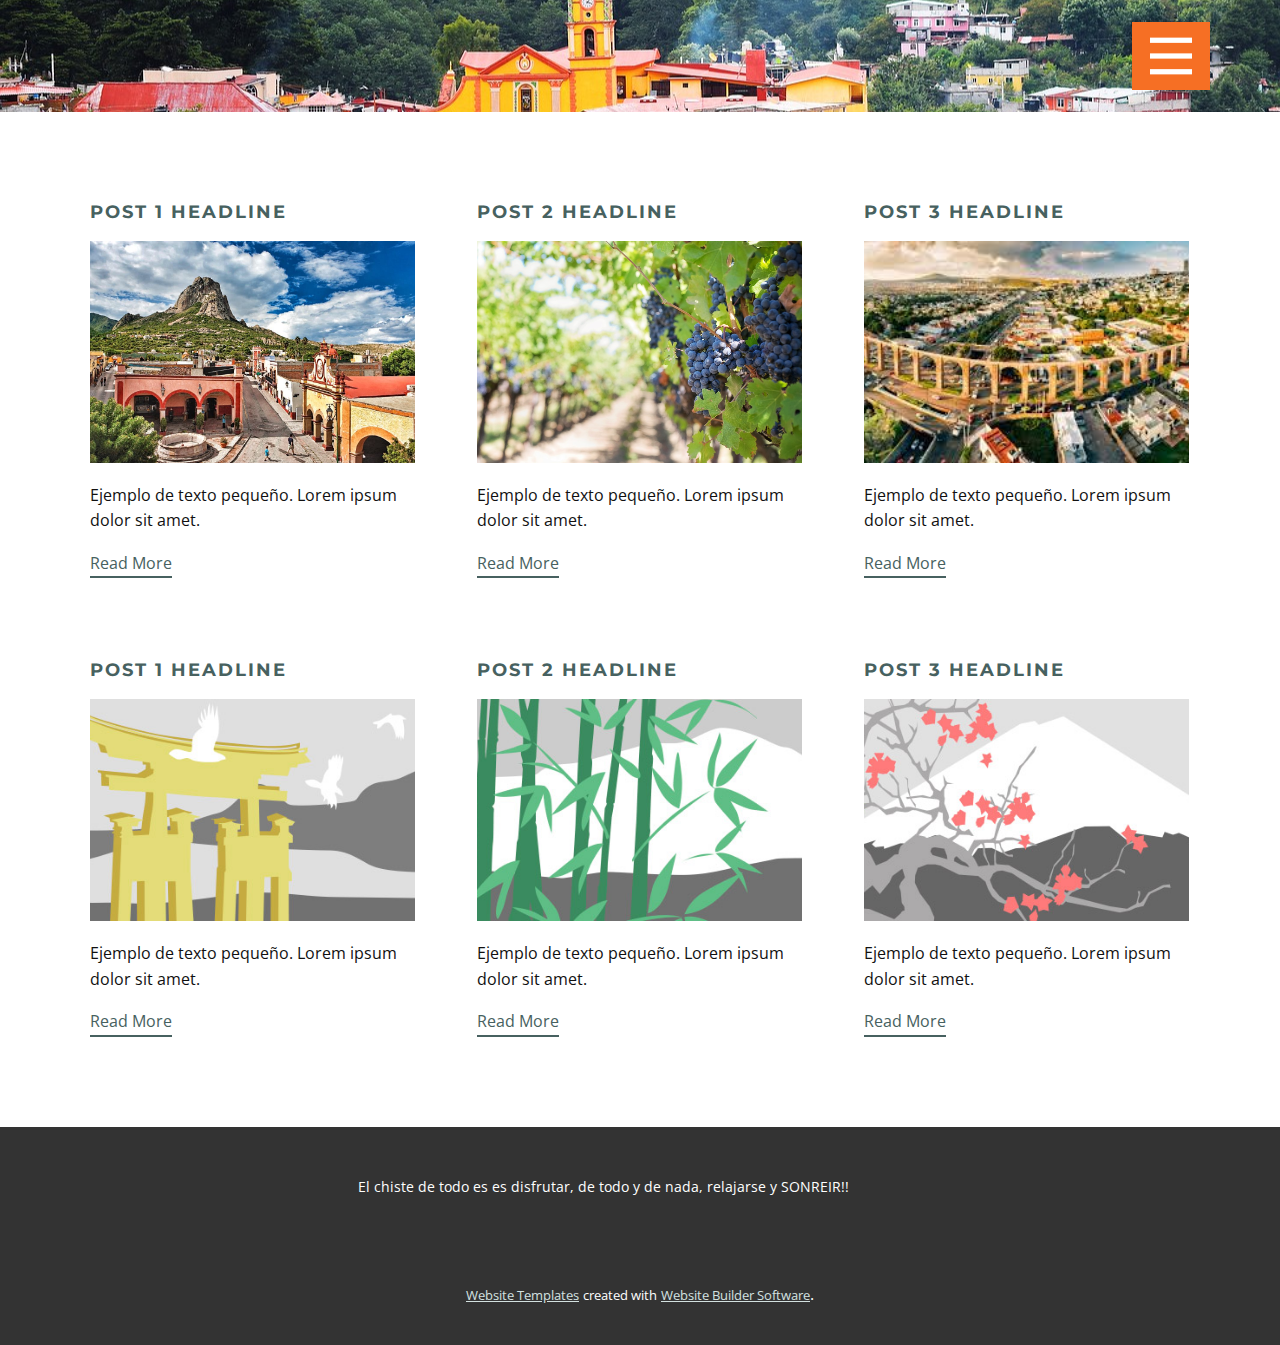
<file: blog/blog.html>
<html style="font-size: 16px;"><head>
    <meta name="viewport" content="width=device-width, initial-scale=1.0">
    <meta charset="utf-8">
    <meta name="keywords" content="">
    <meta name="description" content="">
    <meta name="page_type" content="np-template-header-footer-from-plugin">
    <title>Blog Template</title>
    <link rel="stylesheet" href="../nicepage.css" media="screen">
<link rel="stylesheet" href="../Blog-Template.css" media="screen">
    <script class="u-script" type="text/javascript" src="../jquery.js" defer=""></script>
    <script class="u-script" type="text/javascript" src="../nicepage.js" defer=""></script>
    <meta name="generator" content="Nicepage 4.6.5, nicepage.com">
    <link id="u-theme-google-font" rel="stylesheet" href="https://fonts.googleapis.com/css?family=Playfair+Display:400,400i,500,500i,600,600i,700,700i,800,800i,900,900i|Open+Sans:300,300i,400,400i,500,500i,600,600i,700,700i,800,800i">
    <link id="u-page-google-font" rel="stylesheet" href="https://fonts.googleapis.com/css?family=Montserrat:100,100i,200,200i,300,300i,400,400i,500,500i,600,600i,700,700i,800,800i,900,900i">
    
    
    <script type="application/ld+json">{
		"@context": "http://schema.org",
		"@type": "Organization",
		"name": ""
}</script>
    <meta name="theme-color" content="#476160">
  </head>
  <body class="u-body u-xl-mode"><header class="u-clearfix u-header u-image u-header" id="sec-a7b1" data-image-width="1280" data-image-height="889"><div class="u-clearfix u-sheet u-sheet-1">
        <nav class="u-menu u-menu-dropdown u-offcanvas u-menu-1" data-responsive-from="XL">
          <div class="menu-collapse" style="font-size: 1rem; letter-spacing: 0px;" wfd-invisible="true">
            <a class="u-button-style u-custom-left-right-menu-spacing u-custom-padding-bottom u-custom-top-bottom-menu-spacing u-nav-link u-palette-2-base u-text-active-palette-1-base u-text-hover-palette-2-base" href="#" style="padding: 13px 18px; font-size: calc(1em + 26px); background-image: none;">
              <svg class="u-svg-link" viewBox="0 0 24 24"><use xmlns:xlink="http://www.w3.org/1999/xlink" xlink:href="#menu-hamburger"></use></svg>
              <svg class="u-svg-content" version="1.1" id="menu-hamburger" viewBox="0 0 16 16" x="0px" y="0px" xmlns:xlink="http://www.w3.org/1999/xlink" xmlns="http://www.w3.org/2000/svg"><g><rect y="1" width="16" height="2"></rect><rect y="7" width="16" height="2"></rect><rect y="13" width="16" height="2"></rect>
</g></svg>
            </a>
          </div>
          <div class="u-nav-container">
            <ul class="u-nav u-unstyled u-nav-1"><li class="u-nav-item"><a class="u-button-style u-nav-link u-text-active-palette-1-base u-text-hover-palette-2-base" href="../Casa.html" style="padding: 10px 20px;">Casa</a>
</li><li class="u-nav-item"><a class="u-button-style u-nav-link u-text-active-palette-1-base u-text-hover-palette-2-base" href="../About.html" style="padding: 10px 20px;">About</a>
</li><li class="u-nav-item"><a class="u-button-style u-nav-link u-text-active-palette-1-base u-text-hover-palette-2-base" href="../Contact.html" style="padding: 10px 20px;">Contact</a>
</li></ul>
          </div>
          <div class="u-nav-container-collapse" wfd-invisible="true">
            <div class="u-black u-container-style u-inner-container-layout u-opacity u-opacity-95 u-sidenav">
              <div class="u-inner-container-layout u-sidenav-overflow">
                <div class="u-menu-close"></div>
                <ul class="u-align-center u-nav u-popupmenu-items u-unstyled u-nav-2"><li class="u-nav-item"><a class="u-button-style u-nav-link" href="../Casa.html" style="padding: 10px 20px;">Casa</a>
</li><li class="u-nav-item"><a class="u-button-style u-nav-link" href="../About.html" style="padding: 10px 20px;">About</a>
</li><li class="u-nav-item"><a class="u-button-style u-nav-link" href="../Contact.html" style="padding: 10px 20px;">Contact</a>
</li></ul>
              </div>
            </div>
            <div class="u-black u-menu-overlay u-opacity u-opacity-70" wfd-invisible="true"></div>
          </div>
        </nav>
      </div></header>
    <section class="u-clearfix u-section-1" id="sec-6118">
      <div class="u-clearfix u-sheet u-valign-middle u-sheet-1"><!--blog--><!--blog_options_json--><!--{"type":"Recent","source":"","tags":"","count":""}--><!--/blog_options_json-->
        <div class="u-blog u-expanded-width u-repeater u-repeater-1"><!--blog_post-->
          <div class="u-blog-post u-container-style u-repeater-item u-white u-repeater-item-1">
            <div class="u-container-layout u-similar-container u-valign-top u-container-layout-1"><!--blog_post_header-->
              <h4 class="u-blog-control u-text u-text-1">
                <a class="u-post-header-link" href="../blog/enviar-5.html"><!--blog_post_header_content-->Post 1 Headline<!--/blog_post_header_content--></a>
              </h4><!--/blog_post_header--><!--blog_post_image-->
              <a class="u-post-header-link" href="../blog/enviar-5.html"><img alt="" class="u-blog-control u-expanded-width u-image u-image-default u-image-1" src="../images/pena_bernal.jpg"></a><!--/blog_post_image--><!--blog_post_content-->
              <div class="u-blog-control u-post-content u-text u-text-2 fr-view">Ejemplo de texto pequeño. Lorem ipsum dolor sit amet.</div><!--/blog_post_content--><!--blog_post_readmore-->
              <a href="../blog/enviar-5.html" class="u-blog-control u-border-2 u-border-palette-1-base u-btn u-btn-rectangle u-button-style u-none u-btn-1"><!--blog_post_readmore_content--><!--options_json--><!--{"content":"Read More","defaultValue":"Lee mas"}--><!--/options_json-->Read More<!--/blog_post_readmore_content--></a><!--/blog_post_readmore-->
            </div>
          </div><div class="u-blog-post u-container-style u-repeater-item u-video-cover u-white">
            <div class="u-container-layout u-similar-container u-valign-top u-container-layout-2"><!--blog_post_header-->
              <h4 class="u-blog-control u-text u-text-3">
                <a class="u-post-header-link" href="../blog/enviar-4.html"><!--blog_post_header_content-->Post 2 Headline<!--/blog_post_header_content--></a>
              </h4><!--/blog_post_header--><!--blog_post_image-->
              <a class="u-post-header-link" href="../blog/enviar-4.html"><img alt="" class="u-blog-control u-expanded-width u-image u-image-default u-image-2" src="../images/d1888bc2432ffe464b71ff12bf5c30a60073c375e5886e1d1b0336f8eae6040162d649b8984becd9db7591dc98204b620f4d9a3aabc8d5ef50d8db_1280.jpg"></a><!--/blog_post_image--><!--blog_post_content-->
              <div class="u-blog-control u-post-content u-text u-text-4 fr-view">Ejemplo de texto pequeño. Lorem ipsum dolor sit amet.</div><!--/blog_post_content--><!--blog_post_readmore-->
              <a href="../blog/enviar-4.html" class="u-blog-control u-border-2 u-border-palette-1-base u-btn u-btn-rectangle u-button-style u-none u-btn-2"><!--blog_post_readmore_content--><!--options_json--><!--{"content":"Read More","defaultValue":"Lee mas"}--><!--/options_json-->Read More<!--/blog_post_readmore_content--></a><!--/blog_post_readmore-->
            </div>
          </div><div class="u-blog-post u-container-style u-repeater-item u-video-cover u-white">
            <div class="u-container-layout u-similar-container u-valign-top u-container-layout-3"><!--blog_post_header-->
              <h4 class="u-blog-control u-text u-text-5">
                <a class="u-post-header-link" href="../blog/enviar-3.html"><!--blog_post_header_content-->Post 3 Headline<!--/blog_post_header_content--></a>
              </h4><!--/blog_post_header--><!--blog_post_image-->
              <a class="u-post-header-link" href="../blog/enviar-3.html"><img alt="" class="u-blog-control u-expanded-width u-image u-image-default u-image-3" src="../images/709113da-1787-720f-07c1-4d4dbbf4d3ad.jpeg"></a><!--/blog_post_image--><!--blog_post_content-->
              <div class="u-blog-control u-post-content u-text u-text-6 fr-view">Ejemplo de texto pequeño. Lorem ipsum dolor sit amet.</div><!--/blog_post_content--><!--blog_post_readmore-->
              <a href="../blog/enviar-3.html" class="u-blog-control u-border-2 u-border-palette-1-base u-btn u-btn-rectangle u-button-style u-none u-btn-3"><!--blog_post_readmore_content--><!--options_json--><!--{"content":"Read More","defaultValue":"Lee mas"}--><!--/options_json-->Read More<!--/blog_post_readmore_content--></a><!--/blog_post_readmore-->
            </div>
          </div><div class="u-blog-post u-container-style u-repeater-item u-white u-repeater-item-1">
            <div class="u-container-layout u-similar-container u-valign-top u-container-layout-1"><!--blog_post_header-->
              <h4 class="u-blog-control u-text u-text-1">
                <a class="u-post-header-link" href="../blog/enviar-2.html"><!--blog_post_header_content-->Post 1 Headline<!--/blog_post_header_content--></a>
              </h4><!--/blog_post_header--><!--blog_post_image-->
              <a class="u-post-header-link" href="../blog/enviar-2.html"><img alt="" class="u-blog-control u-expanded-width u-image u-image-default u-image-1" src="[data-uri]"></a><!--/blog_post_image--><!--blog_post_content-->
              <div class="u-blog-control u-post-content u-text u-text-2 fr-view">Ejemplo de texto pequeño. Lorem ipsum dolor sit amet.</div><!--/blog_post_content--><!--blog_post_readmore-->
              <a href="../blog/enviar-2.html" class="u-blog-control u-border-2 u-border-palette-1-base u-btn u-btn-rectangle u-button-style u-none u-btn-1"><!--blog_post_readmore_content--><!--options_json--><!--{"content":"Read More","defaultValue":"Lee mas"}--><!--/options_json-->Read More<!--/blog_post_readmore_content--></a><!--/blog_post_readmore-->
            </div>
          </div><div class="u-blog-post u-container-style u-repeater-item u-video-cover u-white">
            <div class="u-container-layout u-similar-container u-valign-top u-container-layout-2"><!--blog_post_header-->
              <h4 class="u-blog-control u-text u-text-3">
                <a class="u-post-header-link" href="../blog/enviar-1.html"><!--blog_post_header_content-->Post 2 Headline<!--/blog_post_header_content--></a>
              </h4><!--/blog_post_header--><!--blog_post_image-->
              <a class="u-post-header-link" href="../blog/enviar-1.html"><img alt="" class="u-blog-control u-expanded-width u-image u-image-default u-image-2" src="[data-uri]"></a><!--/blog_post_image--><!--blog_post_content-->
              <div class="u-blog-control u-post-content u-text u-text-4 fr-view">Ejemplo de texto pequeño. Lorem ipsum dolor sit amet.</div><!--/blog_post_content--><!--blog_post_readmore-->
              <a href="../blog/enviar-1.html" class="u-blog-control u-border-2 u-border-palette-1-base u-btn u-btn-rectangle u-button-style u-none u-btn-2"><!--blog_post_readmore_content--><!--options_json--><!--{"content":"Read More","defaultValue":"Lee mas"}--><!--/options_json-->Read More<!--/blog_post_readmore_content--></a><!--/blog_post_readmore-->
            </div>
          </div><div class="u-blog-post u-container-style u-repeater-item u-video-cover u-white">
            <div class="u-container-layout u-similar-container u-valign-top u-container-layout-3"><!--blog_post_header-->
              <h4 class="u-blog-control u-text u-text-5">
                <a class="u-post-header-link" href="../blog/enviar.html"><!--blog_post_header_content-->Post 3 Headline<!--/blog_post_header_content--></a>
              </h4><!--/blog_post_header--><!--blog_post_image-->
              <a class="u-post-header-link" href="../blog/enviar.html"><img alt="" class="u-blog-control u-expanded-width u-image u-image-default u-image-3" src="[data-uri]"></a><!--/blog_post_image--><!--blog_post_content-->
              <div class="u-blog-control u-post-content u-text u-text-6 fr-view">Ejemplo de texto pequeño. Lorem ipsum dolor sit amet.</div><!--/blog_post_content--><!--blog_post_readmore-->
              <a href="../blog/enviar.html" class="u-blog-control u-border-2 u-border-palette-1-base u-btn u-btn-rectangle u-button-style u-none u-btn-3"><!--blog_post_readmore_content--><!--options_json--><!--{"content":"Read More","defaultValue":"Lee mas"}--><!--/options_json-->Read More<!--/blog_post_readmore_content--></a><!--/blog_post_readmore-->
            </div>
          </div><!--/blog_post--><!--blog_post-->
          <!--/blog_post--><!--blog_post-->
          <!--/blog_post-->
        </div><!--/blog-->
      </div>
    </section>
    
    
    <footer class="u-align-center u-clearfix u-footer u-grey-80 u-footer" id="sec-6c1d"><div class="u-clearfix u-sheet u-valign-middle u-sheet-1">
        <p class="u-small-text u-text u-text-variant u-text-1">El chiste de todo es es disfrutar, de todo y de nada, relajarse y SONREIR!!</p>
      </div></footer>
    <section class="u-backlink u-clearfix u-grey-80">
      <a class="u-link" href="https://nicepage.com/website-templates" target="_blank">
        <span>Website Templates</span>
      </a>
      <p class="u-text">
        <span>created with</span>
      </p>
      <a class="u-link" href="" target="_blank">
        <span>Website Builder Software</span>
      </a>. 
    </section>
  
</body></html>
</file>
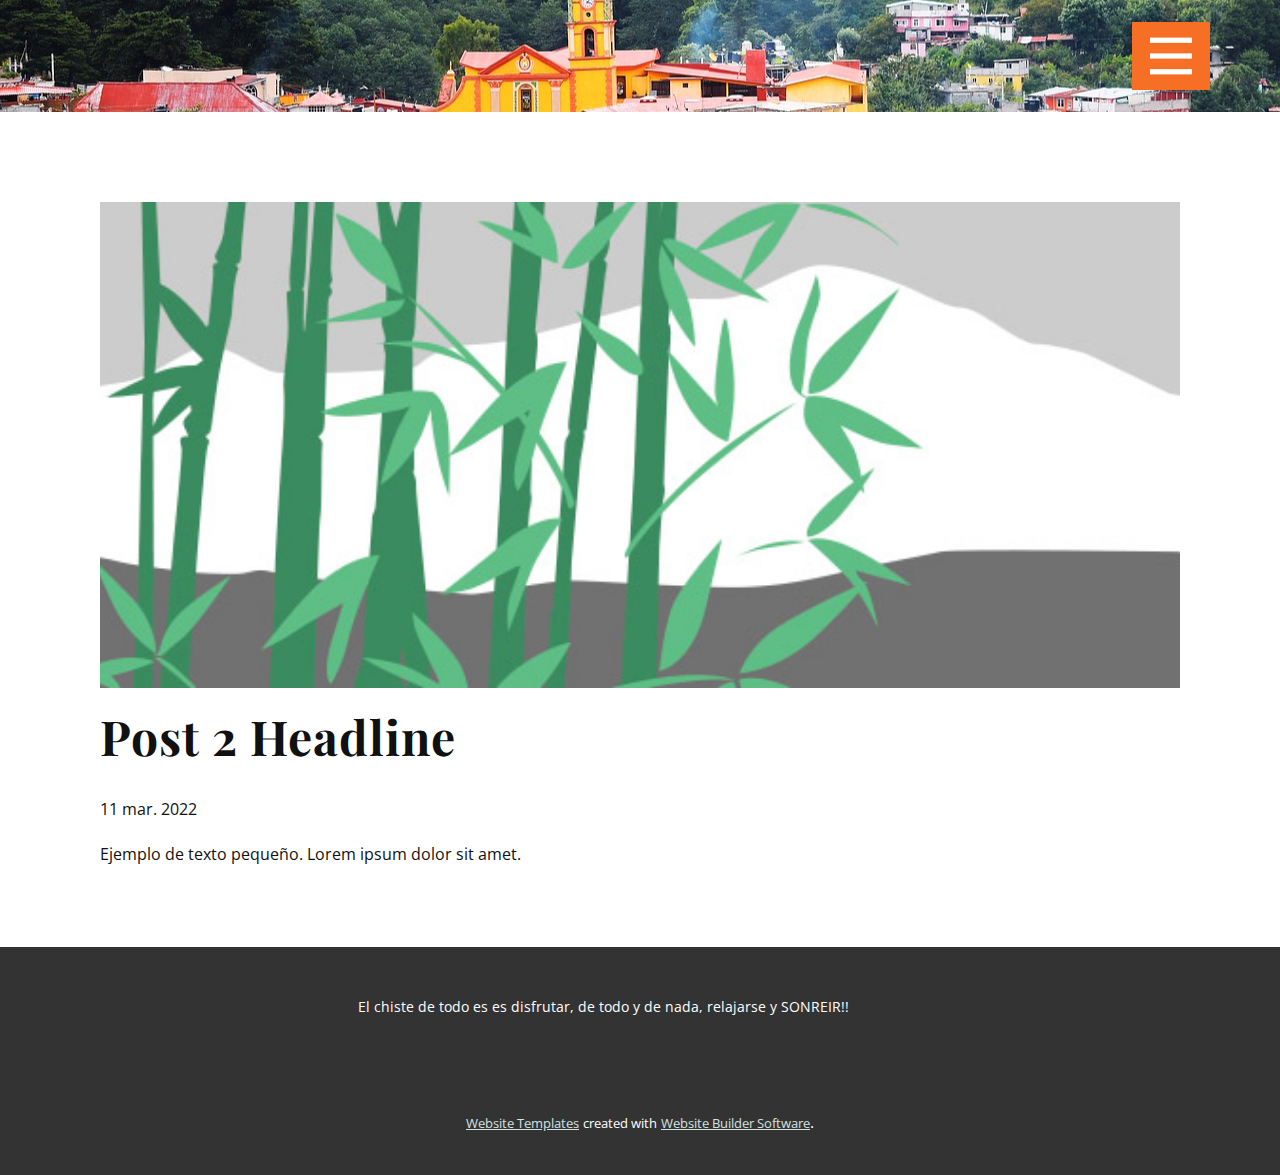
<file: blog/enviar-1.html>
<!doctype html>
<html style="font-size: 16px;"><head>
    <meta name="viewport" content="width=device-width, initial-scale=1.0">
    <meta charset="utf-8">
    <meta name="keywords" content="Post 1 Headline">
    <meta name="description" content="">
    <meta name="page_type" content="np-template-header-footer-from-plugin">
    <title>Post 2 Headline</title>
    <link rel="stylesheet" href="../nicepage.css" media="screen">
<link rel="stylesheet" href="../Post-Template.css" media="screen">
    <script class="u-script" type="text/javascript" src="../jquery.js" defer=""></script>
    <script class="u-script" type="text/javascript" src="../nicepage.js" defer=""></script>
    <meta name="generator" content="Nicepage 4.6.5, nicepage.com">
    <link id="u-theme-google-font" rel="stylesheet" href="https://fonts.googleapis.com/css?family=Playfair+Display:400,400i,500,500i,600,600i,700,700i,800,800i,900,900i|Open+Sans:300,300i,400,400i,500,500i,600,600i,700,700i,800,800i">
    <link id="u-page-google-font" rel="stylesheet" href="https://fonts.googleapis.com/css?family=Playfair+Display:400,400i,500,500i,600,600i,700,700i,800,800i,900,900i">
    
    
    <script type="application/ld+json">{
		"@context": "http://schema.org",
		"@type": "Organization",
		"name": ""
}</script>
    <meta name="theme-color" content="#476160">
  </head>
  <body class="u-body u-xl-mode"><header class="u-clearfix u-header u-image u-header" id="sec-a7b1" data-image-width="1280" data-image-height="889"><div class="u-clearfix u-sheet u-sheet-1">
        <nav class="u-menu u-menu-dropdown u-offcanvas u-menu-1" data-responsive-from="XL">
          <div class="menu-collapse" style="font-size: 1rem; letter-spacing: 0px;" wfd-invisible="true">
            <a class="u-button-style u-custom-left-right-menu-spacing u-custom-padding-bottom u-custom-top-bottom-menu-spacing u-nav-link u-palette-2-base u-text-active-palette-1-base u-text-hover-palette-2-base" href="#" style="padding: 13px 18px; font-size: calc(1em + 26px); background-image: none;">
              <svg class="u-svg-link" viewBox="0 0 24 24"><use xmlns:xlink="http://www.w3.org/1999/xlink" xlink:href="#menu-hamburger"></use></svg>
              <svg class="u-svg-content" version="1.1" id="menu-hamburger" viewBox="0 0 16 16" x="0px" y="0px" xmlns:xlink="http://www.w3.org/1999/xlink" xmlns="http://www.w3.org/2000/svg"><g><rect y="1" width="16" height="2"></rect><rect y="7" width="16" height="2"></rect><rect y="13" width="16" height="2"></rect>
</g></svg>
            </a>
          </div>
          <div class="u-nav-container">
            <ul class="u-nav u-unstyled u-nav-1"><li class="u-nav-item"><a class="u-button-style u-nav-link u-text-active-palette-1-base u-text-hover-palette-2-base" href="../Casa.html" style="padding: 10px 20px;">Casa</a>
</li><li class="u-nav-item"><a class="u-button-style u-nav-link u-text-active-palette-1-base u-text-hover-palette-2-base" href="../About.html" style="padding: 10px 20px;">About</a>
</li><li class="u-nav-item"><a class="u-button-style u-nav-link u-text-active-palette-1-base u-text-hover-palette-2-base" href="../Contact.html" style="padding: 10px 20px;">Contact</a>
</li></ul>
          </div>
          <div class="u-nav-container-collapse" wfd-invisible="true">
            <div class="u-black u-container-style u-inner-container-layout u-opacity u-opacity-95 u-sidenav">
              <div class="u-inner-container-layout u-sidenav-overflow">
                <div class="u-menu-close"></div>
                <ul class="u-align-center u-nav u-popupmenu-items u-unstyled u-nav-2"><li class="u-nav-item"><a class="u-button-style u-nav-link" href="../Casa.html" style="padding: 10px 20px;">Casa</a>
</li><li class="u-nav-item"><a class="u-button-style u-nav-link" href="../About.html" style="padding: 10px 20px;">About</a>
</li><li class="u-nav-item"><a class="u-button-style u-nav-link" href="../Contact.html" style="padding: 10px 20px;">Contact</a>
</li></ul>
              </div>
            </div>
            <div class="u-black u-menu-overlay u-opacity u-opacity-70" wfd-invisible="true"></div>
          </div>
        </nav>
      </div></header>
    <section class="u-align-center u-clearfix u-section-1" id="sec-3620">
      <div class="u-clearfix u-sheet u-valign-middle-md u-valign-middle-sm u-valign-middle-xs u-sheet-1"><!--post_details--><!--post_details_options_json--><!--{"source":""}--><!--/post_details_options_json--><!--blog_post-->
        <div class="u-container-style u-expanded-width u-post-details u-post-details-1">
          <div class="u-container-layout u-valign-middle u-container-layout-1"><!--blog_post_image-->
            <img alt="" class="u-blog-control u-expanded-width u-image u-image-default u-image-1" src="[data-uri]"><!--/blog_post_image--><!--blog_post_header-->
            <h2 class="u-blog-control u-text u-text-1">Post 2 Headline</h2><!--/blog_post_header--><!--blog_post_metadata-->
            <div class="u-blog-control u-metadata u-metadata-1"><!--blog_post_metadata_date-->
              <span class="u-meta-date u-meta-icon">11 mar. 2022</span><!--/blog_post_metadata_date--><!--blog_post_metadata_category-->
              <!--/blog_post_metadata_category--><!--blog_post_metadata_comments-->
              <!--/blog_post_metadata_comments-->
            </div><!--/blog_post_metadata--><!--blog_post_content-->
            <div class="u-align-justify u-blog-control u-post-content u-text u-text-2 fr-view">
  Ejemplo de texto pequeño. Lorem ipsum dolor sit amet.
  </div><!--/blog_post_content-->
          </div>
        </div><!--/blog_post--><!--/post_details-->
      </div>
    </section>
    
    
    <footer class="u-align-center u-clearfix u-footer u-grey-80 u-footer" id="sec-6c1d"><div class="u-clearfix u-sheet u-valign-middle u-sheet-1">
        <p class="u-small-text u-text u-text-variant u-text-1">El chiste de todo es es disfrutar, de todo y de nada, relajarse y SONREIR!!</p>
      </div></footer>
    <section class="u-backlink u-clearfix u-grey-80">
      <a class="u-link" href="https://nicepage.com/website-templates" target="_blank">
        <span>Website Templates</span>
      </a>
      <p class="u-text">
        <span>created with</span>
      </p>
      <a class="u-link" href="" target="_blank">
        <span>Website Builder Software</span>
      </a>. 
    </section>
  
</body></html>
</file>
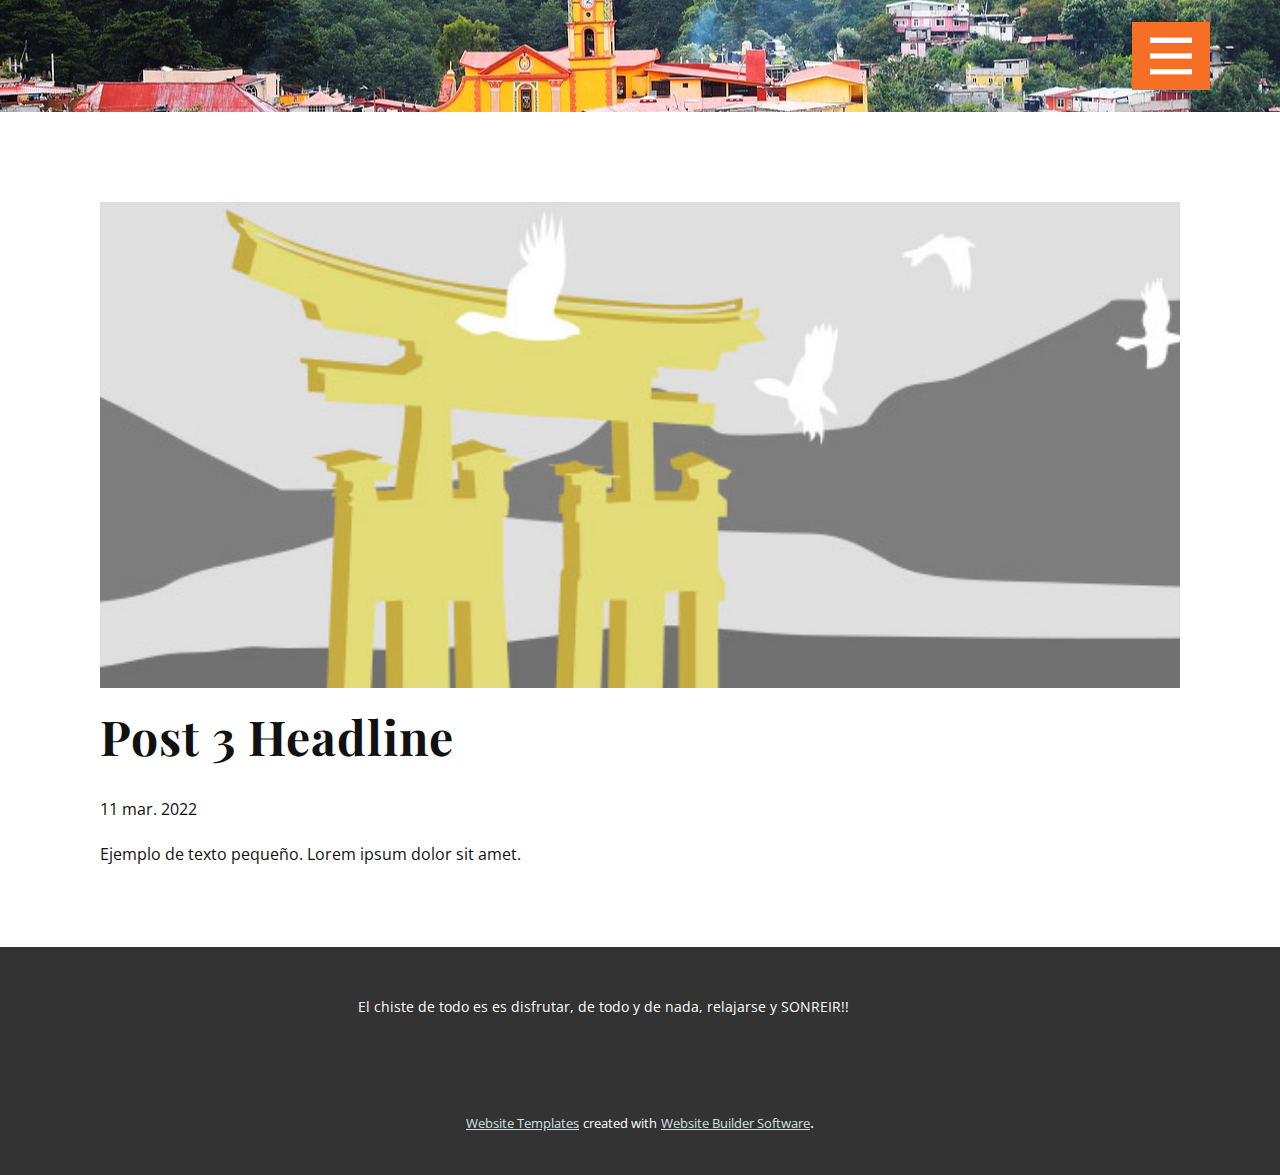
<file: blog/enviar-2.html>
<!doctype html>
<html style="font-size: 16px;"><head>
    <meta name="viewport" content="width=device-width, initial-scale=1.0">
    <meta charset="utf-8">
    <meta name="keywords" content="Post 1 Headline">
    <meta name="description" content="">
    <meta name="page_type" content="np-template-header-footer-from-plugin">
    <title>Post 3 Headline</title>
    <link rel="stylesheet" href="../nicepage.css" media="screen">
<link rel="stylesheet" href="../Post-Template.css" media="screen">
    <script class="u-script" type="text/javascript" src="../jquery.js" defer=""></script>
    <script class="u-script" type="text/javascript" src="../nicepage.js" defer=""></script>
    <meta name="generator" content="Nicepage 4.6.5, nicepage.com">
    <link id="u-theme-google-font" rel="stylesheet" href="https://fonts.googleapis.com/css?family=Playfair+Display:400,400i,500,500i,600,600i,700,700i,800,800i,900,900i|Open+Sans:300,300i,400,400i,500,500i,600,600i,700,700i,800,800i">
    <link id="u-page-google-font" rel="stylesheet" href="https://fonts.googleapis.com/css?family=Playfair+Display:400,400i,500,500i,600,600i,700,700i,800,800i,900,900i">
    
    
    <script type="application/ld+json">{
		"@context": "http://schema.org",
		"@type": "Organization",
		"name": ""
}</script>
    <meta name="theme-color" content="#476160">
  </head>
  <body class="u-body u-xl-mode"><header class="u-clearfix u-header u-image u-header" id="sec-a7b1" data-image-width="1280" data-image-height="889"><div class="u-clearfix u-sheet u-sheet-1">
        <nav class="u-menu u-menu-dropdown u-offcanvas u-menu-1" data-responsive-from="XL">
          <div class="menu-collapse" style="font-size: 1rem; letter-spacing: 0px;" wfd-invisible="true">
            <a class="u-button-style u-custom-left-right-menu-spacing u-custom-padding-bottom u-custom-top-bottom-menu-spacing u-nav-link u-palette-2-base u-text-active-palette-1-base u-text-hover-palette-2-base" href="#" style="padding: 13px 18px; font-size: calc(1em + 26px); background-image: none;">
              <svg class="u-svg-link" viewBox="0 0 24 24"><use xmlns:xlink="http://www.w3.org/1999/xlink" xlink:href="#menu-hamburger"></use></svg>
              <svg class="u-svg-content" version="1.1" id="menu-hamburger" viewBox="0 0 16 16" x="0px" y="0px" xmlns:xlink="http://www.w3.org/1999/xlink" xmlns="http://www.w3.org/2000/svg"><g><rect y="1" width="16" height="2"></rect><rect y="7" width="16" height="2"></rect><rect y="13" width="16" height="2"></rect>
</g></svg>
            </a>
          </div>
          <div class="u-nav-container">
            <ul class="u-nav u-unstyled u-nav-1"><li class="u-nav-item"><a class="u-button-style u-nav-link u-text-active-palette-1-base u-text-hover-palette-2-base" href="../Casa.html" style="padding: 10px 20px;">Casa</a>
</li><li class="u-nav-item"><a class="u-button-style u-nav-link u-text-active-palette-1-base u-text-hover-palette-2-base" href="../About.html" style="padding: 10px 20px;">About</a>
</li><li class="u-nav-item"><a class="u-button-style u-nav-link u-text-active-palette-1-base u-text-hover-palette-2-base" href="../Contact.html" style="padding: 10px 20px;">Contact</a>
</li></ul>
          </div>
          <div class="u-nav-container-collapse" wfd-invisible="true">
            <div class="u-black u-container-style u-inner-container-layout u-opacity u-opacity-95 u-sidenav">
              <div class="u-inner-container-layout u-sidenav-overflow">
                <div class="u-menu-close"></div>
                <ul class="u-align-center u-nav u-popupmenu-items u-unstyled u-nav-2"><li class="u-nav-item"><a class="u-button-style u-nav-link" href="../Casa.html" style="padding: 10px 20px;">Casa</a>
</li><li class="u-nav-item"><a class="u-button-style u-nav-link" href="../About.html" style="padding: 10px 20px;">About</a>
</li><li class="u-nav-item"><a class="u-button-style u-nav-link" href="../Contact.html" style="padding: 10px 20px;">Contact</a>
</li></ul>
              </div>
            </div>
            <div class="u-black u-menu-overlay u-opacity u-opacity-70" wfd-invisible="true"></div>
          </div>
        </nav>
      </div></header>
    <section class="u-align-center u-clearfix u-section-1" id="sec-3620">
      <div class="u-clearfix u-sheet u-valign-middle-md u-valign-middle-sm u-valign-middle-xs u-sheet-1"><!--post_details--><!--post_details_options_json--><!--{"source":""}--><!--/post_details_options_json--><!--blog_post-->
        <div class="u-container-style u-expanded-width u-post-details u-post-details-1">
          <div class="u-container-layout u-valign-middle u-container-layout-1"><!--blog_post_image-->
            <img alt="" class="u-blog-control u-expanded-width u-image u-image-default u-image-1" src="[data-uri]"><!--/blog_post_image--><!--blog_post_header-->
            <h2 class="u-blog-control u-text u-text-1">Post 3 Headline</h2><!--/blog_post_header--><!--blog_post_metadata-->
            <div class="u-blog-control u-metadata u-metadata-1"><!--blog_post_metadata_date-->
              <span class="u-meta-date u-meta-icon">11 mar. 2022</span><!--/blog_post_metadata_date--><!--blog_post_metadata_category-->
              <!--/blog_post_metadata_category--><!--blog_post_metadata_comments-->
              <!--/blog_post_metadata_comments-->
            </div><!--/blog_post_metadata--><!--blog_post_content-->
            <div class="u-align-justify u-blog-control u-post-content u-text u-text-2 fr-view">
  Ejemplo de texto pequeño. Lorem ipsum dolor sit amet.
  </div><!--/blog_post_content-->
          </div>
        </div><!--/blog_post--><!--/post_details-->
      </div>
    </section>
    
    
    <footer class="u-align-center u-clearfix u-footer u-grey-80 u-footer" id="sec-6c1d"><div class="u-clearfix u-sheet u-valign-middle u-sheet-1">
        <p class="u-small-text u-text u-text-variant u-text-1">El chiste de todo es es disfrutar, de todo y de nada, relajarse y SONREIR!!</p>
      </div></footer>
    <section class="u-backlink u-clearfix u-grey-80">
      <a class="u-link" href="https://nicepage.com/website-templates" target="_blank">
        <span>Website Templates</span>
      </a>
      <p class="u-text">
        <span>created with</span>
      </p>
      <a class="u-link" href="" target="_blank">
        <span>Website Builder Software</span>
      </a>. 
    </section>
  
</body></html>
</file>
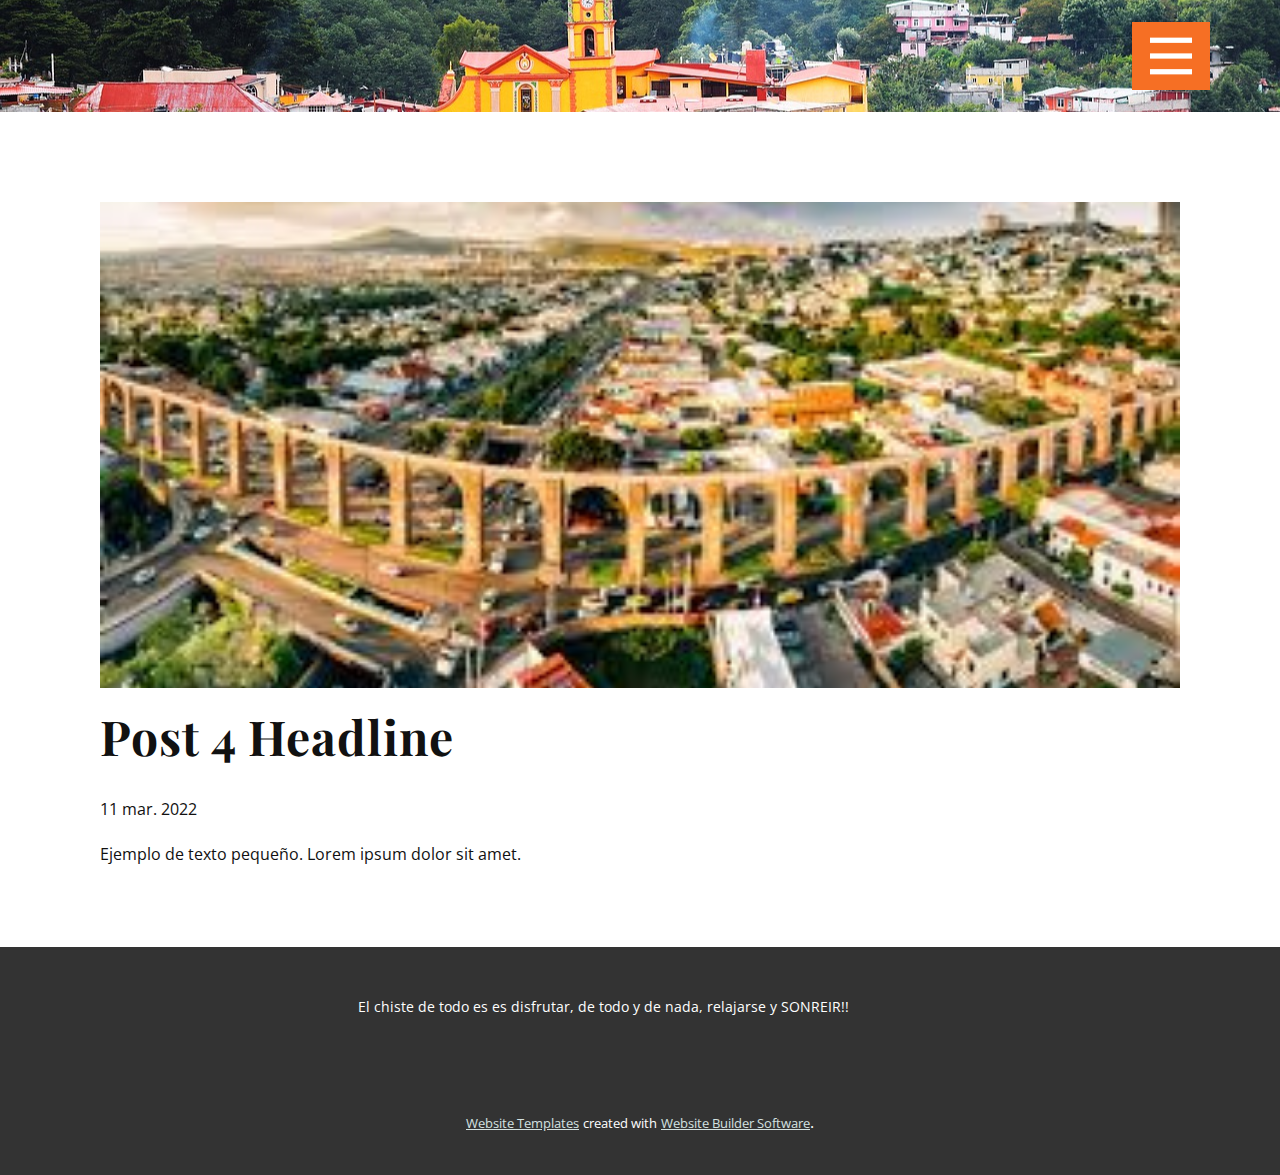
<file: blog/enviar-3.html>
<!doctype html>
<html style="font-size: 16px;"><head>
    <meta name="viewport" content="width=device-width, initial-scale=1.0">
    <meta charset="utf-8">
    <meta name="keywords" content="Post 1 Headline">
    <meta name="description" content="">
    <meta name="page_type" content="np-template-header-footer-from-plugin">
    <title>Post 4 Headline</title>
    <link rel="stylesheet" href="../nicepage.css" media="screen">
<link rel="stylesheet" href="../Post-Template.css" media="screen">
    <script class="u-script" type="text/javascript" src="../jquery.js" defer=""></script>
    <script class="u-script" type="text/javascript" src="../nicepage.js" defer=""></script>
    <meta name="generator" content="Nicepage 4.6.5, nicepage.com">
    <link id="u-theme-google-font" rel="stylesheet" href="https://fonts.googleapis.com/css?family=Playfair+Display:400,400i,500,500i,600,600i,700,700i,800,800i,900,900i|Open+Sans:300,300i,400,400i,500,500i,600,600i,700,700i,800,800i">
    <link id="u-page-google-font" rel="stylesheet" href="https://fonts.googleapis.com/css?family=Playfair+Display:400,400i,500,500i,600,600i,700,700i,800,800i,900,900i">
    
    
    <script type="application/ld+json">{
		"@context": "http://schema.org",
		"@type": "Organization",
		"name": ""
}</script>
    <meta name="theme-color" content="#476160">
  </head>
  <body class="u-body u-xl-mode"><header class="u-clearfix u-header u-image u-header" id="sec-a7b1" data-image-width="1280" data-image-height="889"><div class="u-clearfix u-sheet u-sheet-1">
        <nav class="u-menu u-menu-dropdown u-offcanvas u-menu-1" data-responsive-from="XL">
          <div class="menu-collapse" style="font-size: 1rem; letter-spacing: 0px;" wfd-invisible="true">
            <a class="u-button-style u-custom-left-right-menu-spacing u-custom-padding-bottom u-custom-top-bottom-menu-spacing u-nav-link u-palette-2-base u-text-active-palette-1-base u-text-hover-palette-2-base" href="#" style="padding: 13px 18px; font-size: calc(1em + 26px); background-image: none;">
              <svg class="u-svg-link" viewBox="0 0 24 24"><use xmlns:xlink="http://www.w3.org/1999/xlink" xlink:href="#menu-hamburger"></use></svg>
              <svg class="u-svg-content" version="1.1" id="menu-hamburger" viewBox="0 0 16 16" x="0px" y="0px" xmlns:xlink="http://www.w3.org/1999/xlink" xmlns="http://www.w3.org/2000/svg"><g><rect y="1" width="16" height="2"></rect><rect y="7" width="16" height="2"></rect><rect y="13" width="16" height="2"></rect>
</g></svg>
            </a>
          </div>
          <div class="u-nav-container">
            <ul class="u-nav u-unstyled u-nav-1"><li class="u-nav-item"><a class="u-button-style u-nav-link u-text-active-palette-1-base u-text-hover-palette-2-base" href="../Casa.html" style="padding: 10px 20px;">Casa</a>
</li><li class="u-nav-item"><a class="u-button-style u-nav-link u-text-active-palette-1-base u-text-hover-palette-2-base" href="../About.html" style="padding: 10px 20px;">About</a>
</li><li class="u-nav-item"><a class="u-button-style u-nav-link u-text-active-palette-1-base u-text-hover-palette-2-base" href="../Contact.html" style="padding: 10px 20px;">Contact</a>
</li></ul>
          </div>
          <div class="u-nav-container-collapse" wfd-invisible="true">
            <div class="u-black u-container-style u-inner-container-layout u-opacity u-opacity-95 u-sidenav">
              <div class="u-inner-container-layout u-sidenav-overflow">
                <div class="u-menu-close"></div>
                <ul class="u-align-center u-nav u-popupmenu-items u-unstyled u-nav-2"><li class="u-nav-item"><a class="u-button-style u-nav-link" href="../Casa.html" style="padding: 10px 20px;">Casa</a>
</li><li class="u-nav-item"><a class="u-button-style u-nav-link" href="../About.html" style="padding: 10px 20px;">About</a>
</li><li class="u-nav-item"><a class="u-button-style u-nav-link" href="../Contact.html" style="padding: 10px 20px;">Contact</a>
</li></ul>
              </div>
            </div>
            <div class="u-black u-menu-overlay u-opacity u-opacity-70" wfd-invisible="true"></div>
          </div>
        </nav>
      </div></header>
    <section class="u-align-center u-clearfix u-section-1" id="sec-3620">
      <div class="u-clearfix u-sheet u-valign-middle-md u-valign-middle-sm u-valign-middle-xs u-sheet-1"><!--post_details--><!--post_details_options_json--><!--{"source":""}--><!--/post_details_options_json--><!--blog_post-->
        <div class="u-container-style u-expanded-width u-post-details u-post-details-1">
          <div class="u-container-layout u-valign-middle u-container-layout-1"><!--blog_post_image-->
            <img alt="" class="u-blog-control u-expanded-width u-image u-image-default u-image-1" src="../images/709113da-1787-720f-07c1-4d4dbbf4d3ad.jpeg"><!--/blog_post_image--><!--blog_post_header-->
            <h2 class="u-blog-control u-text u-text-1">Post 4 Headline</h2><!--/blog_post_header--><!--blog_post_metadata-->
            <div class="u-blog-control u-metadata u-metadata-1"><!--blog_post_metadata_date-->
              <span class="u-meta-date u-meta-icon">11 mar. 2022</span><!--/blog_post_metadata_date--><!--blog_post_metadata_category-->
              <!--/blog_post_metadata_category--><!--blog_post_metadata_comments-->
              <!--/blog_post_metadata_comments-->
            </div><!--/blog_post_metadata--><!--blog_post_content-->
            <div class="u-align-justify u-blog-control u-post-content u-text u-text-2 fr-view">
  Ejemplo de texto pequeño. Lorem ipsum dolor sit amet.
  </div><!--/blog_post_content-->
          </div>
        </div><!--/blog_post--><!--/post_details-->
      </div>
    </section>
    
    
    <footer class="u-align-center u-clearfix u-footer u-grey-80 u-footer" id="sec-6c1d"><div class="u-clearfix u-sheet u-valign-middle u-sheet-1">
        <p class="u-small-text u-text u-text-variant u-text-1">El chiste de todo es es disfrutar, de todo y de nada, relajarse y SONREIR!!</p>
      </div></footer>
    <section class="u-backlink u-clearfix u-grey-80">
      <a class="u-link" href="https://nicepage.com/website-templates" target="_blank">
        <span>Website Templates</span>
      </a>
      <p class="u-text">
        <span>created with</span>
      </p>
      <a class="u-link" href="" target="_blank">
        <span>Website Builder Software</span>
      </a>. 
    </section>
  
</body></html>
</file>
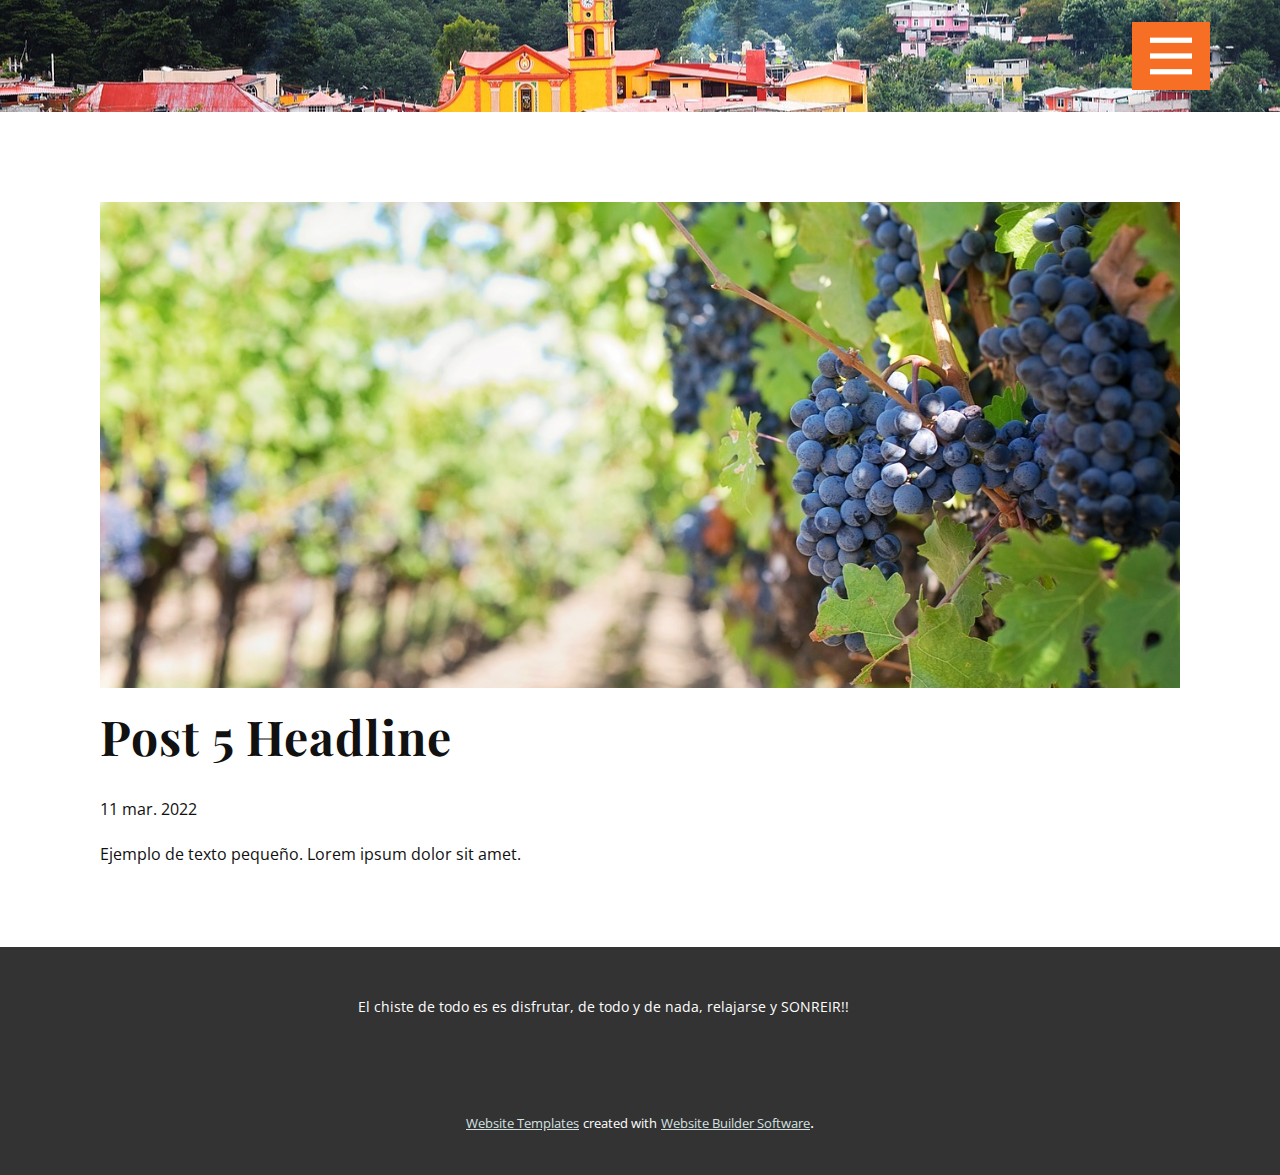
<file: blog/enviar-4.html>
<!doctype html>
<html style="font-size: 16px;"><head>
    <meta name="viewport" content="width=device-width, initial-scale=1.0">
    <meta charset="utf-8">
    <meta name="keywords" content="Post 1 Headline">
    <meta name="description" content="">
    <meta name="page_type" content="np-template-header-footer-from-plugin">
    <title>Post 5 Headline</title>
    <link rel="stylesheet" href="../nicepage.css" media="screen">
<link rel="stylesheet" href="../Post-Template.css" media="screen">
    <script class="u-script" type="text/javascript" src="../jquery.js" defer=""></script>
    <script class="u-script" type="text/javascript" src="../nicepage.js" defer=""></script>
    <meta name="generator" content="Nicepage 4.6.5, nicepage.com">
    <link id="u-theme-google-font" rel="stylesheet" href="https://fonts.googleapis.com/css?family=Playfair+Display:400,400i,500,500i,600,600i,700,700i,800,800i,900,900i|Open+Sans:300,300i,400,400i,500,500i,600,600i,700,700i,800,800i">
    <link id="u-page-google-font" rel="stylesheet" href="https://fonts.googleapis.com/css?family=Playfair+Display:400,400i,500,500i,600,600i,700,700i,800,800i,900,900i">
    
    
    <script type="application/ld+json">{
		"@context": "http://schema.org",
		"@type": "Organization",
		"name": ""
}</script>
    <meta name="theme-color" content="#476160">
  </head>
  <body class="u-body u-xl-mode"><header class="u-clearfix u-header u-image u-header" id="sec-a7b1" data-image-width="1280" data-image-height="889"><div class="u-clearfix u-sheet u-sheet-1">
        <nav class="u-menu u-menu-dropdown u-offcanvas u-menu-1" data-responsive-from="XL">
          <div class="menu-collapse" style="font-size: 1rem; letter-spacing: 0px;" wfd-invisible="true">
            <a class="u-button-style u-custom-left-right-menu-spacing u-custom-padding-bottom u-custom-top-bottom-menu-spacing u-nav-link u-palette-2-base u-text-active-palette-1-base u-text-hover-palette-2-base" href="#" style="padding: 13px 18px; font-size: calc(1em + 26px); background-image: none;">
              <svg class="u-svg-link" viewBox="0 0 24 24"><use xmlns:xlink="http://www.w3.org/1999/xlink" xlink:href="#menu-hamburger"></use></svg>
              <svg class="u-svg-content" version="1.1" id="menu-hamburger" viewBox="0 0 16 16" x="0px" y="0px" xmlns:xlink="http://www.w3.org/1999/xlink" xmlns="http://www.w3.org/2000/svg"><g><rect y="1" width="16" height="2"></rect><rect y="7" width="16" height="2"></rect><rect y="13" width="16" height="2"></rect>
</g></svg>
            </a>
          </div>
          <div class="u-nav-container">
            <ul class="u-nav u-unstyled u-nav-1"><li class="u-nav-item"><a class="u-button-style u-nav-link u-text-active-palette-1-base u-text-hover-palette-2-base" href="../Casa.html" style="padding: 10px 20px;">Casa</a>
</li><li class="u-nav-item"><a class="u-button-style u-nav-link u-text-active-palette-1-base u-text-hover-palette-2-base" href="../About.html" style="padding: 10px 20px;">About</a>
</li><li class="u-nav-item"><a class="u-button-style u-nav-link u-text-active-palette-1-base u-text-hover-palette-2-base" href="../Contact.html" style="padding: 10px 20px;">Contact</a>
</li></ul>
          </div>
          <div class="u-nav-container-collapse" wfd-invisible="true">
            <div class="u-black u-container-style u-inner-container-layout u-opacity u-opacity-95 u-sidenav">
              <div class="u-inner-container-layout u-sidenav-overflow">
                <div class="u-menu-close"></div>
                <ul class="u-align-center u-nav u-popupmenu-items u-unstyled u-nav-2"><li class="u-nav-item"><a class="u-button-style u-nav-link" href="../Casa.html" style="padding: 10px 20px;">Casa</a>
</li><li class="u-nav-item"><a class="u-button-style u-nav-link" href="../About.html" style="padding: 10px 20px;">About</a>
</li><li class="u-nav-item"><a class="u-button-style u-nav-link" href="../Contact.html" style="padding: 10px 20px;">Contact</a>
</li></ul>
              </div>
            </div>
            <div class="u-black u-menu-overlay u-opacity u-opacity-70" wfd-invisible="true"></div>
          </div>
        </nav>
      </div></header>
    <section class="u-align-center u-clearfix u-section-1" id="sec-3620">
      <div class="u-clearfix u-sheet u-valign-middle-md u-valign-middle-sm u-valign-middle-xs u-sheet-1"><!--post_details--><!--post_details_options_json--><!--{"source":""}--><!--/post_details_options_json--><!--blog_post-->
        <div class="u-container-style u-expanded-width u-post-details u-post-details-1">
          <div class="u-container-layout u-valign-middle u-container-layout-1"><!--blog_post_image-->
            <img alt="" class="u-blog-control u-expanded-width u-image u-image-default u-image-1" src="../images/d1888bc2432ffe464b71ff12bf5c30a60073c375e5886e1d1b0336f8eae6040162d649b8984becd9db7591dc98204b620f4d9a3aabc8d5ef50d8db_1280.jpg"><!--/blog_post_image--><!--blog_post_header-->
            <h2 class="u-blog-control u-text u-text-1">Post 5 Headline</h2><!--/blog_post_header--><!--blog_post_metadata-->
            <div class="u-blog-control u-metadata u-metadata-1"><!--blog_post_metadata_date-->
              <span class="u-meta-date u-meta-icon">11 mar. 2022</span><!--/blog_post_metadata_date--><!--blog_post_metadata_category-->
              <!--/blog_post_metadata_category--><!--blog_post_metadata_comments-->
              <!--/blog_post_metadata_comments-->
            </div><!--/blog_post_metadata--><!--blog_post_content-->
            <div class="u-align-justify u-blog-control u-post-content u-text u-text-2 fr-view">
  Ejemplo de texto pequeño. Lorem ipsum dolor sit amet.
  </div><!--/blog_post_content-->
          </div>
        </div><!--/blog_post--><!--/post_details-->
      </div>
    </section>
    
    
    <footer class="u-align-center u-clearfix u-footer u-grey-80 u-footer" id="sec-6c1d"><div class="u-clearfix u-sheet u-valign-middle u-sheet-1">
        <p class="u-small-text u-text u-text-variant u-text-1">El chiste de todo es es disfrutar, de todo y de nada, relajarse y SONREIR!!</p>
      </div></footer>
    <section class="u-backlink u-clearfix u-grey-80">
      <a class="u-link" href="https://nicepage.com/website-templates" target="_blank">
        <span>Website Templates</span>
      </a>
      <p class="u-text">
        <span>created with</span>
      </p>
      <a class="u-link" href="" target="_blank">
        <span>Website Builder Software</span>
      </a>. 
    </section>
  
</body></html>
</file>
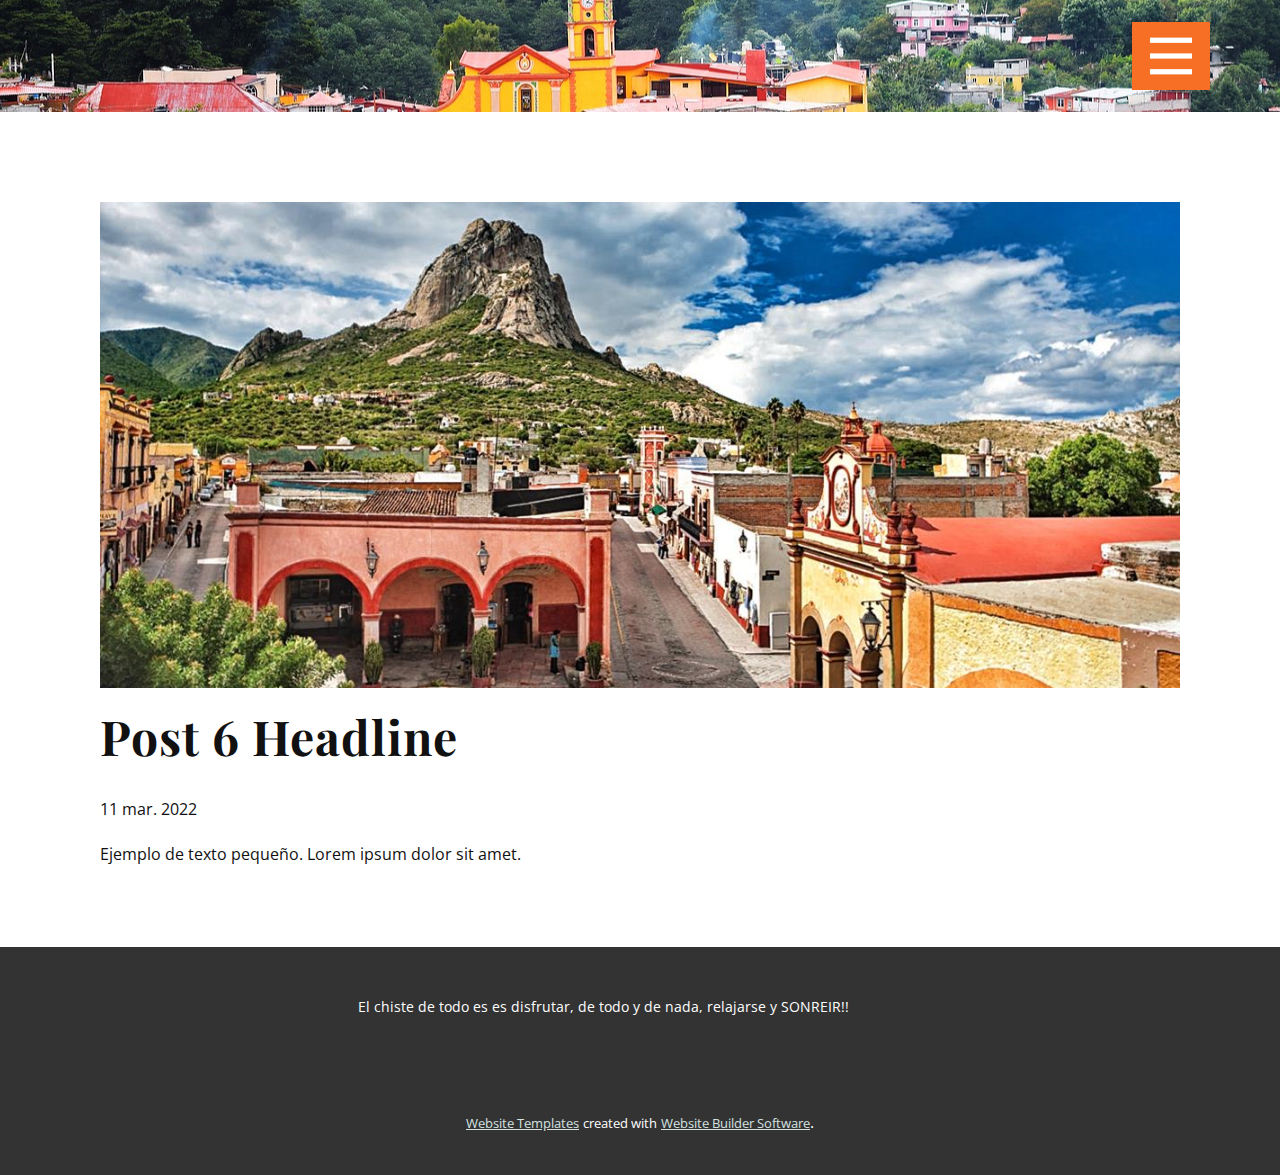
<file: blog/enviar-5.html>
<!doctype html>
<html style="font-size: 16px;"><head>
    <meta name="viewport" content="width=device-width, initial-scale=1.0">
    <meta charset="utf-8">
    <meta name="keywords" content="Post 1 Headline">
    <meta name="description" content="">
    <meta name="page_type" content="np-template-header-footer-from-plugin">
    <title>Post 6 Headline</title>
    <link rel="stylesheet" href="../nicepage.css" media="screen">
<link rel="stylesheet" href="../Post-Template.css" media="screen">
    <script class="u-script" type="text/javascript" src="../jquery.js" defer=""></script>
    <script class="u-script" type="text/javascript" src="../nicepage.js" defer=""></script>
    <meta name="generator" content="Nicepage 4.6.5, nicepage.com">
    <link id="u-theme-google-font" rel="stylesheet" href="https://fonts.googleapis.com/css?family=Playfair+Display:400,400i,500,500i,600,600i,700,700i,800,800i,900,900i|Open+Sans:300,300i,400,400i,500,500i,600,600i,700,700i,800,800i">
    <link id="u-page-google-font" rel="stylesheet" href="https://fonts.googleapis.com/css?family=Playfair+Display:400,400i,500,500i,600,600i,700,700i,800,800i,900,900i">
    
    
    <script type="application/ld+json">{
		"@context": "http://schema.org",
		"@type": "Organization",
		"name": ""
}</script>
    <meta name="theme-color" content="#476160">
  </head>
  <body class="u-body u-xl-mode"><header class="u-clearfix u-header u-image u-header" id="sec-a7b1" data-image-width="1280" data-image-height="889"><div class="u-clearfix u-sheet u-sheet-1">
        <nav class="u-menu u-menu-dropdown u-offcanvas u-menu-1" data-responsive-from="XL">
          <div class="menu-collapse" style="font-size: 1rem; letter-spacing: 0px;" wfd-invisible="true">
            <a class="u-button-style u-custom-left-right-menu-spacing u-custom-padding-bottom u-custom-top-bottom-menu-spacing u-nav-link u-palette-2-base u-text-active-palette-1-base u-text-hover-palette-2-base" href="#" style="padding: 13px 18px; font-size: calc(1em + 26px); background-image: none;">
              <svg class="u-svg-link" viewBox="0 0 24 24"><use xmlns:xlink="http://www.w3.org/1999/xlink" xlink:href="#menu-hamburger"></use></svg>
              <svg class="u-svg-content" version="1.1" id="menu-hamburger" viewBox="0 0 16 16" x="0px" y="0px" xmlns:xlink="http://www.w3.org/1999/xlink" xmlns="http://www.w3.org/2000/svg"><g><rect y="1" width="16" height="2"></rect><rect y="7" width="16" height="2"></rect><rect y="13" width="16" height="2"></rect>
</g></svg>
            </a>
          </div>
          <div class="u-nav-container">
            <ul class="u-nav u-unstyled u-nav-1"><li class="u-nav-item"><a class="u-button-style u-nav-link u-text-active-palette-1-base u-text-hover-palette-2-base" href="../Casa.html" style="padding: 10px 20px;">Casa</a>
</li><li class="u-nav-item"><a class="u-button-style u-nav-link u-text-active-palette-1-base u-text-hover-palette-2-base" href="../About.html" style="padding: 10px 20px;">About</a>
</li><li class="u-nav-item"><a class="u-button-style u-nav-link u-text-active-palette-1-base u-text-hover-palette-2-base" href="../Contact.html" style="padding: 10px 20px;">Contact</a>
</li></ul>
          </div>
          <div class="u-nav-container-collapse" wfd-invisible="true">
            <div class="u-black u-container-style u-inner-container-layout u-opacity u-opacity-95 u-sidenav">
              <div class="u-inner-container-layout u-sidenav-overflow">
                <div class="u-menu-close"></div>
                <ul class="u-align-center u-nav u-popupmenu-items u-unstyled u-nav-2"><li class="u-nav-item"><a class="u-button-style u-nav-link" href="../Casa.html" style="padding: 10px 20px;">Casa</a>
</li><li class="u-nav-item"><a class="u-button-style u-nav-link" href="../About.html" style="padding: 10px 20px;">About</a>
</li><li class="u-nav-item"><a class="u-button-style u-nav-link" href="../Contact.html" style="padding: 10px 20px;">Contact</a>
</li></ul>
              </div>
            </div>
            <div class="u-black u-menu-overlay u-opacity u-opacity-70" wfd-invisible="true"></div>
          </div>
        </nav>
      </div></header>
    <section class="u-align-center u-clearfix u-section-1" id="sec-3620">
      <div class="u-clearfix u-sheet u-valign-middle-md u-valign-middle-sm u-valign-middle-xs u-sheet-1"><!--post_details--><!--post_details_options_json--><!--{"source":""}--><!--/post_details_options_json--><!--blog_post-->
        <div class="u-container-style u-expanded-width u-post-details u-post-details-1">
          <div class="u-container-layout u-valign-middle u-container-layout-1"><!--blog_post_image-->
            <img alt="" class="u-blog-control u-expanded-width u-image u-image-default u-image-1" src="../images/pena_bernal.jpg"><!--/blog_post_image--><!--blog_post_header-->
            <h2 class="u-blog-control u-text u-text-1">Post 6 Headline</h2><!--/blog_post_header--><!--blog_post_metadata-->
            <div class="u-blog-control u-metadata u-metadata-1"><!--blog_post_metadata_date-->
              <span class="u-meta-date u-meta-icon">11 mar. 2022</span><!--/blog_post_metadata_date--><!--blog_post_metadata_category-->
              <!--/blog_post_metadata_category--><!--blog_post_metadata_comments-->
              <!--/blog_post_metadata_comments-->
            </div><!--/blog_post_metadata--><!--blog_post_content-->
            <div class="u-align-justify u-blog-control u-post-content u-text u-text-2 fr-view">
  Ejemplo de texto pequeño. Lorem ipsum dolor sit amet.
  </div><!--/blog_post_content-->
          </div>
        </div><!--/blog_post--><!--/post_details-->
      </div>
    </section>
    
    
    <footer class="u-align-center u-clearfix u-footer u-grey-80 u-footer" id="sec-6c1d"><div class="u-clearfix u-sheet u-valign-middle u-sheet-1">
        <p class="u-small-text u-text u-text-variant u-text-1">El chiste de todo es es disfrutar, de todo y de nada, relajarse y SONREIR!!</p>
      </div></footer>
    <section class="u-backlink u-clearfix u-grey-80">
      <a class="u-link" href="https://nicepage.com/website-templates" target="_blank">
        <span>Website Templates</span>
      </a>
      <p class="u-text">
        <span>created with</span>
      </p>
      <a class="u-link" href="" target="_blank">
        <span>Website Builder Software</span>
      </a>. 
    </section>
  
</body></html>
</file>
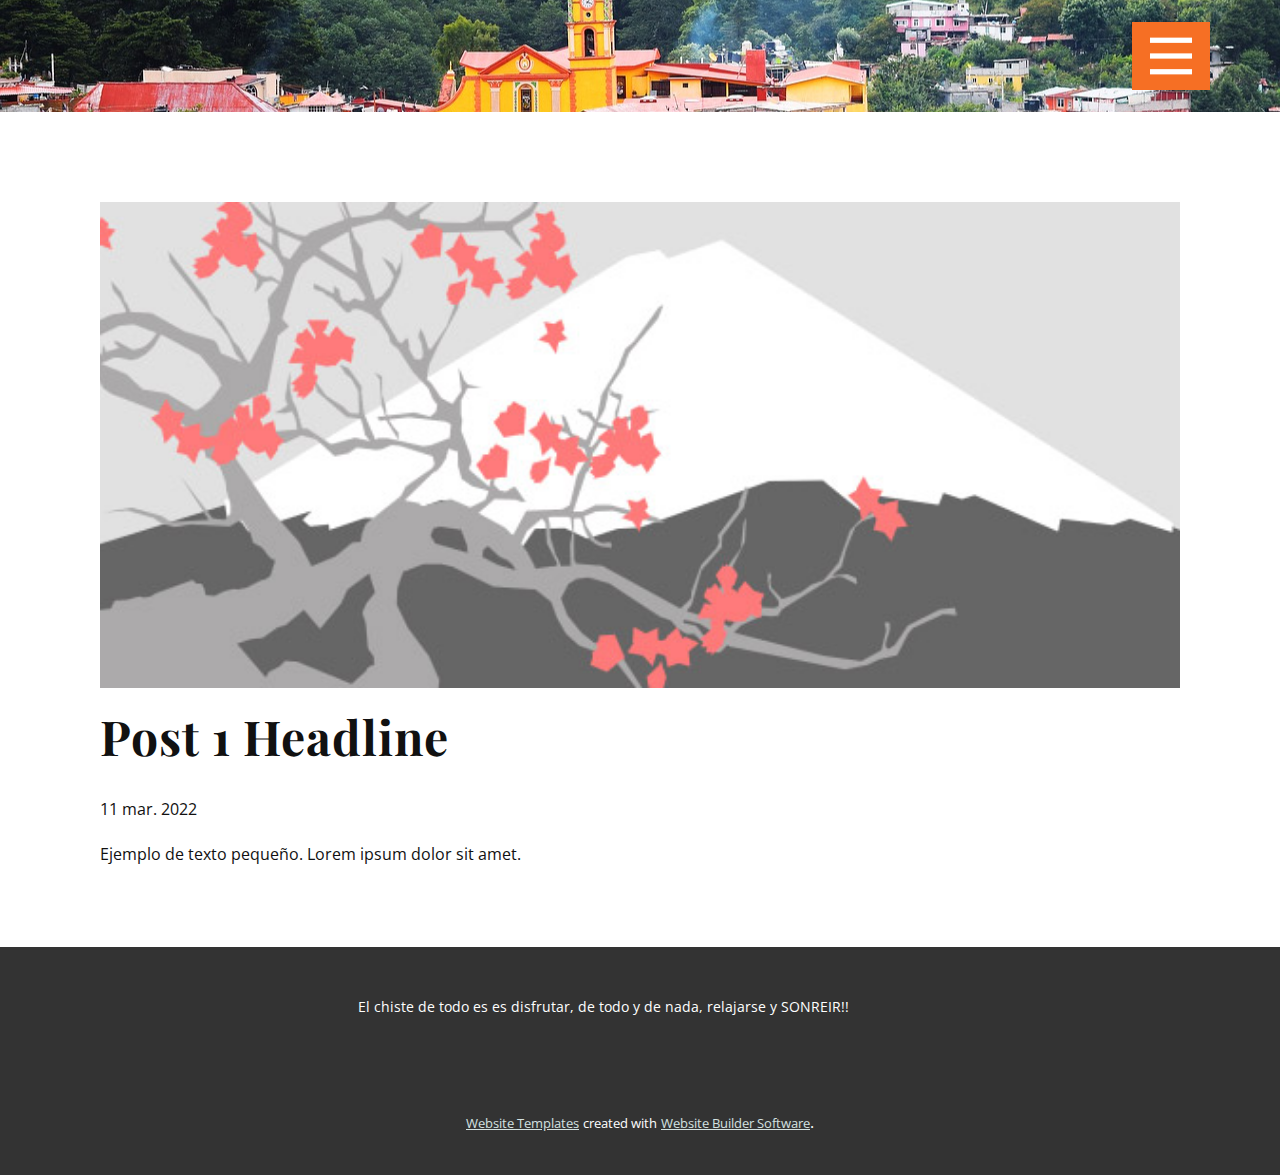
<file: blog/enviar.html>
<!doctype html>
<html style="font-size: 16px;"><head>
    <meta name="viewport" content="width=device-width, initial-scale=1.0">
    <meta charset="utf-8">
    <meta name="keywords" content="Post 1 Headline">
    <meta name="description" content="">
    <meta name="page_type" content="np-template-header-footer-from-plugin">
    <title>Post 1 Headline</title>
    <link rel="stylesheet" href="../nicepage.css" media="screen">
<link rel="stylesheet" href="../Post-Template.css" media="screen">
    <script class="u-script" type="text/javascript" src="../jquery.js" defer=""></script>
    <script class="u-script" type="text/javascript" src="../nicepage.js" defer=""></script>
    <meta name="generator" content="Nicepage 4.6.5, nicepage.com">
    <link id="u-theme-google-font" rel="stylesheet" href="https://fonts.googleapis.com/css?family=Playfair+Display:400,400i,500,500i,600,600i,700,700i,800,800i,900,900i|Open+Sans:300,300i,400,400i,500,500i,600,600i,700,700i,800,800i">
    <link id="u-page-google-font" rel="stylesheet" href="https://fonts.googleapis.com/css?family=Playfair+Display:400,400i,500,500i,600,600i,700,700i,800,800i,900,900i">
    
    
    <script type="application/ld+json">{
		"@context": "http://schema.org",
		"@type": "Organization",
		"name": ""
}</script>
    <meta name="theme-color" content="#476160">
  </head>
  <body class="u-body u-xl-mode"><header class="u-clearfix u-header u-image u-header" id="sec-a7b1" data-image-width="1280" data-image-height="889"><div class="u-clearfix u-sheet u-sheet-1">
        <nav class="u-menu u-menu-dropdown u-offcanvas u-menu-1" data-responsive-from="XL">
          <div class="menu-collapse" style="font-size: 1rem; letter-spacing: 0px;" wfd-invisible="true">
            <a class="u-button-style u-custom-left-right-menu-spacing u-custom-padding-bottom u-custom-top-bottom-menu-spacing u-nav-link u-palette-2-base u-text-active-palette-1-base u-text-hover-palette-2-base" href="#" style="padding: 13px 18px; font-size: calc(1em + 26px); background-image: none;">
              <svg class="u-svg-link" viewBox="0 0 24 24"><use xmlns:xlink="http://www.w3.org/1999/xlink" xlink:href="#menu-hamburger"></use></svg>
              <svg class="u-svg-content" version="1.1" id="menu-hamburger" viewBox="0 0 16 16" x="0px" y="0px" xmlns:xlink="http://www.w3.org/1999/xlink" xmlns="http://www.w3.org/2000/svg"><g><rect y="1" width="16" height="2"></rect><rect y="7" width="16" height="2"></rect><rect y="13" width="16" height="2"></rect>
</g></svg>
            </a>
          </div>
          <div class="u-nav-container">
            <ul class="u-nav u-unstyled u-nav-1"><li class="u-nav-item"><a class="u-button-style u-nav-link u-text-active-palette-1-base u-text-hover-palette-2-base" href="../Casa.html" style="padding: 10px 20px;">Casa</a>
</li><li class="u-nav-item"><a class="u-button-style u-nav-link u-text-active-palette-1-base u-text-hover-palette-2-base" href="../About.html" style="padding: 10px 20px;">About</a>
</li><li class="u-nav-item"><a class="u-button-style u-nav-link u-text-active-palette-1-base u-text-hover-palette-2-base" href="../Contact.html" style="padding: 10px 20px;">Contact</a>
</li></ul>
          </div>
          <div class="u-nav-container-collapse" wfd-invisible="true">
            <div class="u-black u-container-style u-inner-container-layout u-opacity u-opacity-95 u-sidenav">
              <div class="u-inner-container-layout u-sidenav-overflow">
                <div class="u-menu-close"></div>
                <ul class="u-align-center u-nav u-popupmenu-items u-unstyled u-nav-2"><li class="u-nav-item"><a class="u-button-style u-nav-link" href="../Casa.html" style="padding: 10px 20px;">Casa</a>
</li><li class="u-nav-item"><a class="u-button-style u-nav-link" href="../About.html" style="padding: 10px 20px;">About</a>
</li><li class="u-nav-item"><a class="u-button-style u-nav-link" href="../Contact.html" style="padding: 10px 20px;">Contact</a>
</li></ul>
              </div>
            </div>
            <div class="u-black u-menu-overlay u-opacity u-opacity-70" wfd-invisible="true"></div>
          </div>
        </nav>
      </div></header>
    <section class="u-align-center u-clearfix u-section-1" id="sec-3620">
      <div class="u-clearfix u-sheet u-valign-middle-md u-valign-middle-sm u-valign-middle-xs u-sheet-1"><!--post_details--><!--post_details_options_json--><!--{"source":""}--><!--/post_details_options_json--><!--blog_post-->
        <div class="u-container-style u-expanded-width u-post-details u-post-details-1">
          <div class="u-container-layout u-valign-middle u-container-layout-1"><!--blog_post_image-->
            <img alt="" class="u-blog-control u-expanded-width u-image u-image-default u-image-1" src="[data-uri]"><!--/blog_post_image--><!--blog_post_header-->
            <h2 class="u-blog-control u-text u-text-1">Post 1 Headline</h2><!--/blog_post_header--><!--blog_post_metadata-->
            <div class="u-blog-control u-metadata u-metadata-1"><!--blog_post_metadata_date-->
              <span class="u-meta-date u-meta-icon">11 mar. 2022</span><!--/blog_post_metadata_date--><!--blog_post_metadata_category-->
              <!--/blog_post_metadata_category--><!--blog_post_metadata_comments-->
              <!--/blog_post_metadata_comments-->
            </div><!--/blog_post_metadata--><!--blog_post_content-->
            <div class="u-align-justify u-blog-control u-post-content u-text u-text-2 fr-view">
  Ejemplo de texto pequeño. Lorem ipsum dolor sit amet.
  </div><!--/blog_post_content-->
          </div>
        </div><!--/blog_post--><!--/post_details-->
      </div>
    </section>
    
    
    <footer class="u-align-center u-clearfix u-footer u-grey-80 u-footer" id="sec-6c1d"><div class="u-clearfix u-sheet u-valign-middle u-sheet-1">
        <p class="u-small-text u-text u-text-variant u-text-1">El chiste de todo es es disfrutar, de todo y de nada, relajarse y SONREIR!!</p>
      </div></footer>
    <section class="u-backlink u-clearfix u-grey-80">
      <a class="u-link" href="https://nicepage.com/website-templates" target="_blank">
        <span>Website Templates</span>
      </a>
      <p class="u-text">
        <span>created with</span>
      </p>
      <a class="u-link" href="" target="_blank">
        <span>Website Builder Software</span>
      </a>. 
    </section>
  
</body></html>
</file>
